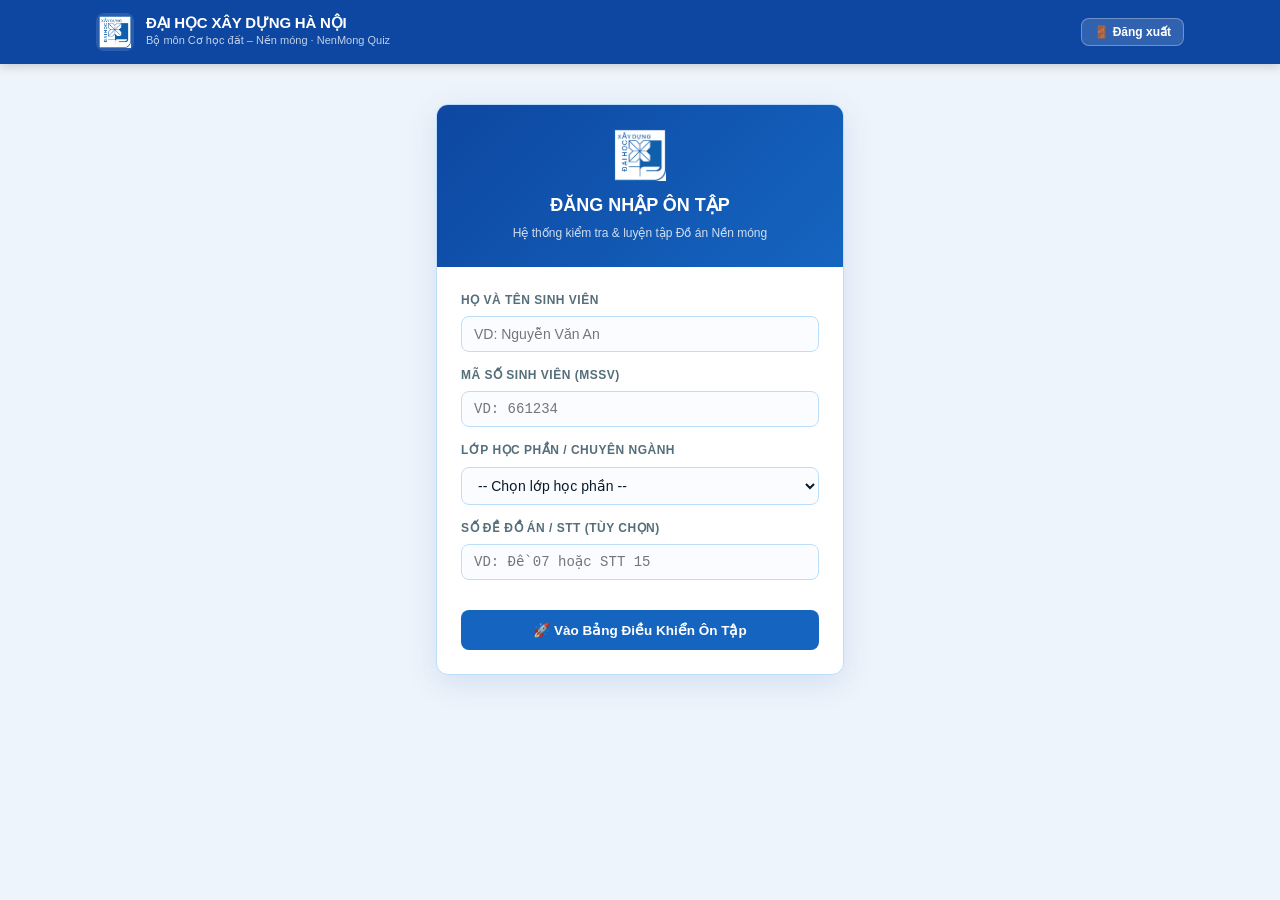
<file: index.html>
<!DOCTYPE html>
<html lang="vi">
<head>
  <meta charset="UTF-8">
  <meta name="viewport" content="width=device-width, initial-scale=1.0">
  <title>NenMong Quiz — Ôn tập & Kiểm tra Đồ án Nền móng</title>
<link rel="icon" href="assets/huce-logo.png">
  
  <!-- CSS Stylesheets -->
  <link rel="stylesheet" href="css/main.css">
  <link rel="stylesheet" href="css/dashboard.css">
</head>
<body>

  <!-- HEADER -->
  <header class="app-header">
    <div class="container header-inner">
      <a href="index.html" class="brand-group">
        <div class="brand-logo">
          <img src="assets/huce-logo.png" alt="HUCE Logo">
        </div>
        <div class="brand-titles">
          <span class="brand-title">ĐẠI HỌC XÂY DỰNG HÀ NỘI</span>
          <span class="brand-sub">Bộ môn Cơ học đất – Nền móng · NenMong Quiz</span>
        </div>
      </a>
      <div class="header-actions">
        <button class="btn btn-ghost-white btn-sm" onclick="handleLogout()" title="Đăng xuất">
          🚪 Đăng xuất
        </button>
      </div>
    </div>
  </header>

  <!-- TOAST NOTIFICATION CONTAINER -->
  <div id="toast"></div>

  <!-- MAIN CONTAINER -->
  <main class="container" style="padding-bottom: 40px;">

    <!-- 1. LOGIN SCREEN -->
    <section id="login-section" class="hidden">
      <div class="login-container">
        <div class="login-card">
          <div class="login-header">
            <div class="login-header-logo">
              <img src="assets/huce-logo.png" alt="HUCE Logo" style="width:52px;height:52px">
            </div>
            <h2>ĐĂNG NHẬP ÔN TẬP</h2>
            <p>Hệ thống kiểm tra & luyện tập Đồ án Nền móng</p>
          </div>
          <form class="login-body" onsubmit="return handleLogin(event)">
            <div class="form-group">
              <label class="form-label" for="login-name">Họ và tên sinh viên</label>
              <input type="text" id="login-name" class="form-control" placeholder="VD: Nguyễn Văn An" required>
            </div>
            <div class="form-group">
              <label class="form-label" for="login-mssv">Mã số sinh viên (MSSV)</label>
              <input type="text" id="login-mssv" class="form-control font-mono" placeholder="VD: 661234" required>
            </div>
            <div class="form-group">
              <label class="form-label" for="login-class">Lớp học phần / Chuyên ngành</label>
              <select id="login-class" class="form-select" required>
                <option value="">-- Đang tải danh sách lớp... --</option>
              </select>
            </div>
            <div class="form-group">
              <label class="form-label" for="login-sode">Số đề đồ án / STT (Tùy chọn)</label>
              <input type="text" id="login-sode" class="form-control font-mono" placeholder="VD: Đề 07 hoặc STT 15">
            </div>
            <button type="submit" class="btn btn-primary btn-block" style="padding:12px;margin-top:16px">
              🚀 Vào Bảng Điều Khiển Ôn Tập
            </button>
          </form>
        </div>
      </div>
    </section>

    <!-- 2. DASHBOARD SCREEN -->
    <section id="dashboard-section" class="hidden">

      <!-- Student Infobar -->
      <div class="user-infobar">
        <div class="user-info-left">
          <div class="user-avatar" id="dash-user-avatar">SV</div>
          <div>
            <div class="user-name" id="dash-user-name">Sinh viên</div>
            <div class="user-meta" id="dash-user-meta">MSSV: — · Lớp: —</div>
          </div>
        </div>
        <div>
          <span class="badge badge-warning" style="font-size:12px;padding:5px 12px">
            Ngưỡng đạt bảo vệ: ≥ 80 điểm
          </span>
        </div>
      </div>

      <div id="defense-status" class="alert alert-warning" style="margin-bottom:16px"></div>

      <!-- Hero Banner -->
      <div class="dashboard-hero">
        <div class="hero-content">
          <span class="hero-tag">ĐỒ ÁN NỀN MÓNG · CLO1 – CLO4</span>
          <h1 class="hero-title">Luyện tập tình huống bảo vệ đồ án</h1>
          <p class="hero-desc">
            Hệ thống bài tập trắc nghiệm và câu hỏi phân tích CLO bám sát quy trình thiết kế nền móng thực tế. Sinh viên cần đạt từ <b>80/100 điểm</b> ở mỗi phần để đủ điều kiện bảo vệ.
          </p>

          <div class="hero-stats-row">
            <div class="hero-stat-card">
              <div class="hero-stat-num" id="stat-modules-passed">0/5</div>
              <div class="hero-stat-label">Phần Đạt Chuẩn</div>
            </div>
            <div class="hero-stat-card">
              <div class="hero-stat-num" id="stat-avg-score">—</div>
              <div class="hero-stat-label">Điểm Trung Bình</div>
            </div>
            <div class="hero-stat-card">
              <div class="hero-stat-num" id="stat-questions-count">0</div>
              <div class="hero-stat-label">Bài Đã Hoàn Thành</div>
            </div>
          </div>
        </div>
      </div>

      <!-- 6 Modules Grid -->
      <h2 class="module-grid-title">📚 Danh Sách 6 Module Học Phần</h2>
      <div class="module-grid" id="modules-grid-container">
        <!-- Module cards render dynamically from app.js -->
      </div>

      <a class="card" href="cauhoi_sv.html" style="display:block;text-decoration:none;color:inherit;margin-bottom:16px">
        <div class="card-title">🧠 Ngân hàng câu hỏi chọn đáp án (CLO1–3) · <span id="bank-status" style="font-weight:600"></span></div>
        <p class="text-muted" style="margin-top:4px">Câu hỏi tình huống theo chủ đề; chọn CLO, chủ đề, số câu. Có điểm theo chủ đề để biết chỗ còn yếu.</p>
      </a>

      <!-- Recent History Card -->
      <div class="card">
        <div class="card-header">
          <div class="card-title">📋 Lịch Sử Luyện Tập Gần Đây</div>
          <button class="btn btn-outline btn-sm" onclick="if(confirm('Xóa toàn bộ lịch sử luyện tập trên máy này?')) { resetAllProgress(); initApp(); }">
            🔄 Làm lại từ đầu
          </button>
        </div>
        <div id="recent-history-container">
          <!-- History rendered dynamically -->
        </div>
      </div>

    </section>

  </main>

  <!-- JS Dependencies -->
  <script src="config.js"></script>
  <script src="js/utils.js"></script>
  <script src="js/scoring.js"></script>
  <script src="js/submit.js"></script>
  <script src="js/app.js"></script>
</body>
</html>
</file>
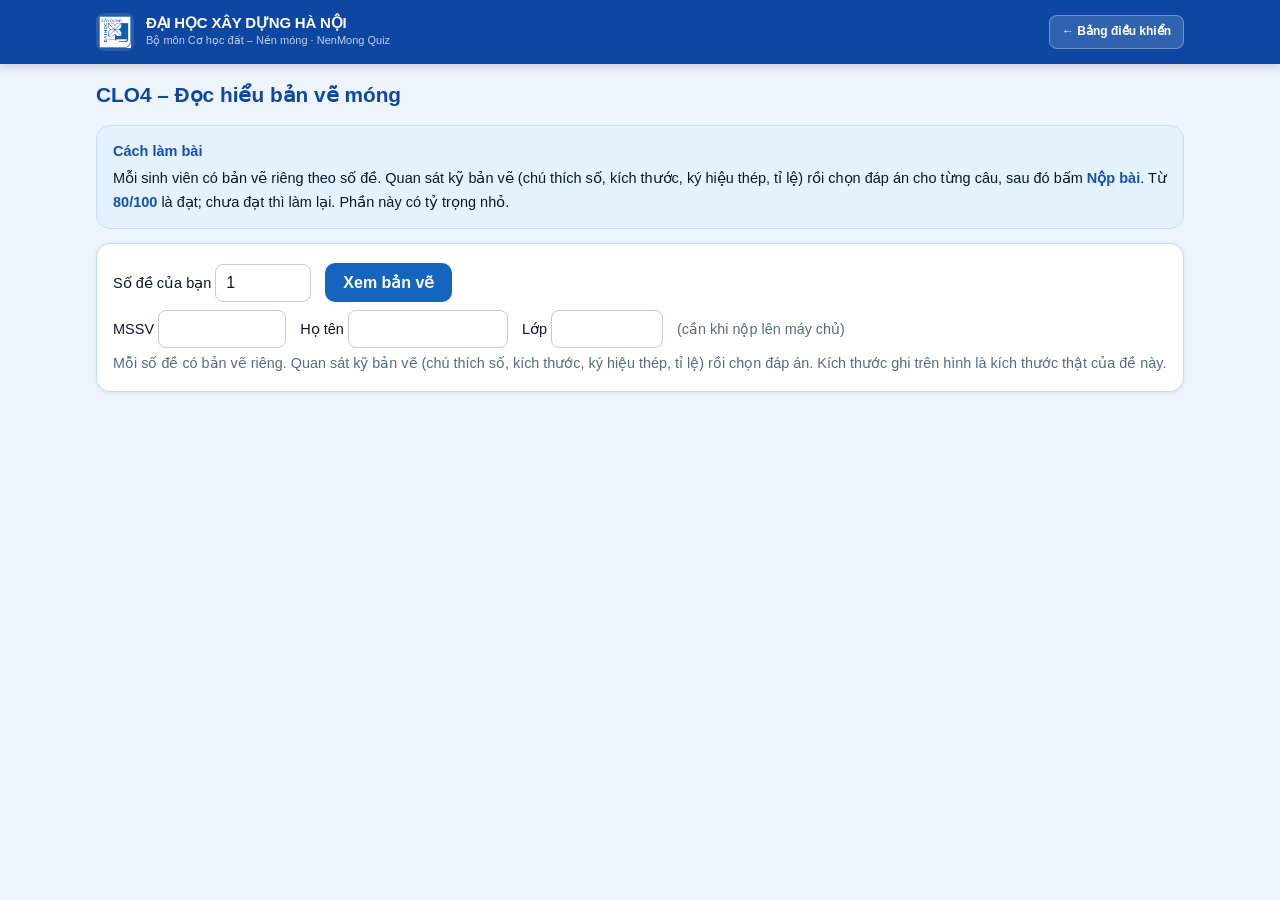
<file: banve_sv.html>
<!DOCTYPE html>
<html lang="vi">
<head>
<meta charset="utf-8">
<meta name="viewport" content="width=device-width, initial-scale=1">
<title>CLO4 – Đọc hiểu bản vẽ móng</title>
<link rel="icon" href="assets/huce-logo.png">
<link rel="stylesheet" href="css/main.css">
<link rel="stylesheet" href="css/sv.css">
<style>
  .opt{display:flex;align-items:flex-start;gap:8px;padding:7px 9px;margin:4px 0;border-radius:8px;border:1px solid transparent;cursor:pointer} .opt:hover{background:var(--primary-light)}
  .opt input{margin-top:4px;flex:none} .opt:has(input:checked){background:var(--primary-light);border-color:#9fc2ff}
  .q{background:#fbfcfe;border:1px solid var(--border-light);border-radius:12px;padding:10px 12px;margin:10px 0}
  .tag{display:inline-block;font-size:.78rem;background:var(--primary-light);color:var(--primary-dark);border-radius:10px;padding:1px 8px;margin-right:6px}
  .right{background:var(--success-light)} .wrong{background:var(--danger-light)}
</style>
</head>
<body>
<header class="app-header"><div class="container header-inner"><a href="index.html" class="brand-group"><div class="brand-logo"><img src="assets/huce-logo.png" alt="HUCE"></div><div class="brand-titles"><span class="brand-title">ĐẠI HỌC XÂY DỰNG HÀ NỘI</span><span class="brand-sub">Bộ môn Cơ học đất – Nền móng · NenMong Quiz</span></div></a><div class="header-actions"><a class="btn btn-ghost-white btn-sm" href="index.html">← Bảng điều khiển</a></div></div></header>
<main class="container">
  <div class="pagetitle"><h1>CLO4 – Đọc hiểu bản vẽ móng</h1></div>
  <div class="how"><b>Cách làm bài</b><p style="margin-top:4px">Mỗi sinh viên có bản vẽ riêng theo số đề. Quan sát kỹ bản vẽ (chú thích số, kích thước, ký hiệu thép, tỉ lệ) rồi chọn đáp án cho từng câu, sau đó bấm <b>Nộp bài</b>. Từ <b>80/100</b> là đạt; chưa đạt thì làm lại. Phần này có tỷ trọng nhỏ.</p></div>
  <div class="card">
    <label>Số đề của bạn <input id="seed" type="number" min="1" value="1" style="width:6em"></label>
    <button id="start">Xem bản vẽ</button>
    <div id="idBox"><label>MSSV <input id="maSV" type="text" style="width:8em"></label>
      <label>Họ tên <input id="hoTen" type="text" style="width:10em"></label>
      <label>Lớp <input id="lop" type="text" style="width:7em"></label>
      <span class="hint">(cần khi nộp lên máy chủ)</span></div>
    <p class="hint">Mỗi số đề có bản vẽ riêng. Quan sát kỹ bản vẽ (chú thích số, kích thước, ký hiệu thép, tỉ lệ) rồi chọn đáp án. Kích thước ghi trên hình là kích thước thật của đề này.</p>
  </div>
  <div class="card" id="paper" style="display:none">
    <div id="qs"></div>
    <button id="submit">Nộp bài</button>
    <div id="out"></div>
  </div>
</main>

<script src="config.js"></script>
<script src="js/utils.js"></script>
<script src="js/whatif.js"></script>
<script src="js/qbank.js"></script>
<script src="js/m6-draw.js"></script>
<script src="js/m6-quiz-public.js"></script>
<script>
(function(){
  var WF = window.WhatIf, D = window.M6Draw, Q = window.M6Quiz, $ = function(i){return document.getElementById(i);};
  var p = null, seed = 1, TITLE = {nong:'Bản vẽ 1 – Móng đơn', coc:'Bản vẽ 2 – Móng cọc'};
  function esc(s){return String(s).replace(/&/g,'&amp;').replace(/</g,'&lt;');}
  function start(){
    seed = Math.max(1, parseInt($('seed').value,10)||1); p = D.params(seed);
    var qs = WF.describe(Q.TPL, p), h = '', n = 0;
    ['nong','coc'].forEach(function(dr){
      h += '<h2>'+TITLE[dr]+'</h2>' + (dr==='nong' ? D.svgNong(p) : D.svgCoc(p));
      qs.filter(function(q){return q.draw===dr;}).forEach(function(q){
        n++;
        var os = window.QBank.shuffle(q.o, seed*17 + n*5);
        h += '<div class="wq" id="wq_'+q.id+'"><h3>Câu '+n+'. '+esc(q.q)+'</h3>' +
          os.map(function(o){return '<label class="opt" id="o_'+q.id+'_'+o.k+'"><input type="radio" name="w_'+q.id+'" value="'+o.k+'"> '+esc(o.t)+'</label>';}).join('')+'<div id="r_'+q.id+'"></div></div>';
      });
    });
    $('qs').innerHTML = h; $('out').innerHTML=''; $('paper').style.display='block'; $('submit').style.display='';
  }
  function answers(){
    var a = {};
    Q.TPL.forEach(function(t){
      var els = document.querySelectorAll('input[name="w_'+t.id+'"]'), pk = [];
      for(var i=0;i<els.length;i++) if(els[i].checked) pk.push(els[i].value);
      a[t.id] = pk;
    });
    return a;
  }
  function show(res){
    res.items.forEach(function(it){
      it.o.forEach(function(o){
        var el = document.getElementById('o_'+it.id+'_'+o.k); if(!el) return;
        var r = it.correct.indexOf(o.k)>=0, c = it.picked.indexOf(o.k)>=0;
        el.className = 'opt' + (r?' right':(c?' wrong':''));
        var inp = el.querySelector('input'); if(inp) inp.disabled = true;
      });
      document.getElementById('r_'+it.id).innerHTML = '<p class="'+(it.score>=1?'ok':'no')+'">'+(it.score>=1?'Đúng':'Chưa đúng')+'</p><p class="hint">'+esc(it.why)+'</p>';
    });
    var s = Math.round(res.sum*100)/100;
    $('out').innerHTML = '<div class="box"><b>Kết quả đọc bản vẽ: '+s+' / '+res.n+' ('+Math.round(res.mean*100)+'%)</b></div>';
    $('submit').style.display='none';
  }
  function okBanner(g){ var t = (g.score100!==undefined?g.score100:(g.score!==undefined?g.score:null)); $('out').innerHTML = '<div class="box pass"><b>✅ Đã nộp bài thành công.</b> Kết quả đã được ghi vào bảng điểm của giảng viên'+(t!==null?' (điểm ghi nhận: <b>'+t+'/100</b>)':'')+'.</div>' + $('out').innerHTML; try{ if(typeof showToast==='function') showToast('✅ Đã nộp bài thành công!', 4000); }catch(e){} }
  function submit(){
    var a = answers();
    if(Q.TPL[0].truth){ show(WF.grade(Q.TPL, p, a, p)); return; }      // bản thử: chấm tại trang
    var cfg = window.APP_CONFIG||{}, url = cfg.WORKER_URL;
    if(!url || /REPLACE_WITH/.test(url)){ $('out').innerHTML='<p class="no">Chưa cấu hình WORKER_URL trong config.js.</p>'; return; }
    var sv = {maSV:$('maSV').value.trim(), hoTen:$('hoTen').value.trim(), lop:$('lop').value.trim()};
    if(!sv.maSV||!sv.hoTen||!sv.lop){ $('out').innerHTML='<p class="no">Nhập MSSV, họ tên, lớp trước khi nộp.</p>'; return; }
    $('out').innerHTML='<p class="hint">⏳ Đang nộp và chấm bài, vui lòng chờ…</p>';
    fetch(url,{method:'POST',headers:{'Content-Type':'application/json'},body:JSON.stringify({
      maSV:sv.maSV,hoTen:sv.hoTen,lop:sv.lop,soDe:seed,module:6,baiId:'M6-'+seed,dang:'grade_m6',buoc:1,score:0,detail:{seed:seed,answers:a}})})
    .then(function(r){return r.json();}).then(function(g){
      if(!g.ok){ $('out').innerHTML='<p class="no">Lỗi: '+(g.error||'không rõ')+'</p>'; return; }
      var sc = g.score100 !== undefined ? g.score100 : g.score;
      if(typeof saveScoreLocally === 'function' && sc !== undefined){ try{ saveScoreLocally(6, 'M6-' + seed, sc, {}); }catch(e){} }
      show(g); okBanner(g);
    }).catch(function(e){ $('out').innerHTML='<p class="no">Không gửi được: '+e.message+'</p>'; });
  }
  $('start').onclick = start; $('submit').onclick = submit;
  var ST = (typeof getStudent === 'function') ? getStudent() : null;
  if(ST){ $('maSV').value = ST.maSV||''; $('hoTen').value = ST.hoTen||''; $('lop').value = ST.lop||'';
    var nt = document.createElement('p'); nt.className = 'hint'; nt.textContent = 'Đang làm bài với tư cách ' + (ST.hoTen||'') + ' · MSSV ' + (ST.maSV||'') + ' · lớp ' + (ST.lop||'') + '.';
    $('idBox').parentNode.insertBefore(nt, $('idBox')); $('idBox').style.display = 'none';
    var dm = String(ST.soDe||'').match(/(\d+)/);
    if(dm && $('seed').type === 'number'){ $('seed').value = dm[1]; $('seed').parentNode.style.display = 'none'; $('start').onclick(); $('start').style.display = 'none'; }
  }
})();
</script>
</body>
</html>
</file>
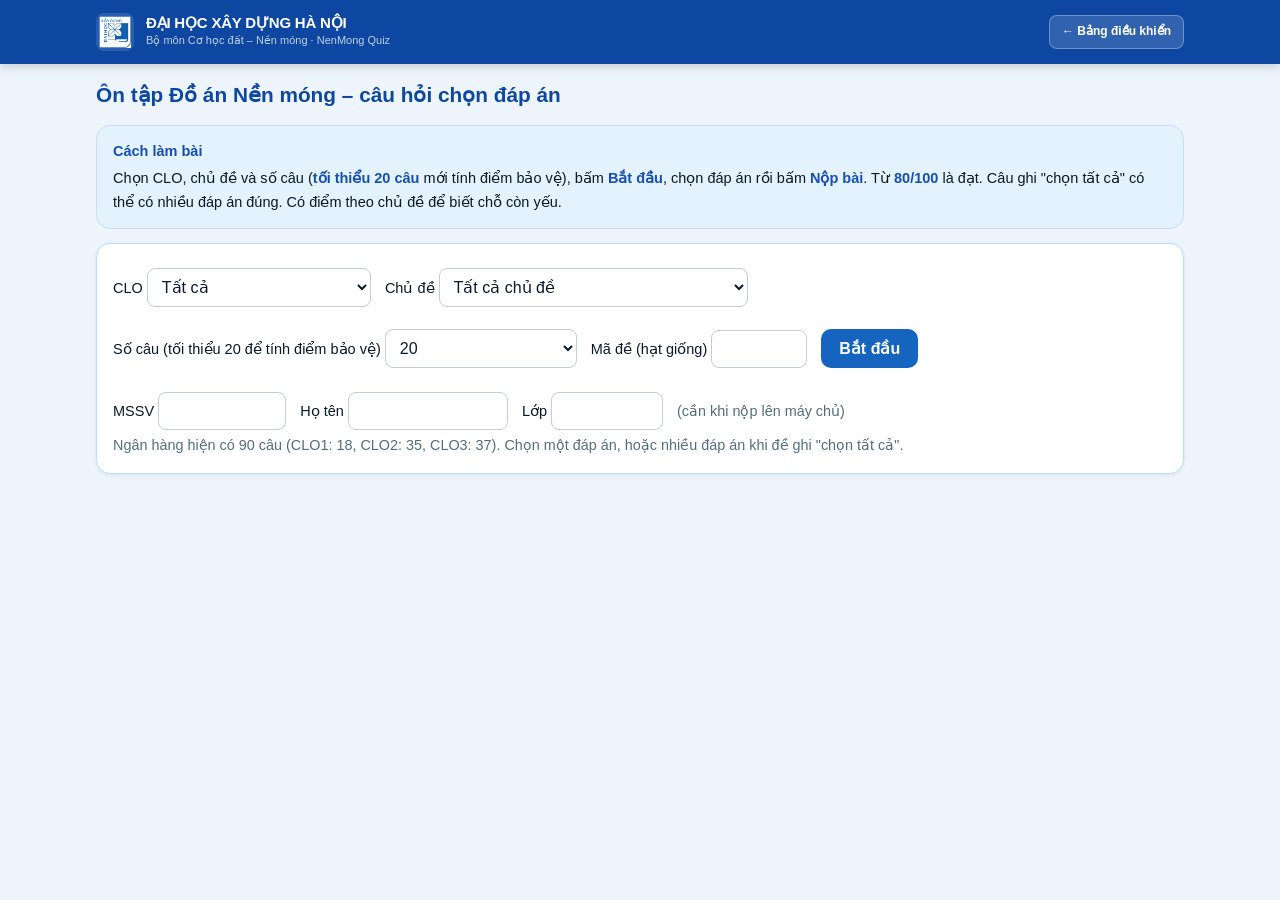
<file: cauhoi_sv.html>
<!DOCTYPE html>
<html lang="vi">
<head>
<meta charset="utf-8">
<meta name="viewport" content="width=device-width, initial-scale=1">
<title>Ôn tập Đồ án Nền móng – câu hỏi chọn đáp án</title>
<link rel="icon" href="assets/huce-logo.png">
<link rel="stylesheet" href="css/main.css">
<link rel="stylesheet" href="css/sv.css">
<style>
  .opt{display:flex;align-items:flex-start;gap:8px;padding:7px 9px;margin:4px 0;border-radius:8px;border:1px solid transparent;cursor:pointer} .opt:hover{background:var(--primary-light)}
  .opt input{margin-top:4px;flex:none} .opt:has(input:checked){background:var(--primary-light);border-color:#9fc2ff}
  .q{background:#fbfcfe;border:1px solid var(--border-light);border-radius:12px;padding:10px 12px;margin:10px 0}
  .tag{display:inline-block;font-size:.78rem;background:var(--primary-light);color:var(--primary-dark);border-radius:10px;padding:1px 8px;margin-right:6px}
  .right{background:var(--success-light)} .wrong{background:var(--danger-light)}
</style>
</head>
<body>
<header class="app-header"><div class="container header-inner"><a href="index.html" class="brand-group"><div class="brand-logo"><img src="assets/huce-logo.png" alt="HUCE"></div><div class="brand-titles"><span class="brand-title">ĐẠI HỌC XÂY DỰNG HÀ NỘI</span><span class="brand-sub">Bộ môn Cơ học đất – Nền móng · NenMong Quiz</span></div></a><div class="header-actions"><a class="btn btn-ghost-white btn-sm" href="index.html">← Bảng điều khiển</a></div></div></header>
<main class="container">
  <div class="pagetitle"><h1>Ôn tập Đồ án Nền móng – câu hỏi chọn đáp án</h1></div>
  <div class="how"><b>Cách làm bài</b><p style="margin-top:4px">Chọn CLO, chủ đề và số câu (<b>tối thiểu 20 câu</b> mới tính điểm bảo vệ), bấm <b>Bắt đầu</b>, chọn đáp án rồi bấm <b>Nộp bài</b>. Từ <b>80/100</b> là đạt. Câu ghi "chọn tất cả" có thể có nhiều đáp án đúng. Có điểm theo chủ đề để biết chỗ còn yếu.</p></div>
  <div class="card">
    <label>CLO <select id="fClo"><option value="">Tất cả</option><option value="1">CLO1 – phương án móng</option><option value="2">CLO2 – móng nông</option><option value="3">CLO3 – móng cọc</option></select></label>
    <label>Chủ đề <select id="fTp"></select></label>
    <label>Số câu (tối thiểu 20 để tính điểm bảo vệ) <select id="fN"><option selected>20</option><option>30</option><option>40</option></select></label>
    <label>Mã đề (hạt giống) <input id="seed" type="text" style="width:6em"></label>
    <button id="start">Bắt đầu</button>
    <div id="idBox" style="margin-top:6px"><label>MSSV <input id="maSV" type="text" style="width:8em"></label>
      <label>Họ tên <input id="hoTen" type="text" style="width:10em"></label>
      <label>Lớp <input id="lop" type="text" style="width:7em"></label>
      <span class="hint">(cần khi nộp lên máy chủ)</span></div>
    <p class="hint" id="bankInfo"></p>
  </div>
  <div class="card" id="paper" style="display:none">
    <div id="qs"></div>
    <button id="submit">Nộp bài</button>
    <div id="out"></div>
  </div>
</main>

<script src="config.js"></script>
<script src="js/utils.js"></script>
<script src="data/qbank_public.js"></script>
<script src="js/qbank.js"></script>
<script>
(function(){
  var FULL = window.QBANK_FULL, BANK = window.QBANK_FULL || window.QBANK, QB = window.QBank, $ = function(i){return document.getElementById(i);};
  var cur = [], seed = 1, shown = {};
  function f(x,n){return Number(x).toFixed(n);}
  function esc(s){return String(s).replace(/&/g,'&amp;').replace(/</g,'&lt;');}

  var tps = []; BANK.forEach(function(q){ if(tps.indexOf(q.tp)<0) tps.push(q.tp); });
  $('fTp').innerHTML = '<option value="">Tất cả chủ đề</option>' + tps.map(function(t){return '<option>'+esc(t)+'</option>';}).join('');
  $('bankInfo').textContent = 'Ngân hàng hiện có ' + BANK.length + ' câu (CLO1: ' + BANK.filter(function(q){return q.clo===1;}).length + ', CLO2: ' + BANK.filter(function(q){return q.clo===2;}).length + ', CLO3: ' + BANK.filter(function(q){return q.clo===3;}).length + '). Chọn một đáp án, hoặc nhiều đáp án khi đề ghi "chọn tất cả".';

  function start(){
    var sv = $('seed').value.trim(); seed = sv ? (parseInt(sv,10) || 1) : Math.floor(Math.random()*900000)+100000;
    $('seed').value = seed;
    cur = QB.select(BANK, {clo:$('fClo').value, tp:$('fTp').value}, +$('fN').value, seed);
    if(!cur.length){ $('paper').style.display='none'; return; }
    var h = '';
    cur.forEach(function(q,i){
      var opts = QB.shuffle(q.o, seed*31 + i*7 + 3);
      h += '<div class="q" id="q_'+q.id+'"><div><span class="tag">'+esc(q.mod)+'</span><span class="tag">'+esc(q.tp)+'</span></div>' +
        '<h2>Câu '+(i+1)+'. '+esc(q.q)+(q.multi?' <span class="hint">(chọn tất cả đáp án đúng)</span>':'')+'</h2>' +
        opts.map(function(o){return '<label class="opt" id="o_'+q.id+'_'+o.k+'"><input type="'+(q.multi?'checkbox':'radio')+'" name="n_'+q.id+'" value="'+o.k+'"> '+esc(o.t)+'</label>';}).join('') +
        '<div id="w_'+q.id+'"></div></div>';
    });
    $('qs').innerHTML = h; $('out').innerHTML = ''; $('paper').style.display = 'block';
  }
  function picks(){
    var a = {};
    cur.forEach(function(q){
      var els = document.querySelectorAll('input[name="n_'+q.id+'"]'), p = [];
      for(var i=0;i<els.length;i++) if(els[i].checked) p.push(els[i].value);
      a[q.id] = p;
    });
    return a;
  }
  function show(res){
    var byId = {}; cur.forEach(function(q){ byId[q.id] = q; });
    res.items.forEach(function(it){
      var q = byId[it.id]; if(!q) return;
      q.o.forEach(function(o){
        var el = document.getElementById('o_'+q.id+'_'+o.k); if(!el) return;
        var isRight = it.correct.indexOf(o.k)>=0, chosen = it.picked.indexOf(o.k)>=0;
        el.className = 'opt' + (isRight ? ' right' : (chosen ? ' wrong' : ''));
        el.querySelector('input').disabled = true;
      });
      document.getElementById('w_'+q.id).innerHTML = '<p class="'+(it.score>=1?'ok':(it.score>0?'hint':'no'))+'">'+(it.score>=1?'Đúng':(it.score>0?'Đúng một phần ('+f(it.score,2)+')':'Chưa đúng'))+'</p><p class="hint">'+esc(it.why)+'</p>';
    });
    var t = res.topic, rows = Object.keys(t).map(function(k){return '<tr><td>'+esc(k)+'</td><td>'+f(t[k].s,1)+' / '+t[k].n+'</td><td>'+Math.round(100*t[k].s/t[k].n)+'%</td></tr>';}).join('');
    $('out').innerHTML = '<div class="box"><b>Kết quả: '+f(res.sum,1)+' / '+res.n+' điểm ('+Math.round(res.mean*100)+'%)</b></div><h2>Theo chủ đề</h2><table><tr><th>Chủ đề</th><th>Điểm</th><th></th></tr>'+rows+'</table><p class="hint">Chủ đề dưới 60% nên ôn lại. Đổi "Mã đề" để làm bộ câu khác.</p>';
    $('submit').style.display = 'none';
  }
  function okBanner(g){ var t = (g.score100!==undefined?g.score100:(g.score!==undefined?g.score:null)); $('out').innerHTML = '<div class="box pass"><b>✅ Đã nộp bài thành công.</b> Kết quả đã được ghi vào bảng điểm của giảng viên'+(t!==null?' (điểm ghi nhận: <b>'+t+'/100</b>)':'')+'.</div>' + $('out').innerHTML; try{ if(typeof showToast==='function') showToast('✅ Đã nộp bài thành công!', 4000); }catch(e){} }
  function submit(){
    var ans = picks(), ids = cur.map(function(q){return q.id;});
    if(FULL){ show(QB.grade(FULL, ids, ans)); return; }              // bản thử: chấm tại trang
    var cfg = window.APP_CONFIG||{}, url = cfg.WORKER_URL;
    if(!url || /REPLACE_WITH/.test(url)){ $('out').innerHTML='<p class="no">Chưa cấu hình WORKER_URL trong config.js.</p>'; return; }
    var sv = {maSV:$('maSV').value.trim(), hoTen:$('hoTen').value.trim(), lop:$('lop').value.trim()};
    if(cur.length<20){ $('out').innerHTML='<p class="no">Cần tối thiểu 20 câu mỗi lần nộp (hiện '+cur.length+'). Chọn "Tất cả chủ đề" hoặc tăng số câu.</p>'; return; }
    if(!sv.maSV||!sv.hoTen||!sv.lop){ $('out').innerHTML='<p class="no">Nhập MSSV, họ tên, lớp trước khi nộp.</p>'; return; }
    $('out').innerHTML='<p class="hint">⏳ Đang nộp và chấm bài, vui lòng chờ…</p>';
    fetch(url,{method:'POST',headers:{'Content-Type':'application/json'},body:JSON.stringify({
      maSV:sv.maSV,hoTen:sv.hoTen,lop:sv.lop,soDe:seed,module:7,baiId:'NH-'+seed,dang:'grade_bank',buoc:1,score:0,detail:{ids:ids,answers:ans}})})
    .then(function(r){return r.json();}).then(function(g){
      if(!g.ok){ $('out').innerHTML='<p class="no">Lỗi: '+(g.error||'không rõ')+'</p>'; return; }
      try{ if(typeof saveScoreLocally==='function') saveScoreLocally(7,'NH-'+seed,Math.round(g.mean*100),{}); }catch(e){} show({n:g.n, sum:g.mean*g.n, mean:g.mean, items:g.items, topic:g.topic}); okBanner({score:Math.round(g.mean*100)});
    }).catch(function(e){ $('out').innerHTML='<p class="no">Không gửi được: '+e.message+'</p>'; });
  }
  $('start').onclick = start; $('submit').onclick = function(){ submit(); };
  var ST = (typeof getStudent === 'function') ? getStudent() : null;
  if(ST){ $('maSV').value = ST.maSV||''; $('hoTen').value = ST.hoTen||''; $('lop').value = ST.lop||'';
    var nt = document.createElement('p'); nt.className = 'hint'; nt.textContent = 'Đang làm bài với tư cách ' + (ST.hoTen||'') + ' · MSSV ' + (ST.maSV||'') + ' · lớp ' + (ST.lop||'') + '.';
    $('idBox').parentNode.insertBefore(nt, $('idBox')); $('idBox').style.display = 'none';
  }
})();
</script>
</body>
</html>
</file>
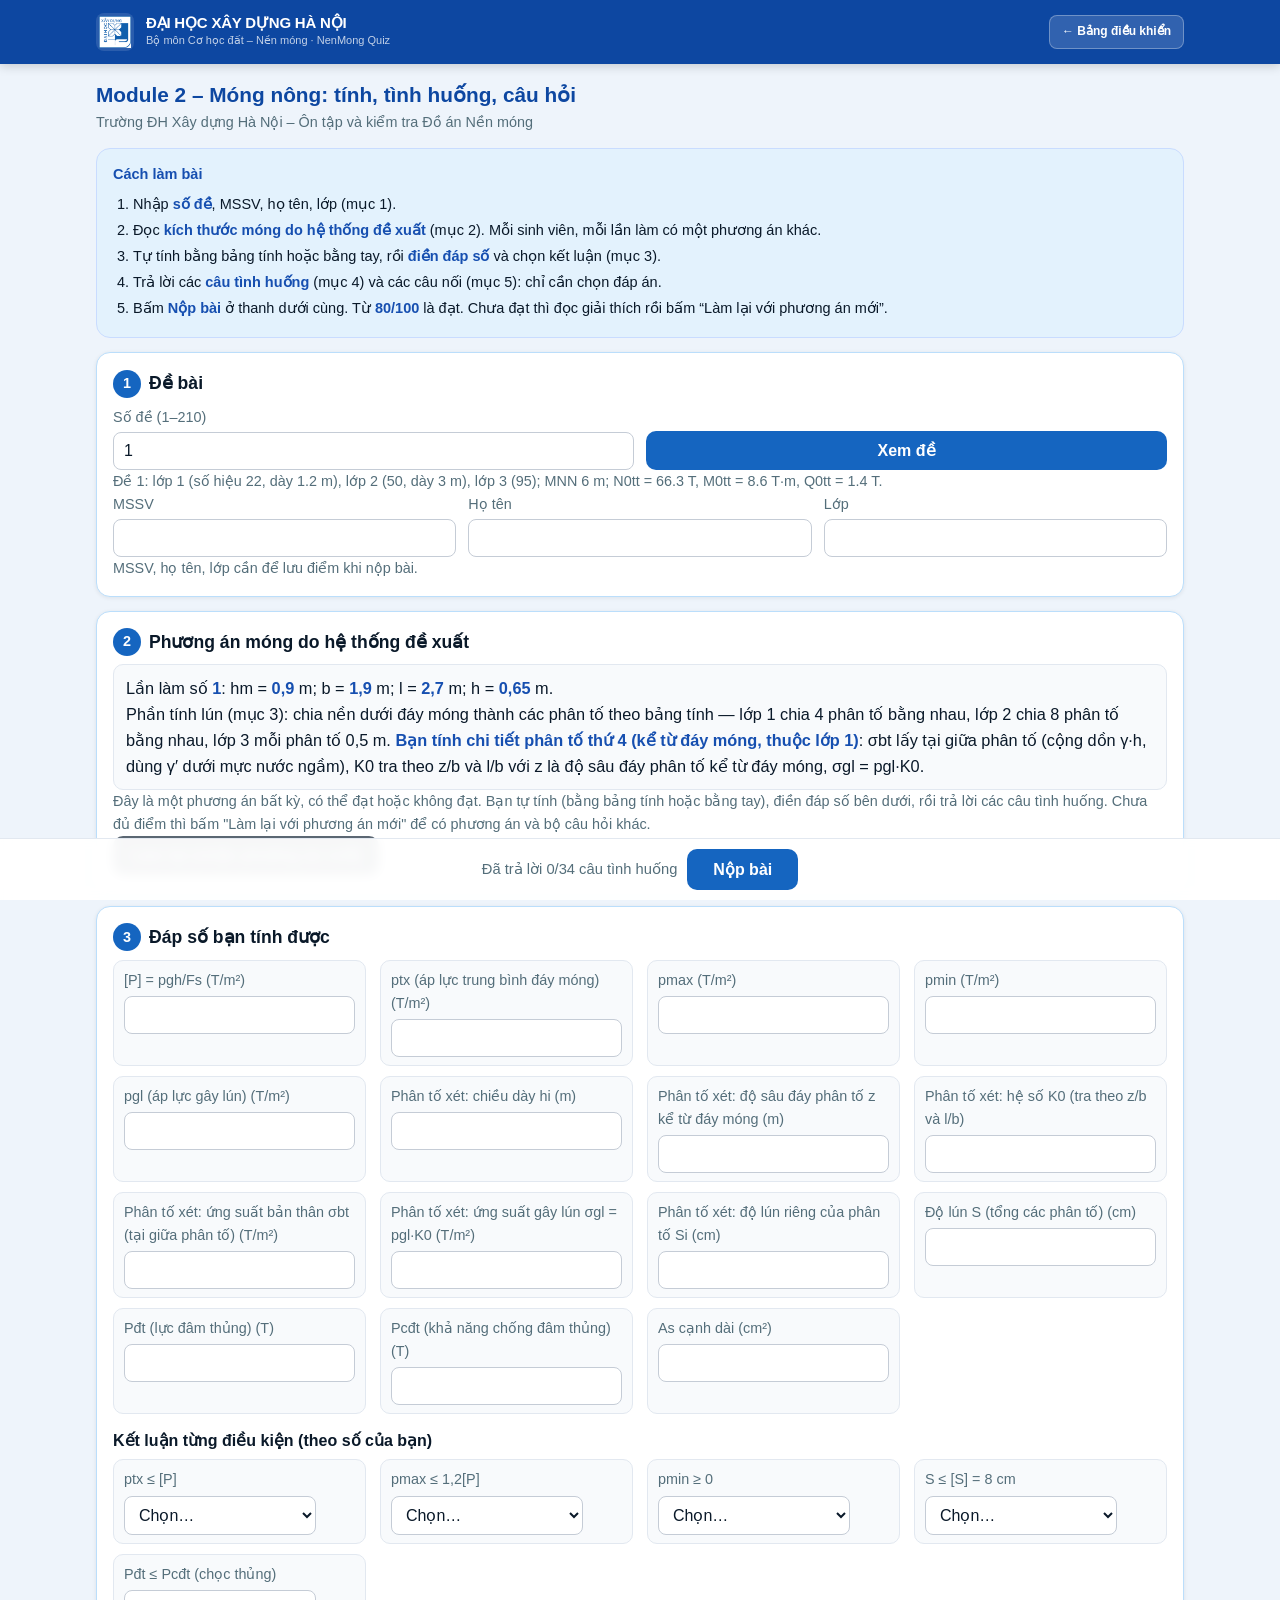
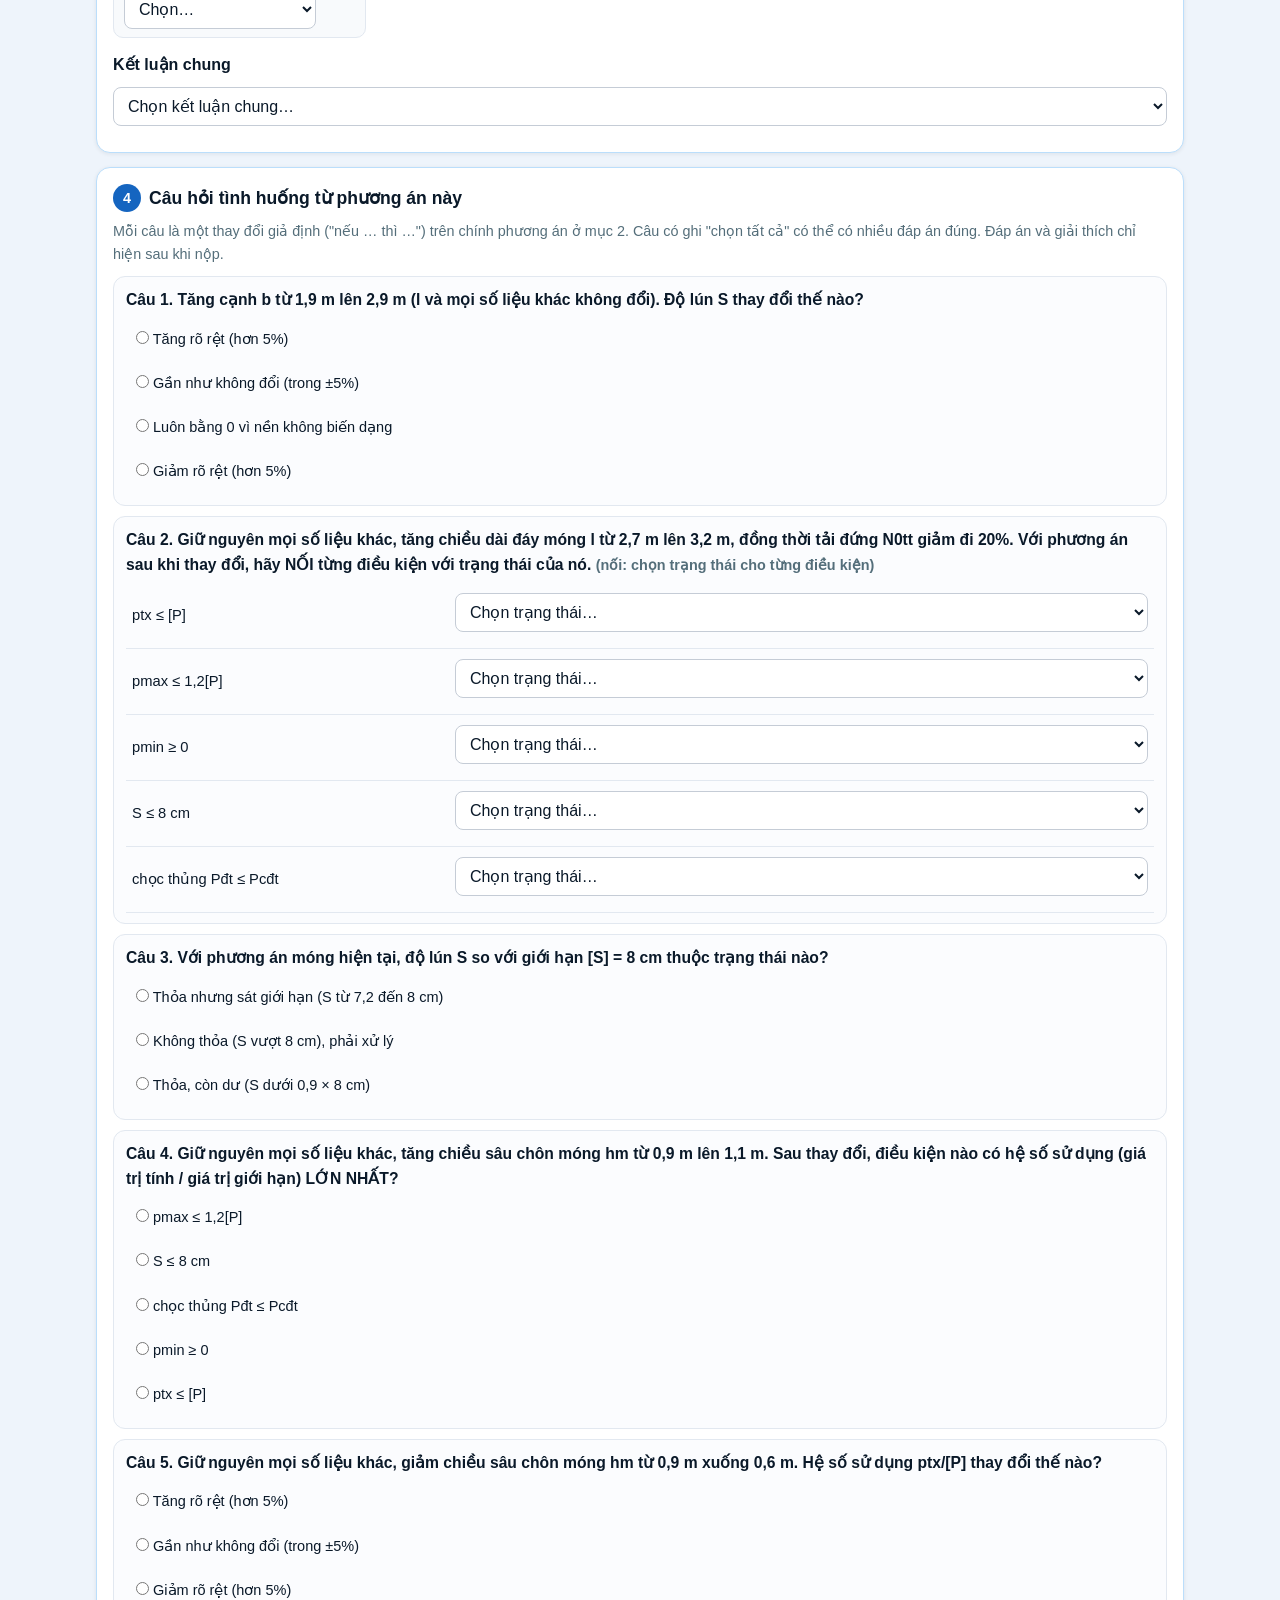
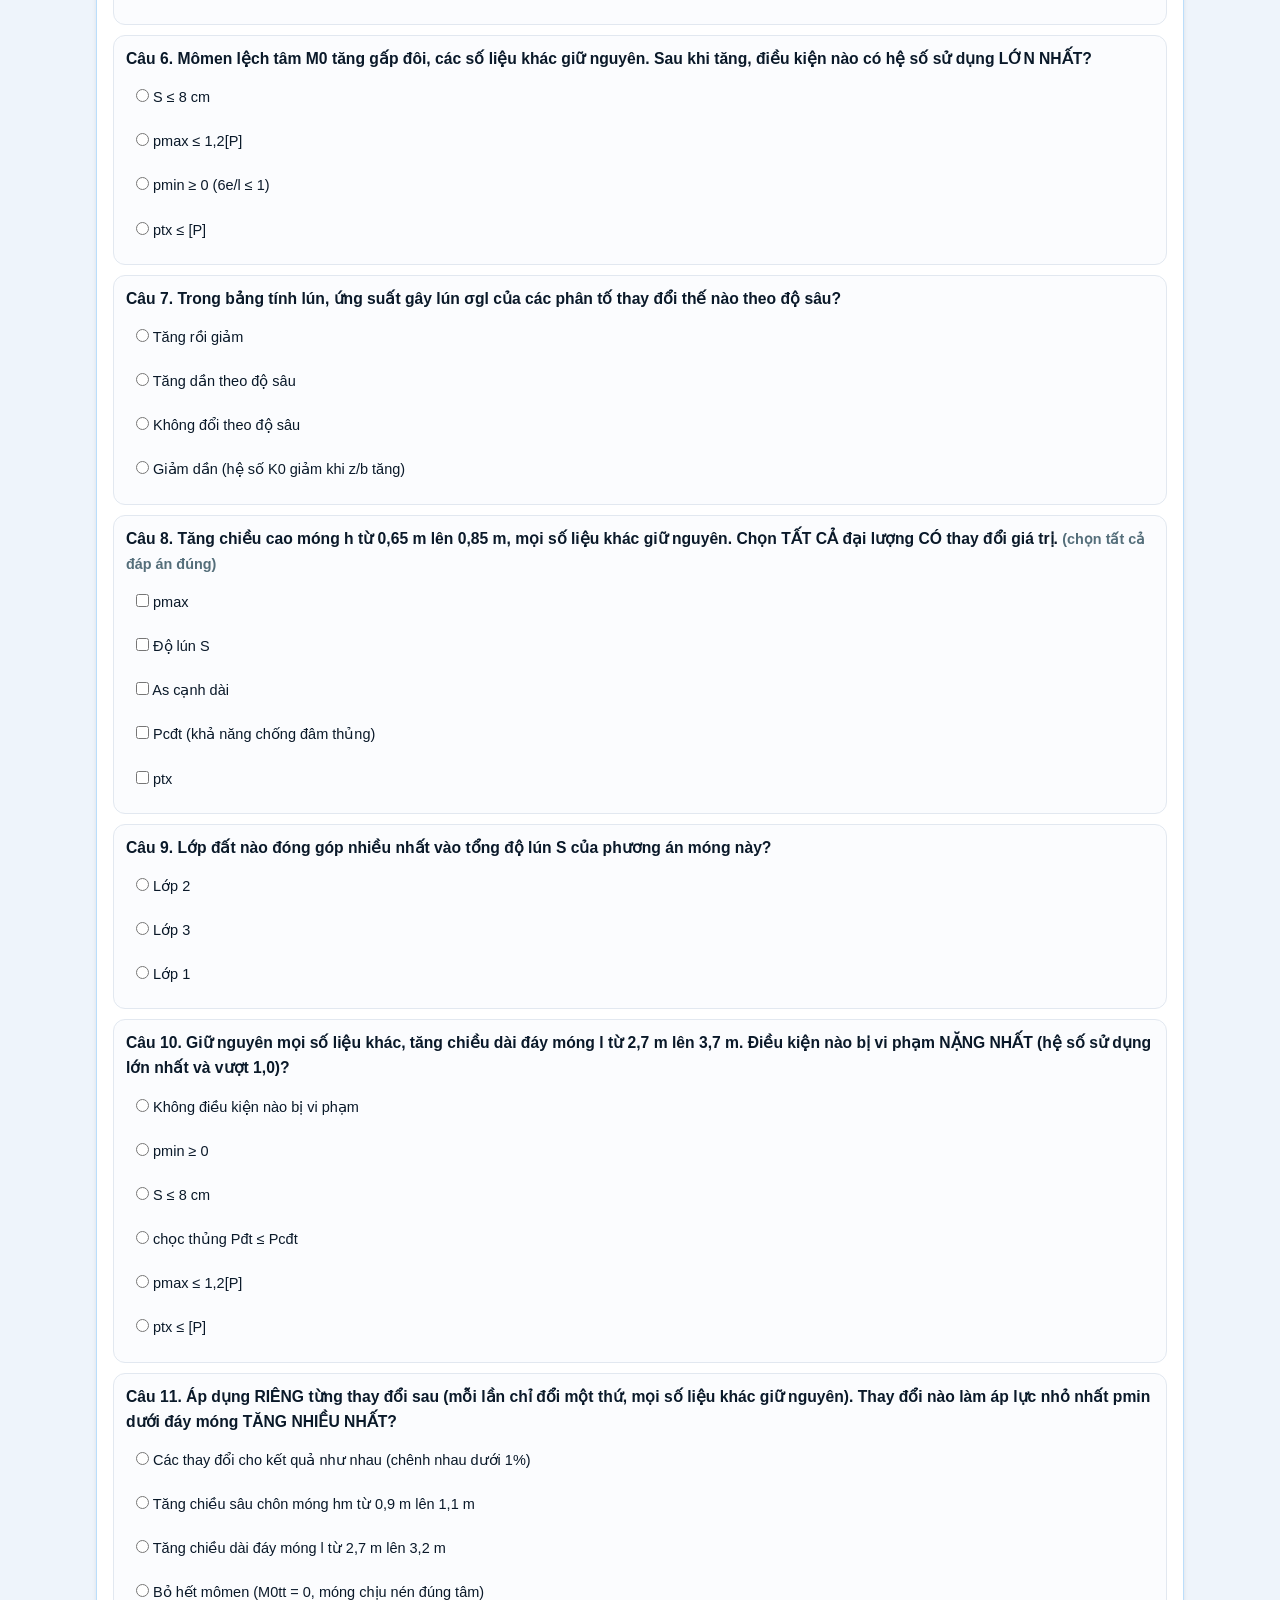
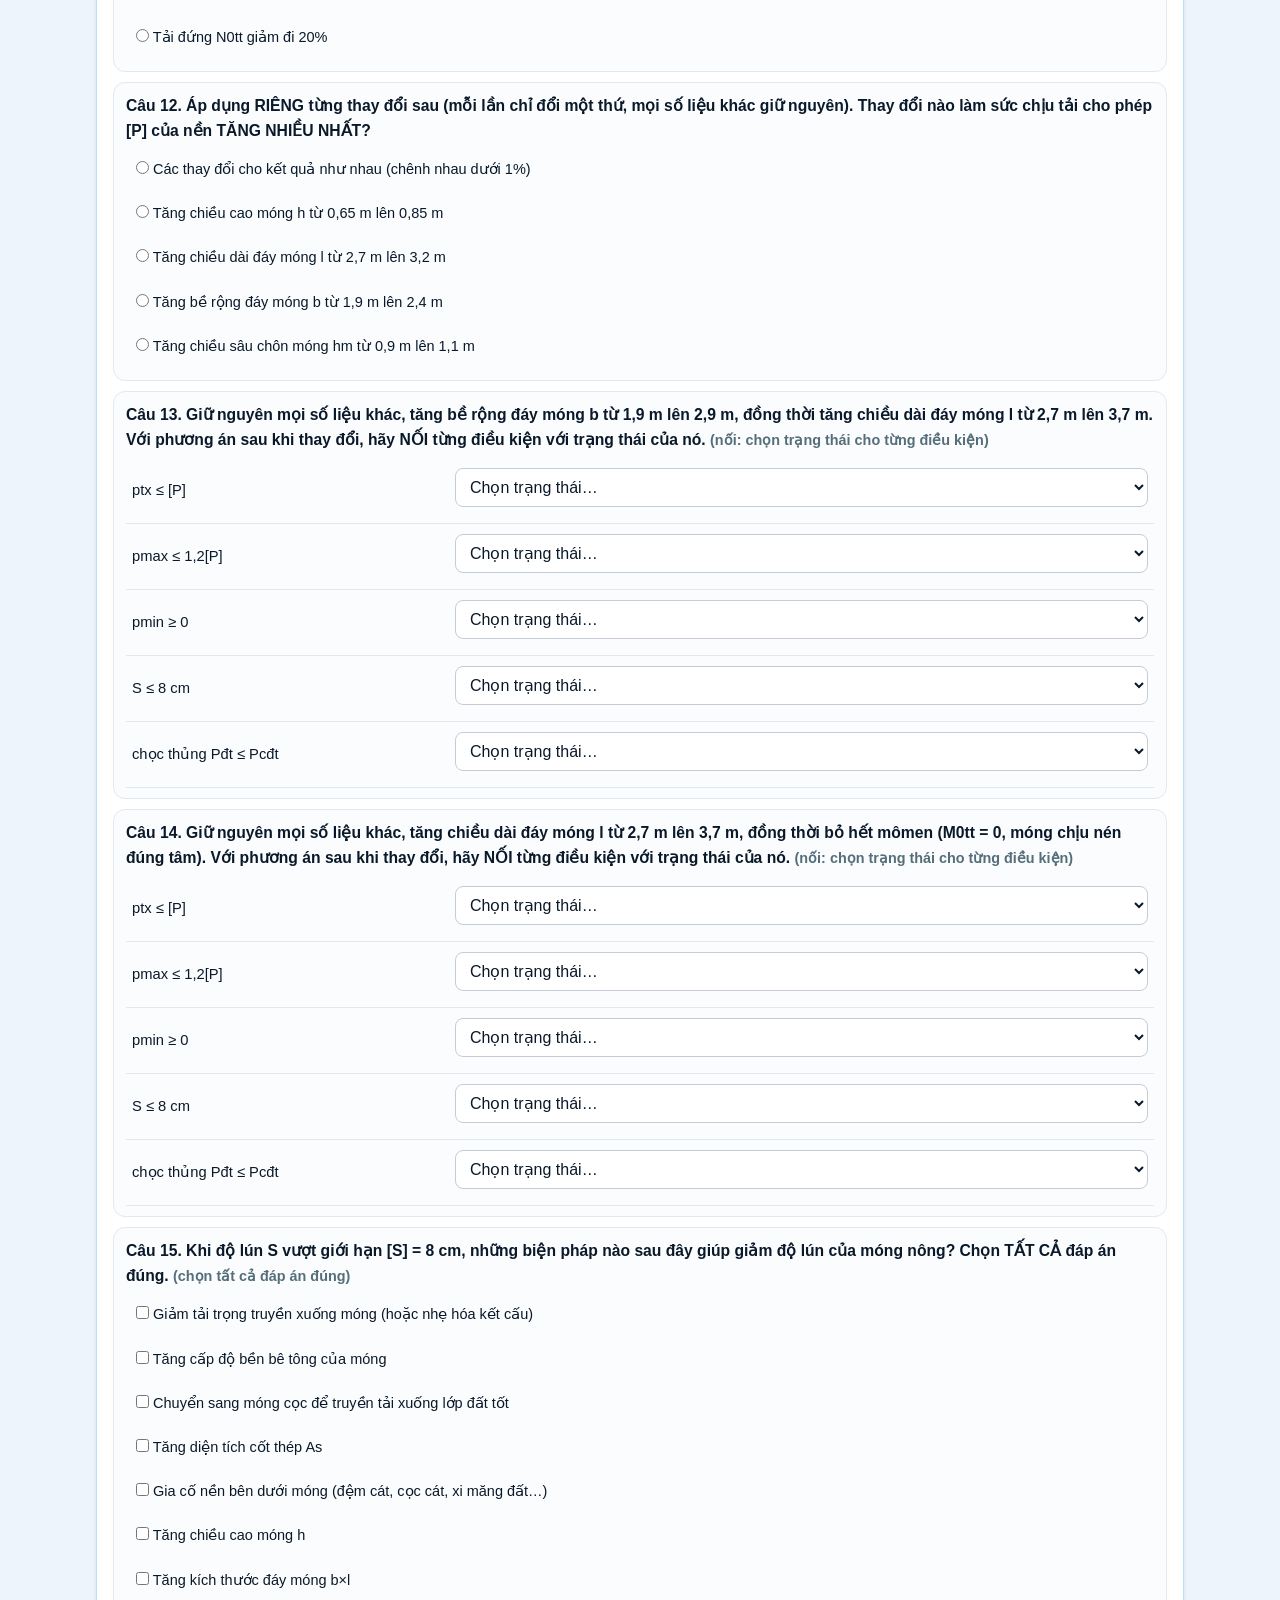
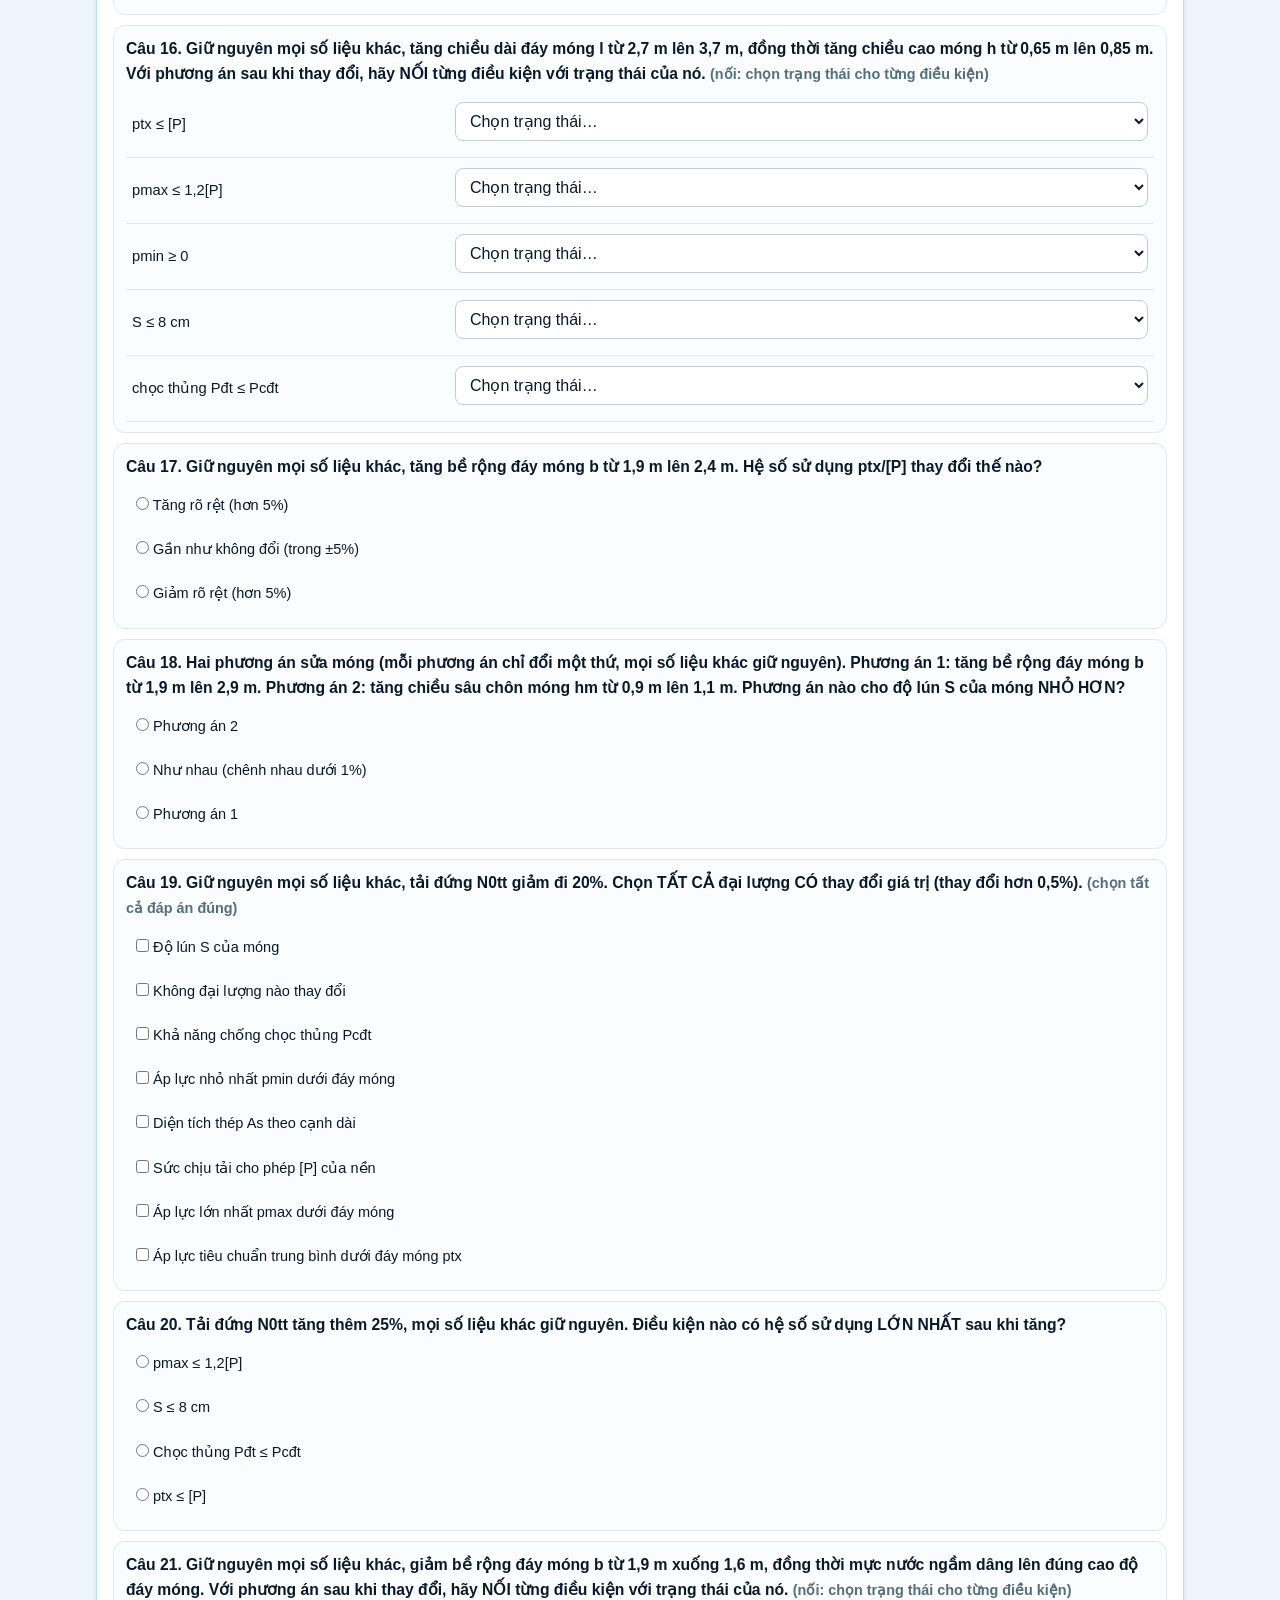
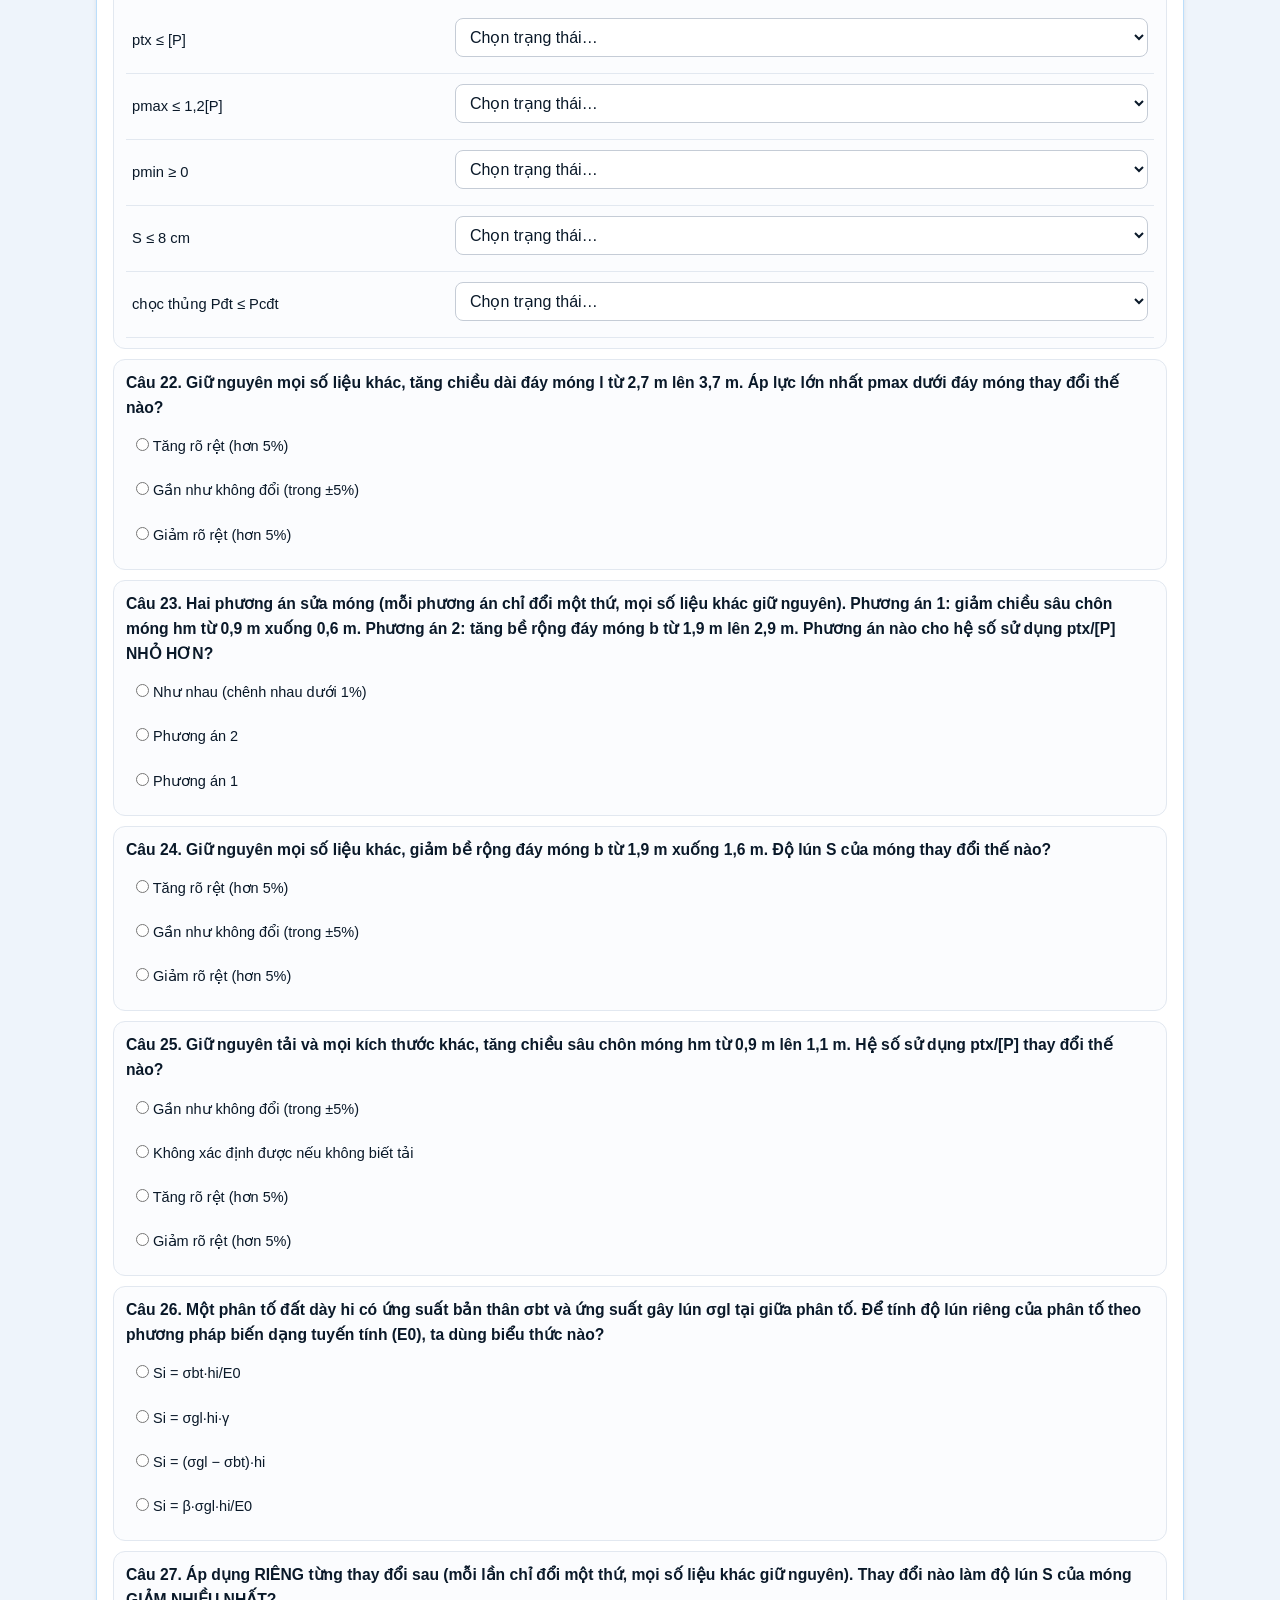
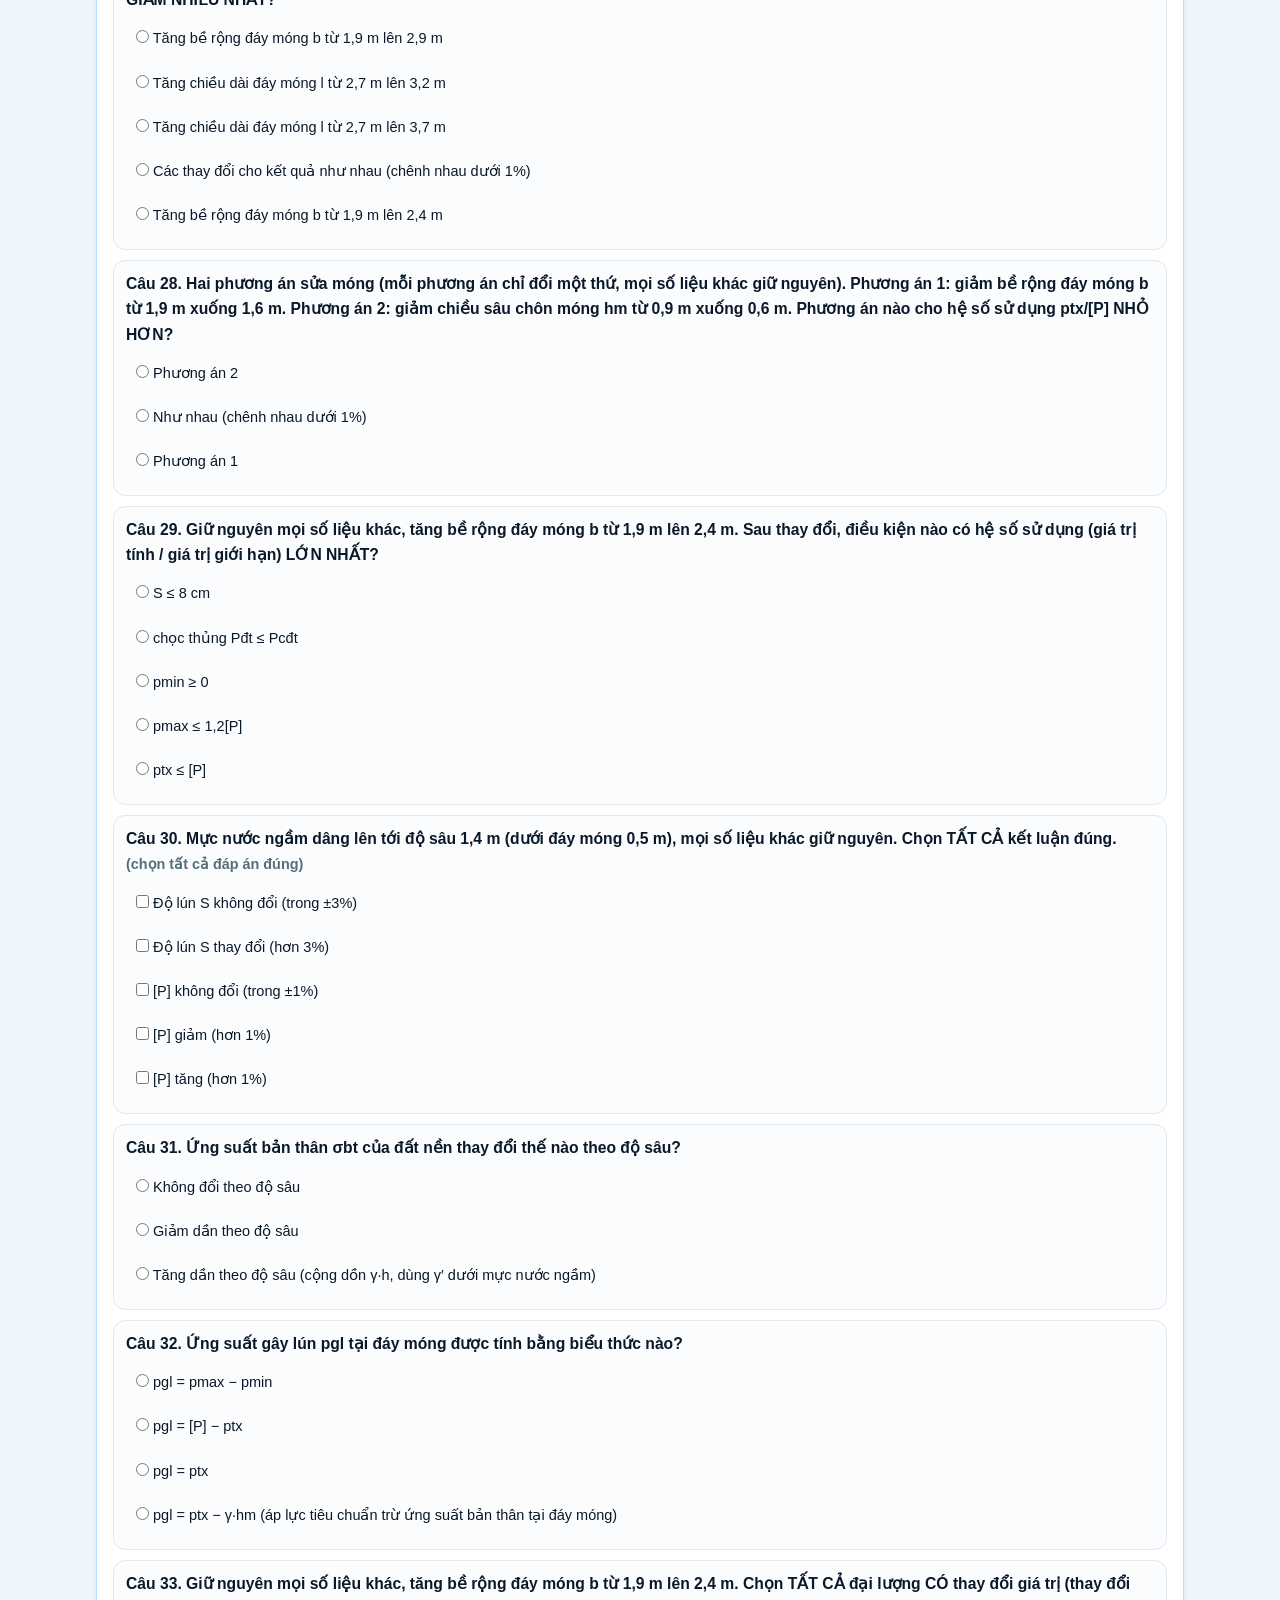
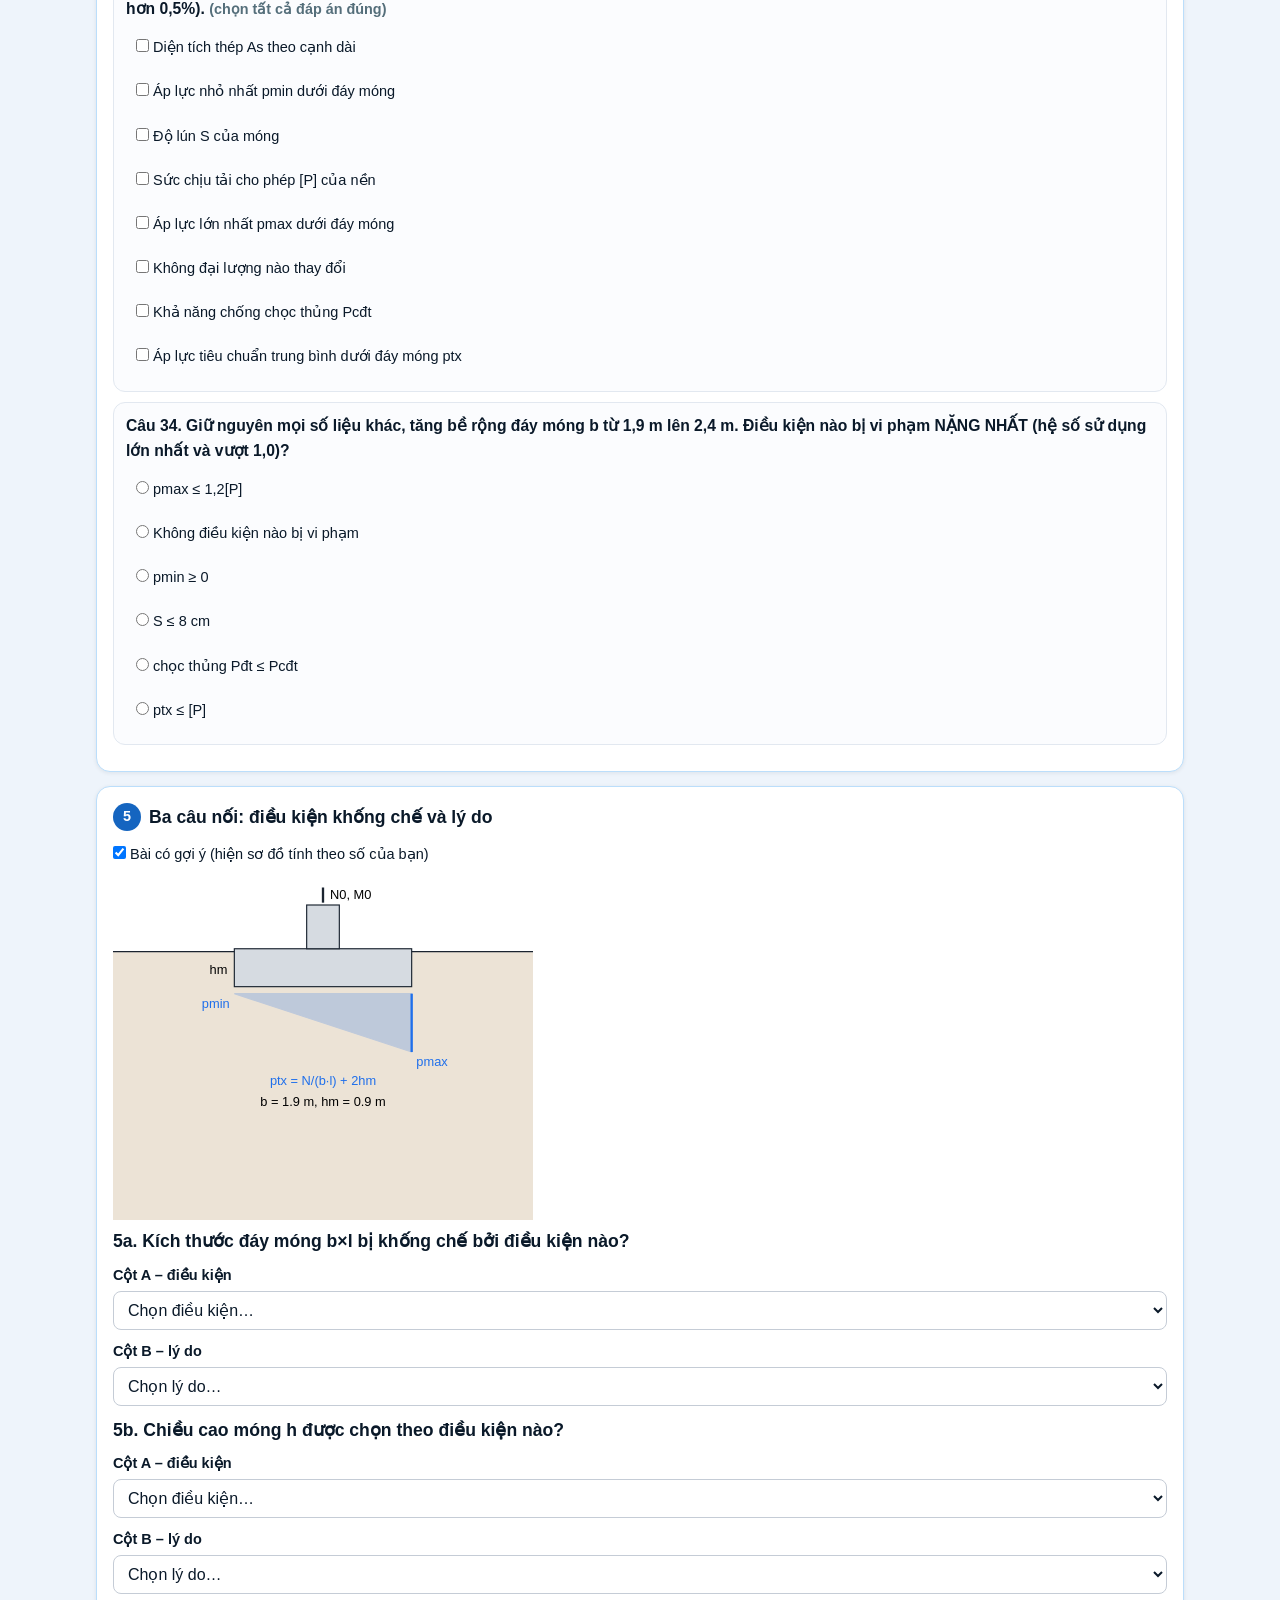
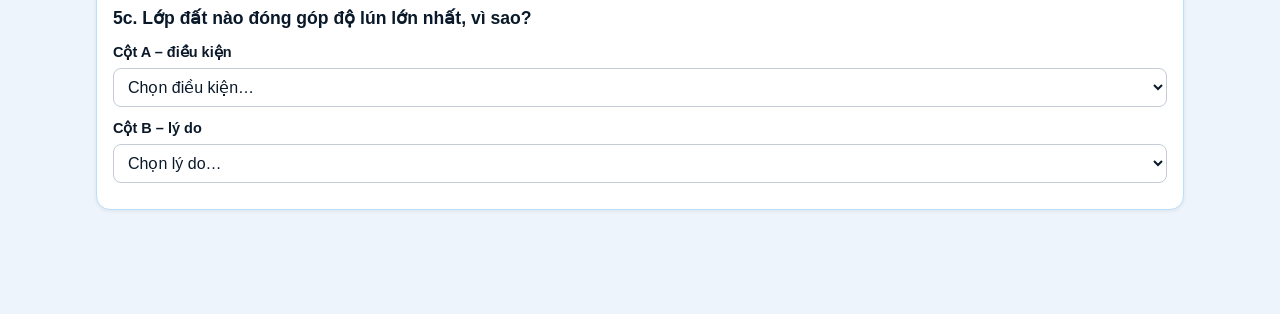
<file: m2_sv.html>
<!DOCTYPE html>
<html lang="vi">
<head>
<meta charset="utf-8">
<meta name="viewport" content="width=device-width, initial-scale=1">
<title>M2 – Móng nông: tính, tình huống, câu hỏi (trang mẫu)</title>
<link rel="icon" href="assets/huce-logo.png">
<link rel="stylesheet" href="css/main.css">
<link rel="stylesheet" href="css/sv.css">
</head>
<body>
<header class="app-header"><div class="container header-inner"><a href="index.html" class="brand-group"><div class="brand-logo"><img src="assets/huce-logo.png" alt="HUCE"></div><div class="brand-titles"><span class="brand-title">ĐẠI HỌC XÂY DỰNG HÀ NỘI</span><span class="brand-sub">Bộ môn Cơ học đất – Nền móng · NenMong Quiz</span></div></a><div class="header-actions"><a class="btn btn-ghost-white btn-sm" href="index.html">← Bảng điều khiển</a></div></div></header>
<div class="pagetitle container"><h1>Module 2 – Móng nông: tính, tình huống, câu hỏi</h1><p class="hint">Trường ĐH Xây dựng Hà Nội – Ôn tập và kiểm tra Đồ án Nền móng</p></div>
<main class="container">
  <div class="how"><b>Cách làm bài</b><ol><li>Nhập <b>số đề</b>, MSSV, họ tên, lớp (mục 1).</li><li>Đọc <b>kích thước móng do hệ thống đề xuất</b> (mục 2). Mỗi sinh viên, mỗi lần làm có một phương án khác.</li><li>Tự tính bằng bảng tính hoặc bằng tay, rồi <b>điền đáp số</b> và chọn kết luận (mục 3).</li><li>Trả lời các <b>câu tình huống</b> (mục 4) và các câu nối (mục 5): chỉ cần chọn đáp án.</li><li>Bấm <b>Nộp bài</b> ở thanh dưới cùng. Từ <b>80/100</b> là đạt. Chưa đạt thì đọc giải thích rồi bấm “Làm lại với phương án mới”.</li></ol></div>

  <div class="card">
    <h2 data-n="1">Đề bài</h2>
    <div class="row" id="deRow"><label>Số đề (1–210) <input id="de" type="number" min="1" max="210" value="1"></label>
    <button id="loadDe">Xem đề</button></div>
    <div id="deInfo" class="hint"></div>
    <p id="idNote" class="hint"></p>
    <div id="idBox" class="row"><label>MSSV <input id="maSV" type="text"></label>
      <label>Họ tên <input id="hoTen" type="text"></label>
      <label>Lớp <input id="lop" type="text"></label>
      </div><p class="hint">MSSV, họ tên, lớp cần để lưu điểm khi nộp bài.</p>
  </div>

  <div class="card">
    <h2 data-n="2">Phương án móng do hệ thống đề xuất</h2>
    <div class="dim" id="dimBox"></div>
    <p class="hint">Đây là một phương án bất kỳ, có thể đạt hoặc không đạt. Bạn tự tính (bằng bảng tính hoặc bằng tay), điền đáp số bên dưới, rồi trả lời các câu tình huống. Chưa đủ điểm thì bấm "Làm lại với phương án mới" để có phương án và bộ câu hỏi khác.</p>
    <button id="again" class="alt">Làm lại (nhận phương án mới)</button>
  </div>

  <div class="card">
    <h2 data-n="3">Đáp số bạn tính được</h2>
    <div class="grid" id="calcGrid"></div>
    <h3>Kết luận từng điều kiện (theo số của bạn)</h3>
    <div class="grid" id="verdictGrid"></div>
    <h3>Kết luận chung</h3>
    <select id="overall"></select>
  </div>

  <div class="card">
    <h2 data-n="4">Câu hỏi tình huống từ phương án này</h2>
    <p class="hint">Mỗi câu là một thay đổi giả định ("nếu … thì …") trên chính phương án ở mục 2. Câu có ghi "chọn tất cả" có thể có nhiều đáp án đúng. Đáp án và giải thích chỉ hiện sau khi nộp.</p>
    <div id="wi"></div>
  </div>

  <div class="card">
    <h2 data-n="5">Ba câu nối: điều kiện khống chế và lý do</h2>
    <label><input type="checkbox" id="hintMode" checked> Bài có gợi ý (hiện sơ đồ tính theo số của bạn)</label>
    <div id="svgBox"></div>
    <div id="qs"></div>
    <div id="out"></div>
  </div>
</main>
<div class="bar"><span id="prog"></span><button id="submit">Nộp bài</button></div>

<script src="config.js"></script>
<script src="js/utils.js"></script>
<script src="data/m2_de.js"></script>
<script src="js/m2-quiz-public.js"></script>
<script src="js/m2-calc.js"></script>
<script src="js/m2-svg.js"></script>
<script src="js/whatif.js"></script>
<script src="js/whatif-gen.js"></script>
<script src="js/m2-propose.js"></script>
<script src="data/m2_triv.js"></script>
<script src="js/m2-whatif-public.js"></script>
<script>
(function(){
  var T = window.M2_TABLES, E = window.M2Engine, Q = window.M2Quiz, C = window.M2Calc, WI = window.M2WhatIf, WF = window.WhatIf, PR = window.M2Propose, $ = function(i){return document.getElementById(i);};
  var PASS = (window.APP_CONFIG && window.APP_CONFIG.PASS_SCORE) || 80;
  var SETS = ['bl','h','lun'], TITLE = {bl:'5a. Kích thước đáy móng b×l bị khống chế bởi điều kiện nào?', h:'5b. Chiều cao móng h được chọn theo điều kiện nào?', lun:'5c. Lớp đất nào đóng góp độ lún lớn nhất, vì sao?'};
  var cur = null, att = 1, o = null, sel = [];
  function f(x,n){return Number(x).toFixed(n);}
  function esc(s){return String(s).replace(/&/g,'&amp;').replace(/</g,'&lt;');}
  function nf(x){return String(x).replace('.',',');}

  // ── dựng form ──
  $('calcGrid').innerHTML = C.FIELDS.map(function(x){return '<label>'+x.label+(x.unit?' ('+x.unit+')':'')+'<br><input id="c_'+x.key+'" type="number" step="any"></label>';}).join('');
  $('verdictGrid').innerHTML = C.VERDICTS.map(function(v){return '<label>'+v.label+'<br><select id="v_'+v.key+'"><option value="">Chọn…</option><option value="dat">Đạt</option><option value="khong">Không đạt</option></select></label>';}).join('');
  $('overall').innerHTML = '<option value="">Chọn kết luận chung…</option>' + C.OVERALL.map(function(x){return '<option value="'+x.id+'">'+x.text+'</option>';}).join('');

  var ST = (typeof getStudent === 'function') ? getStudent() : null, QS = (typeof location !== 'undefined' && location.search) ? location.search : '';
  if(ST){ $('maSV').value = ST.maSV||''; $('hoTen').value = ST.hoTen||''; $('lop').value = ST.lop||'';
    var dm = (QS.match(/[?&]de=(\d+)/) || String(ST.soDe||'').match(/(\d+)/)); if(dm) $('de').value = dm[1];
    $('idBox').style.display = 'none'; if(dm) $('deRow').style.display = 'none'; $('idNote').textContent = 'Đang làm bài với tư cách ' + (ST.hoTen||'') + ' · MSSV ' + (ST.maSV||'') + ' · lớp ' + (ST.lop||'') + '.'; }
  else if(QS){ var dq = QS.match(/[?&]de=(\d+)/); if(dq) $('de').value = dq[1]; }
  function loadDe(){
    var n = Math.max(1, Math.min(210, parseInt($('de').value,10)||1));
    if(ST && typeof saveStudent === 'function' && String(ST.soDe||'').indexOf(String(n)) < 0){ ST.soDe = String(n); try{ saveStudent(ST); }catch(e){} }
    cur = T.DE_MN[n-1]; att = 1;
    $('deInfo').textContent = 'Đề ' + cur[0] + ': lớp 1 (số hiệu ' + cur[2] + ', dày ' + cur[3] + ' m), lớp 2 (' + cur[5] + ', dày ' + cur[6] + ' m), lớp 3 (' + cur[8] + '); MNN ' + cur[10] + ' m; N0tt = ' + Number(cur[11]).toFixed(1) + ' T, M0tt = ' + Number(cur[12]).toFixed(1) + ' T·m, Q0tt = ' + Number(cur[13]).toFixed(1) + ' T.';
    render();
  }
  function again(){ att = 2 + Math.floor(Math.random()*99990); render(); }

  function render(){
    o = PR.propose(cur, att);
    var lay = o.el < 7 ? 1 : (o.el < 15 ? 2 : 3);
    $('dimBox').innerHTML = 'Lần làm số <b>' + att + '</b>: hm = <b>'+nf(o.hm)+'</b> m; b = <b>'+nf(o.b)+'</b> m; l = <b>'+nf(o.l)+'</b> m; h = <b>'+nf(o.h)+'</b> m.' +
      '<br>Phần tính lún (mục 3): chia nền dưới đáy móng thành các phân tố theo bảng tính — lớp 1 chia 4 phân tố bằng nhau, lớp 2 chia 8 phân tố bằng nhau, lớp 3 mỗi phân tố 0,5 m. <b>Bạn tính chi tiết phân tố thứ '+(o.el-2)+' (kể từ đáy móng, thuộc lớp '+lay+')</b>: σbt lấy tại giữa phân tố (cộng dồn γ·h, dùng γ′ dưới mực nước ngầm), K0 tra theo z/b và l/b với z là độ sâu đáy phân tố kể từ đáy móng, σgl = pgl·K0.';
    C.FIELDS.forEach(function(x){ $('c_'+x.key).value=''; });
    C.VERDICTS.forEach(function(v){ $('v_'+v.key).value=''; }); $('overall').value='';
    var seed = cur[0]*7919 + att, qs = '';
    SETS.forEach(function(k){ qs += '<h2>'+TITLE[k]+'</h2><b>Cột A – điều kiện</b><select id="selA_'+k+'"></select><b>Cột B – lý do</b><select id="selB_'+k+'"></select>'; });
    $('qs').innerHTML = qs;
    SETS.forEach(function(k,i){
      fill($('selA_'+k), Q.shuffle(Q.SETS[k].A, seed+i*101), 'Chọn điều kiện…');
      fill($('selB_'+k), Q.shuffle(Q.SETS[k].B, seed+17+i*101), 'Chọn lý do…');
      $('selA_'+k).onchange = svg;
    });
    genWi(); $('out').innerHTML=''; svg();
  }
  function fill(s, items, ph){ s.innerHTML = '<option value="">'+ph+'</option>' + items.map(function(x){return '<option value="'+x.id+'">'+x.text+'</option>';}).join(''); }
  function val(k){ var v = $('c_'+k).value; return v===''?null:Number(v); }

  // sơ đồ vẽ theo số của chính sinh viên điền (không dùng engine)
  var KEY = {A1:'ptx',A2:'pmax',A3:'pmin',A4:'S'};
  function svg(){
    if(!$('hintMode').checked || !cur){ $('svgBox').innerHTML=''; return; }
    var key = KEY[$('selA_bl') && $('selA_bl').value] || null;
    if($('selA_h') && $('selA_h').value==='H1') key = 'punch';
    var pmax = val('pmax'), pmin = val('pmin'), ptx = val('ptx');
    $('svgBox').innerHTML = window.M2Svg.draw({ptx: ptx||1, pmax: pmax||ptx||1, pmin: pmin===null?(ptx||0):pmin}, o, key);
  }

  // ── câu hỏi tình huống ──
  function genWi(){
    sel = WI.select(cur[0]*131 + att*17);
    var qs = WF.describe(sel, o), h = '';
    qs.forEach(function(q,i){
      var t = '<h3>Câu '+(i+1)+'. '+esc(q.q)+(q.multi?' <span class="hint">(chọn tất cả đáp án đúng)</span>':'')+(q.matrix?' <span class="hint">(nối: chọn trạng thái cho từng điều kiện)</span>':'')+'</h3>';
      if(q.matrix){
        t += '<table>' + q.rows.map(function(r,k){
          return '<tr><td>'+esc(r)+'</td><td style="min-width:46%"><select id="wm_'+q.id+'_'+k+'"><option value="">Chọn trạng thái…</option>'+q.o.map(function(x){return '<option value="'+x.k+'">'+esc(x.t)+'</option>';}).join('')+'</select></td></tr>';
        }).join('') + '</table>';
        h += '<div class="wq" id="wq_'+q.id+'">'+t+'</div>';
      } else {
        var opts = Q.shuffle(q.o, cur[0]*13 + att + i*7);
        h += '<div class="wq" id="wq_'+q.id+'">'+t+opts.map(function(x){return '<label style="display:block"><input type="'+(q.multi?'checkbox':'radio')+'" name="w_'+q.id+'" value="'+x.k+'"> '+esc(x.t)+'</label>';}).join('')+'</div>';
      }
    });
    $('wi').innerHTML = h;
  }
  function wiAnswers(){
    var a = {};
    sel.forEach(function(t){
      if(t.matrix){ a[t.id] = t.rows.map(function(r,k){ return $('wm_'+t.id+'_'+k).value; }); return; }
      var els = document.querySelectorAll('input[name="w_'+t.id+'"]'), r = [];
      for(var i=0;i<els.length;i++) if(els[i].checked) r.push(els[i].value);
      a[t.id] = r;
    });
    return a;
  }

  // ── hiển thị kết quả chấm ──
  function labOf(s){return s===1?'Đúng cả hai (1 điểm)':s===0.5?'Đúng điều kiện, sai lý do (0,5 điểm)':s===0.25?'Sai điều kiện nhưng lý do khớp với điều kiện bạn chọn (0,25 điểm)':'Chưa đúng (0 điểm)';}
  function partHtml(label, x){
    var h = '<h3>'+label+'</h3><div class="box"><b>'+labOf(x.score)+'</b></div>';
    h += '<p><b>Điều kiện khống chế:</b> '+x.right+'</p><p><b>Lý do:</b> '+x.rightB+'</p>';
    if(x.pickA && x.pickA!==x.right) h += '<p class="hint"><b>Bạn chọn A:</b> '+x.pickA+'</p>';
    if(x.pickB && x.pickB!==x.rightB) h += '<p class="hint"><b>Bạn chọn B:</b> '+x.pickB+'</p>';
    return h;
  }
  function showWi(w){
    var sc = Math.round(w.sum*100)/100, h = '<h3>Câu hỏi tình huống: '+sc+' / '+w.n+'</h3>';
    w.items.forEach(function(it){
      var body;
      if(it.matrix){
        var txt = function(k){ var f = it.o.filter(function(x){return x.k===k;})[0]; return f ? f.t : '—'; };
        body = '<table><tr><th>Điều kiện</th><th>Bạn nối</th><th>Đúng là</th><th></th></tr>' + it.rows.map(function(r,k){ var ok = it.picked[k]===it.correct[k];
          return '<tr><td>'+esc(r)+'</td><td>'+esc(txt(it.picked[k]))+'</td><td>'+esc(txt(it.correct[k]))+'</td><td class="'+(ok?'ok':'no')+'">'+(ok?'✔':'✘')+'</td></tr>'; }).join('') + '</table>';
      } else {
        body = '<ul>'+it.o.map(function(x){ var r = it.correct.indexOf(x.k)>=0, c = it.picked.indexOf(x.k)>=0;
          return '<li class="'+(r?'ok':(c?'no':''))+'">'+(r?'✔ ':(c?'✘ ':''))+esc(x.t)+'</li>'; }).join('')+'</ul>';
      }
      h += '<p><b>'+esc(it.q)+'</b> — '+(it.score>=1?'<span class="ok">Đúng</span>':(it.score>0?'Đúng một phần ('+Math.round(it.score*100)+'%)':'<span class="no">Chưa đúng</span>'))+'</p>'+body+'<p class="hint">'+esc(it.why)+(it.note?' <b>Số liệu:</b> '+esc(it.note):'')+'</p>';
    });
    return h;
  }
  function show(res){
    var c = res.calc, sc = res.score100, pass = sc >= PASS; if(typeof saveScoreLocally === 'function'){ try{ saveScoreLocally(2, 'M2-' + cur[0], sc, {}); }catch(e){} }
    var h = '<div class="box '+(pass?'pass':'fail')+'"><b>Điểm: '+sc+' / 100</b> — '+(pass?'ĐẠT, đủ điều kiện để bảo vệ phần này.':'CHƯA ĐẠT (cần ≥ '+PASS+'). Đọc phần giải thích rồi bấm "Làm lại với phương án mới".')+
      '<br><span class="hint">Phần tính '+c.got+'/'+c.total+' ý (40%) · Tình huống '+(Math.round(res.wi.sum*100)/100)+'/'+res.wi.n+' (40%) · Câu nối '+(res.parts.bl.score+res.parts.h.score+res.parts.lun.score)+'/3 (20%)</span></div>';
    h += '<h3>Đáp số của bạn so với đáp số tính từ phương án này</h3><table><tr><th>Đại lượng</th><th>Bạn điền</th><th>Đáp số</th><th></th></tr>' +
      c.fields.map(function(x){return '<tr><td>'+x.label+'</td><td>'+(x.got===null?'—':f(x.got,2))+' '+x.unit+'</td><td>'+f(x.truth,2)+' '+x.unit+'</td><td class="'+(x.ok?'ok':'no')+'">'+(x.ok?'Đúng':'Sai')+'</td></tr>';}).join('') + '</table>';
    h += '<h3>Kết luận</h3><table><tr><th>Điều kiện</th><th>Bạn chọn</th><th>Theo số của bạn</th><th></th></tr>' +
      c.verdicts.map(function(v){return '<tr><td>'+v.label+'</td><td>'+(v.given===null?'—':v.given==='dat'?'Đạt':'Không đạt')+'</td><td>'+(v.expectOwn==='dat'?'Đạt':'Không đạt')+'</td><td class="'+(v.ok?'ok':'no')+'">'+(v.ok?'Khớp':'Lệch')+'</td></tr>';}).join('') + '</table>';
    var ov = c.overall, ovText = {hoply:'Đạt và hợp lý', du:'Đạt nhưng dư nhiều', khong:'Chưa đạt'};
    h += '<p>Kết luận chung của bạn: <b>'+(ov.given?ovText[ov.given]:'—')+'</b>; đúng là <b>'+ovText[ov.truth]+'</b> (hệ số sử dụng lớn nhất '+f(ov.maxRatio,2)+') — <span class="'+(ov.ok?'ok':'no')+'">'+(ov.ok?'Đúng':'Sai')+'</span>.</p>';
    h += showWi(res.wi) + partHtml('Câu 5a – b×l', res.parts.bl) + partHtml('Câu 5b – chiều cao h', res.parts.h) + partHtml('Câu 5c – lớp gây lún nhiều nhất', res.parts.lun);
    $('out').innerHTML = h;
    if($('out').scrollIntoView) $('out').scrollIntoView();
  }

  function collect(){
    var calc = {}, verdict = {};
    C.FIELDS.forEach(function(x){ calc[x.key] = val(x.key); });
    C.VERDICTS.forEach(function(v){ verdict[v.key] = $('v_'+v.key).value; });
    var ans = {bl:[$('selA_bl').value,$('selB_bl').value], h:[$('selA_h').value,$('selB_h').value], lun:[$('selA_lun').value,$('selB_lun').value]};
    return {calc:calc, verdict:verdict, overall:$('overall').value, ans:ans, wi:{answers: wiAnswers()}};
  }

  function okBanner(g){ var t = (g.score100!==undefined?g.score100:(g.score!==undefined?g.score:null)); $('out').innerHTML = '<div class="box pass"><b>✅ Đã nộp bài thành công.</b> Kết quả đã được ghi vào bảng điểm của giảng viên'+(t!==null?' (điểm ghi nhận: <b>'+t+'/100</b>)':'')+'.</div>' + $('out').innerHTML; try{ if(typeof showToast==='function') showToast('✅ Đã nộp bài thành công!', 4000); }catch(e){} }
  function submit(){
    var d = collect();
    if(SETS.some(function(k){return !d.ans[k][0]||!d.ans[k][1];})){ $('out').innerHTML = '<p class="no">Hãy chọn đủ cột A và cột B cho cả ba câu nối ở mục 5.</p>'; return; }
    if(E){                                          // bản giáo viên/thử: chấm ngay trong trang
      var r = E.compute(T, cur, o), calc = C.grade(r, d.calc, d.verdict, d.overall);
      var x1 = Q.explain(r, d.ans.bl[0], d.ans.bl[1], undefined, 'bl'), x2 = Q.explain(r, d.ans.h[0], d.ans.h[1], undefined, 'h'), x3 = Q.explain(r, d.ans.lun[0], d.ans.lun[1], undefined, 'lun');
      var m = function(x){return {score:x.score,right:x.right.text,rightB:x.rightB.text,pickA:x.pickA&&x.pickA.text,pickB:x.pickB&&x.pickB.text};};
      var wres = WF.grade(sel, WI.makeCtx(E, T, cur, o), d.wi.answers, o);
      show({calc:calc, parts:{bl:m(x1),h:m(x2),lun:m(x3)}, wi:wres, score100: C.combine(calc.score, (x1.score+x2.score+x3.score)/3, wres.mean)});
      return;
    }
    var cfg = window.APP_CONFIG||{}, url = cfg.WORKER_URL;     // bản sinh viên: chấm ở máy chủ
    if(!url || /REPLACE_WITH/.test(url)){ $('out').innerHTML='<p class="no">Chưa cấu hình WORKER_URL trong config.js.</p>'; return; }
    var sv = {maSV:$('maSV').value.trim(), hoTen:$('hoTen').value.trim(), lop:$('lop').value.trim()};
    if(!sv.maSV||!sv.hoTen||!sv.lop){ $('out').innerHTML='<p class="no">Nhập MSSV, họ tên, lớp trước khi nộp.</p>'; return; }
    $('out').innerHTML='<p class="hint">⏳ Đang nộp và chấm bài, vui lòng chờ…</p>';
    fetch(url,{method:'POST',headers:{'Content-Type':'application/json'},body:JSON.stringify({
      maSV:sv.maSV,hoTen:sv.hoTen,lop:sv.lop,soDe:cur[0],module:2,baiId:'M2-'+cur[0],dang:'grade_m2',buoc:1,score:0,
      detail:{soDe:cur[0],attempt:att,calc:d.calc,verdict:d.verdict,overall:d.overall,ans:d.ans,wi:d.wi}})})
    .then(function(r){return r.json();}).then(function(g){
      if(!g.ok){ $('out').innerHTML='<p class="no">Lỗi: '+(g.error||'không rõ')+'</p>'; return; }
      g.score100 = g.score100 !== undefined ? g.score100 : g.score;
      show(g); okBanner(g);
    }).catch(function(e){ $('out').innerHTML='<p class="no">Không gửi được: '+e.message+'</p>'; });
  }
  C.FIELDS.forEach(function(x){ $('c_'+x.key).onchange = svg; });
  $('hintMode').onchange = svg;
  $('loadDe').onclick = loadDe; $('submit').onclick = submit; $('again').onclick = again;
  function prog(){ var a=wiAnswers(), n=0; sel.forEach(function(t){ var v=a[t.id]; if(t.matrix ? v.every(function(x){return x;}) : v.length) n++; }); $('prog').textContent='Đã trả lời '+n+'/'+sel.length+' câu tình huống'; }
  if(document.addEventListener) document.addEventListener('change', prog);
  var _gen = genWi; genWi = function(){ _gen(); prog(); };
  loadDe();
})();
</script>
</body>
</html>
</file>
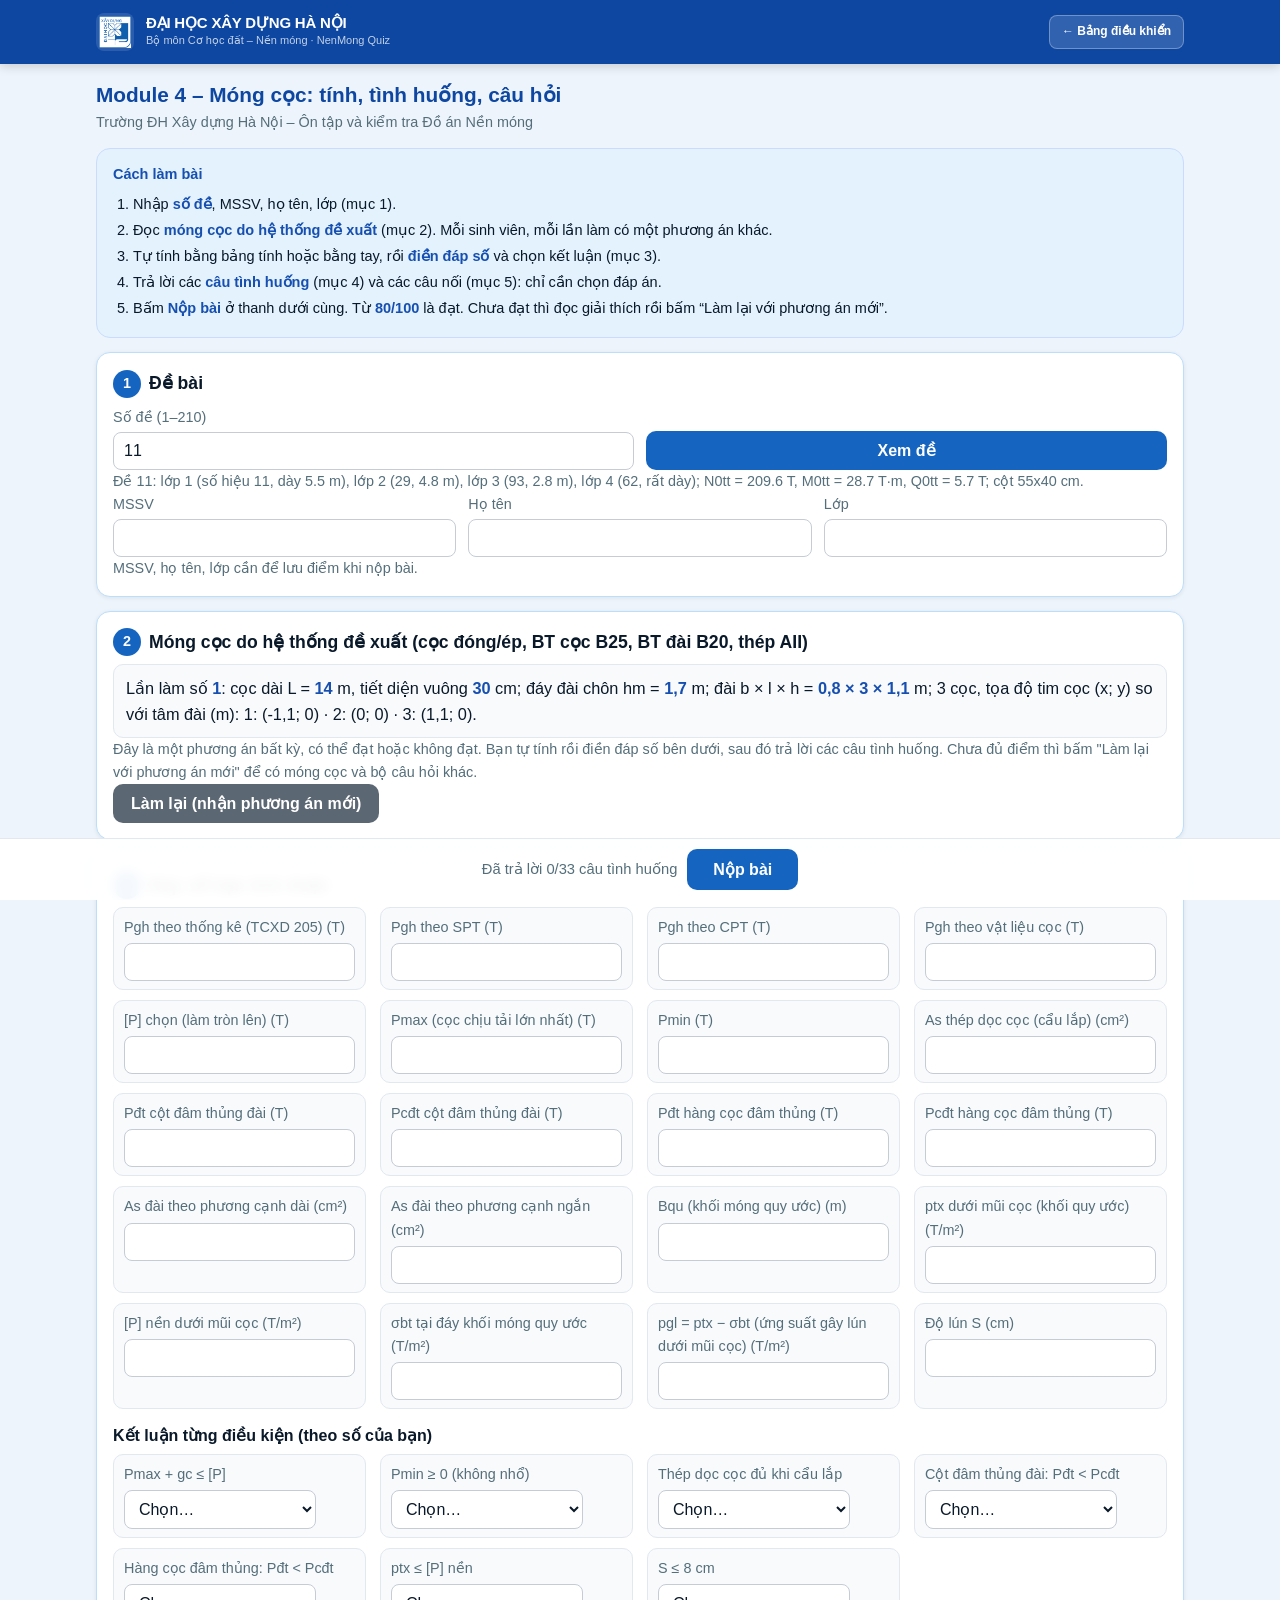
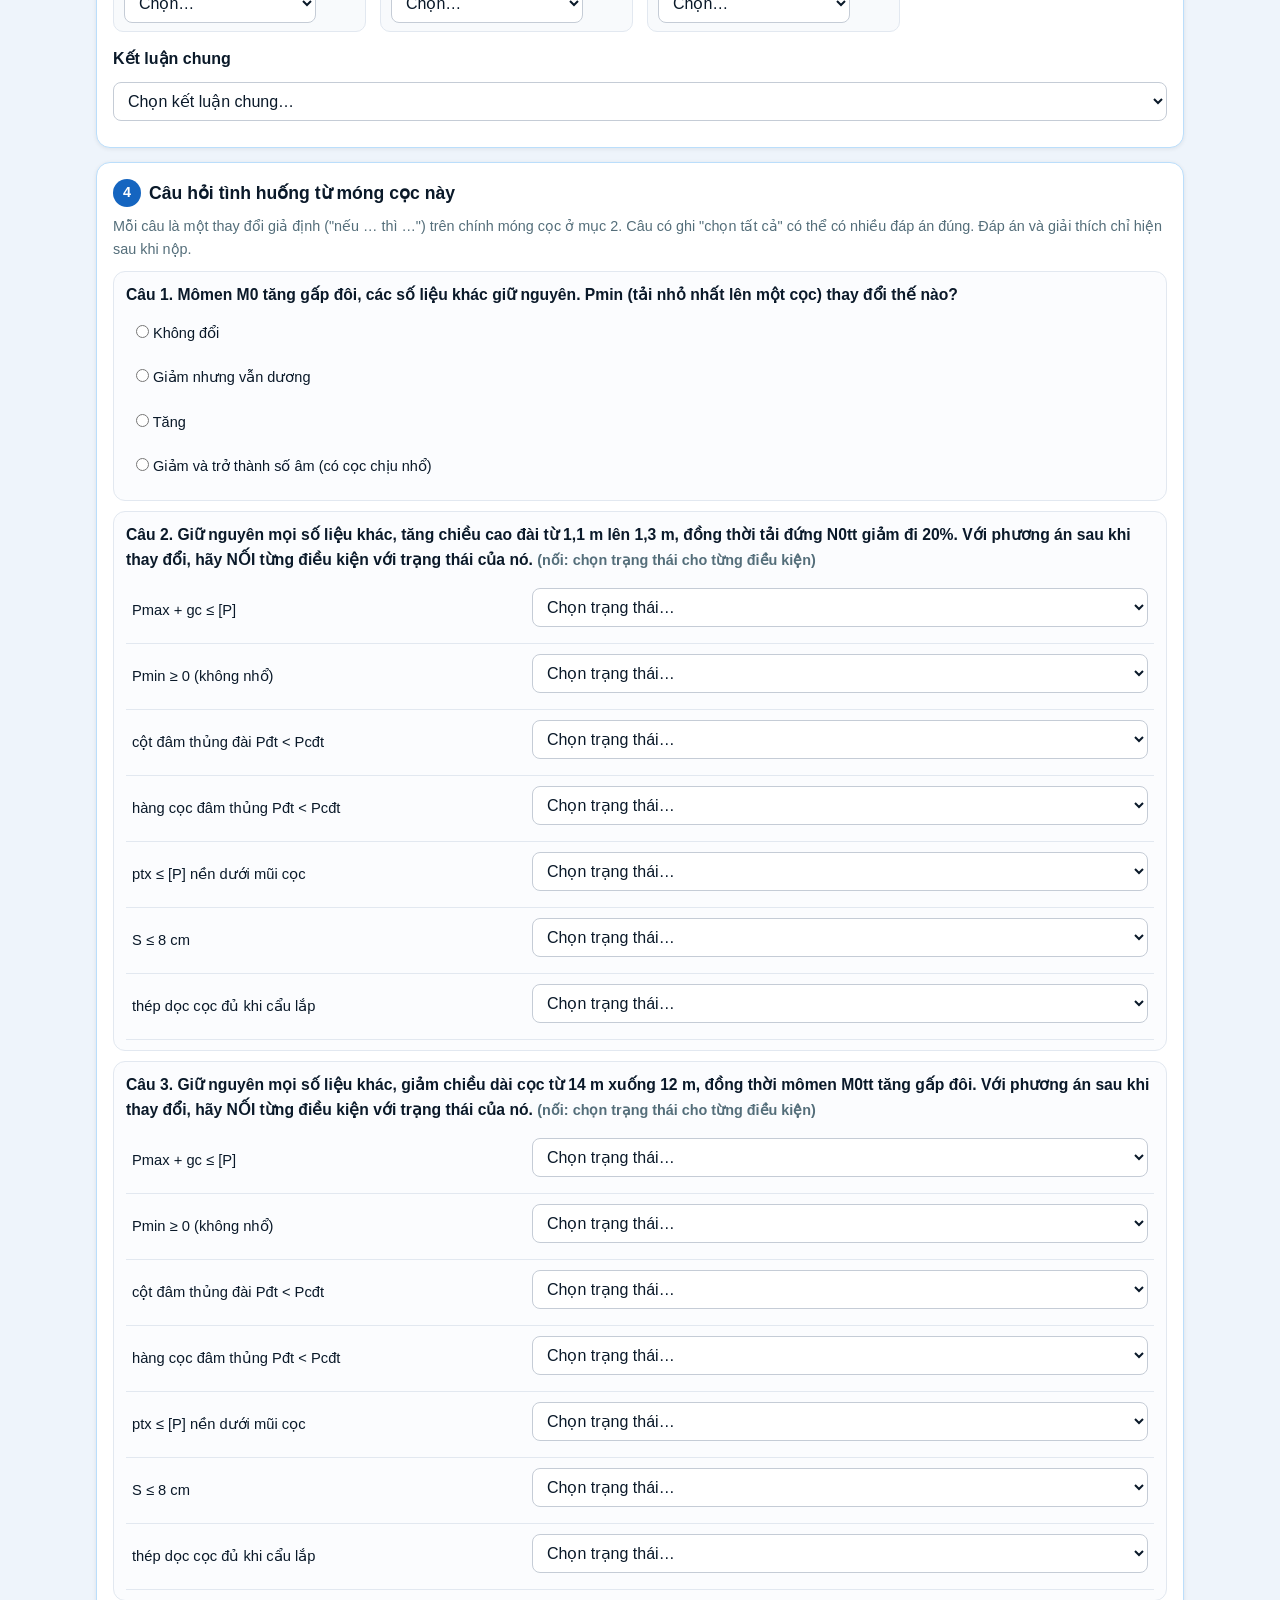
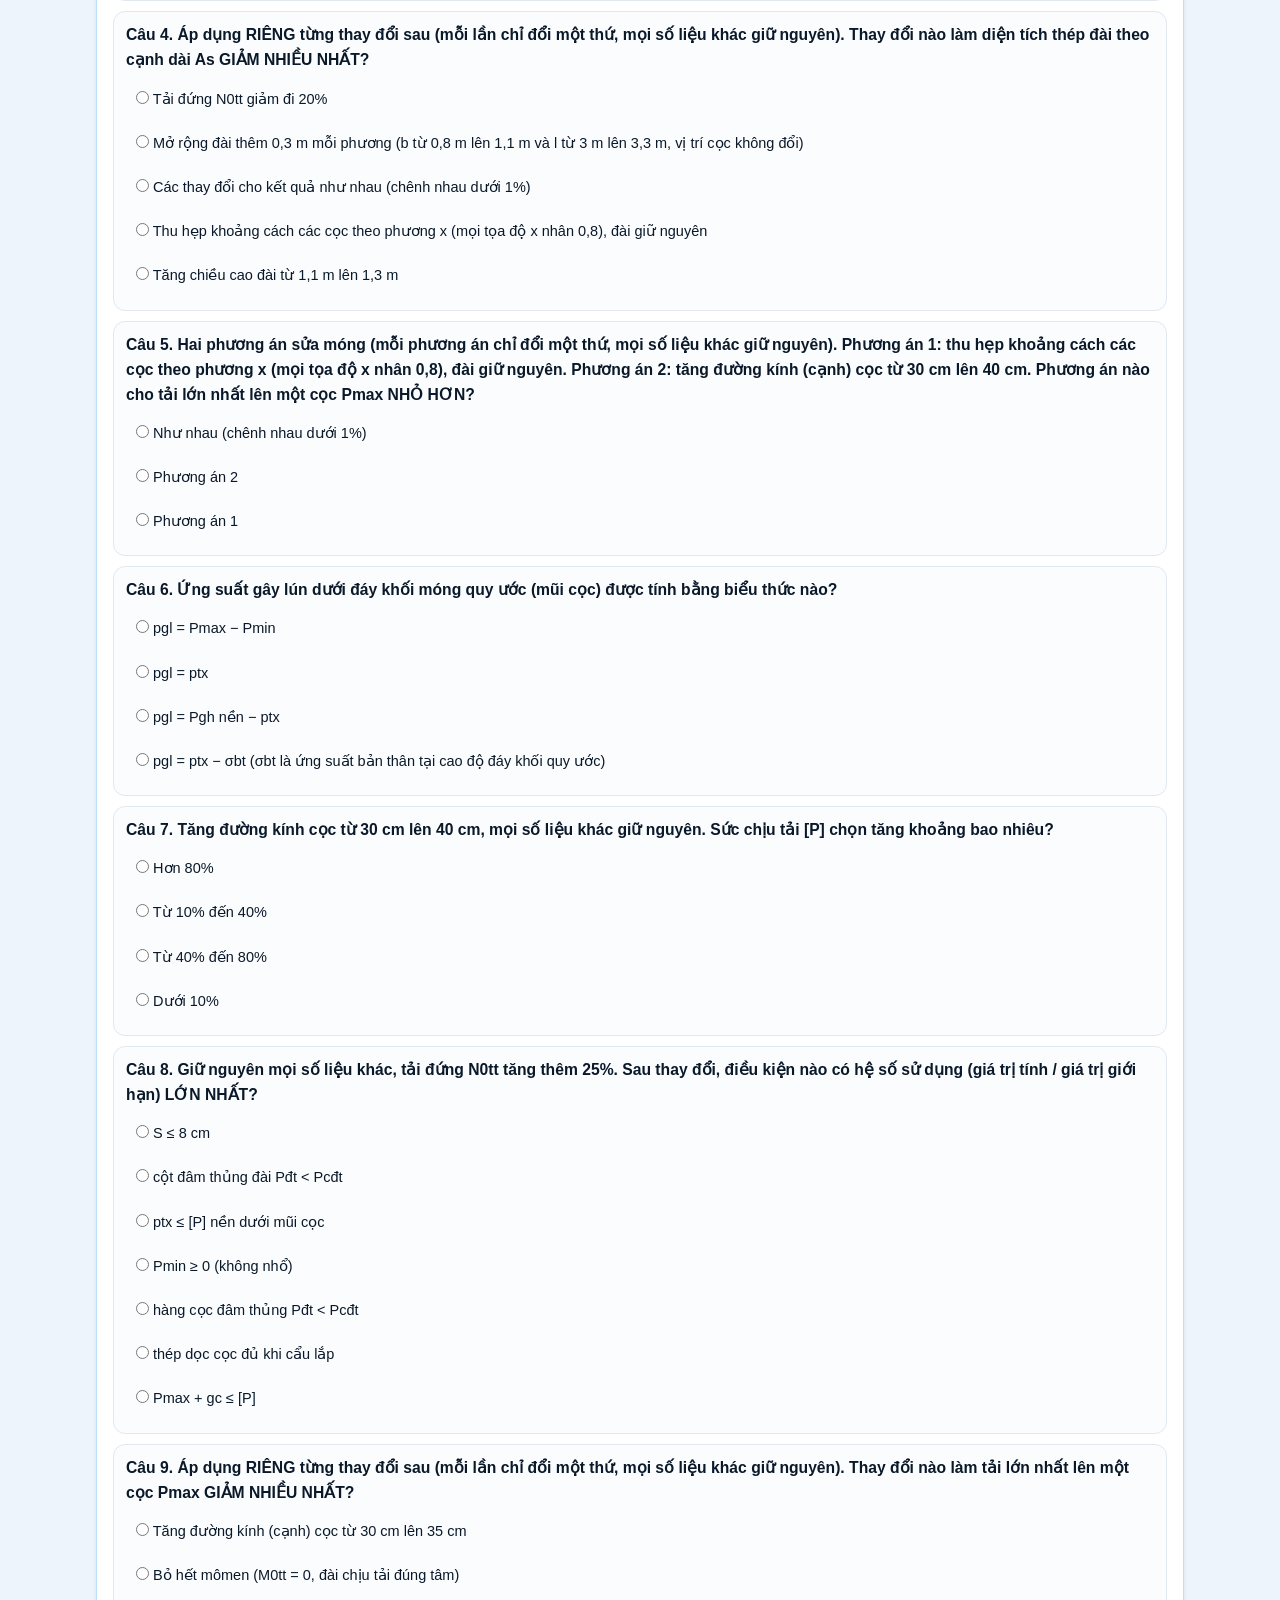
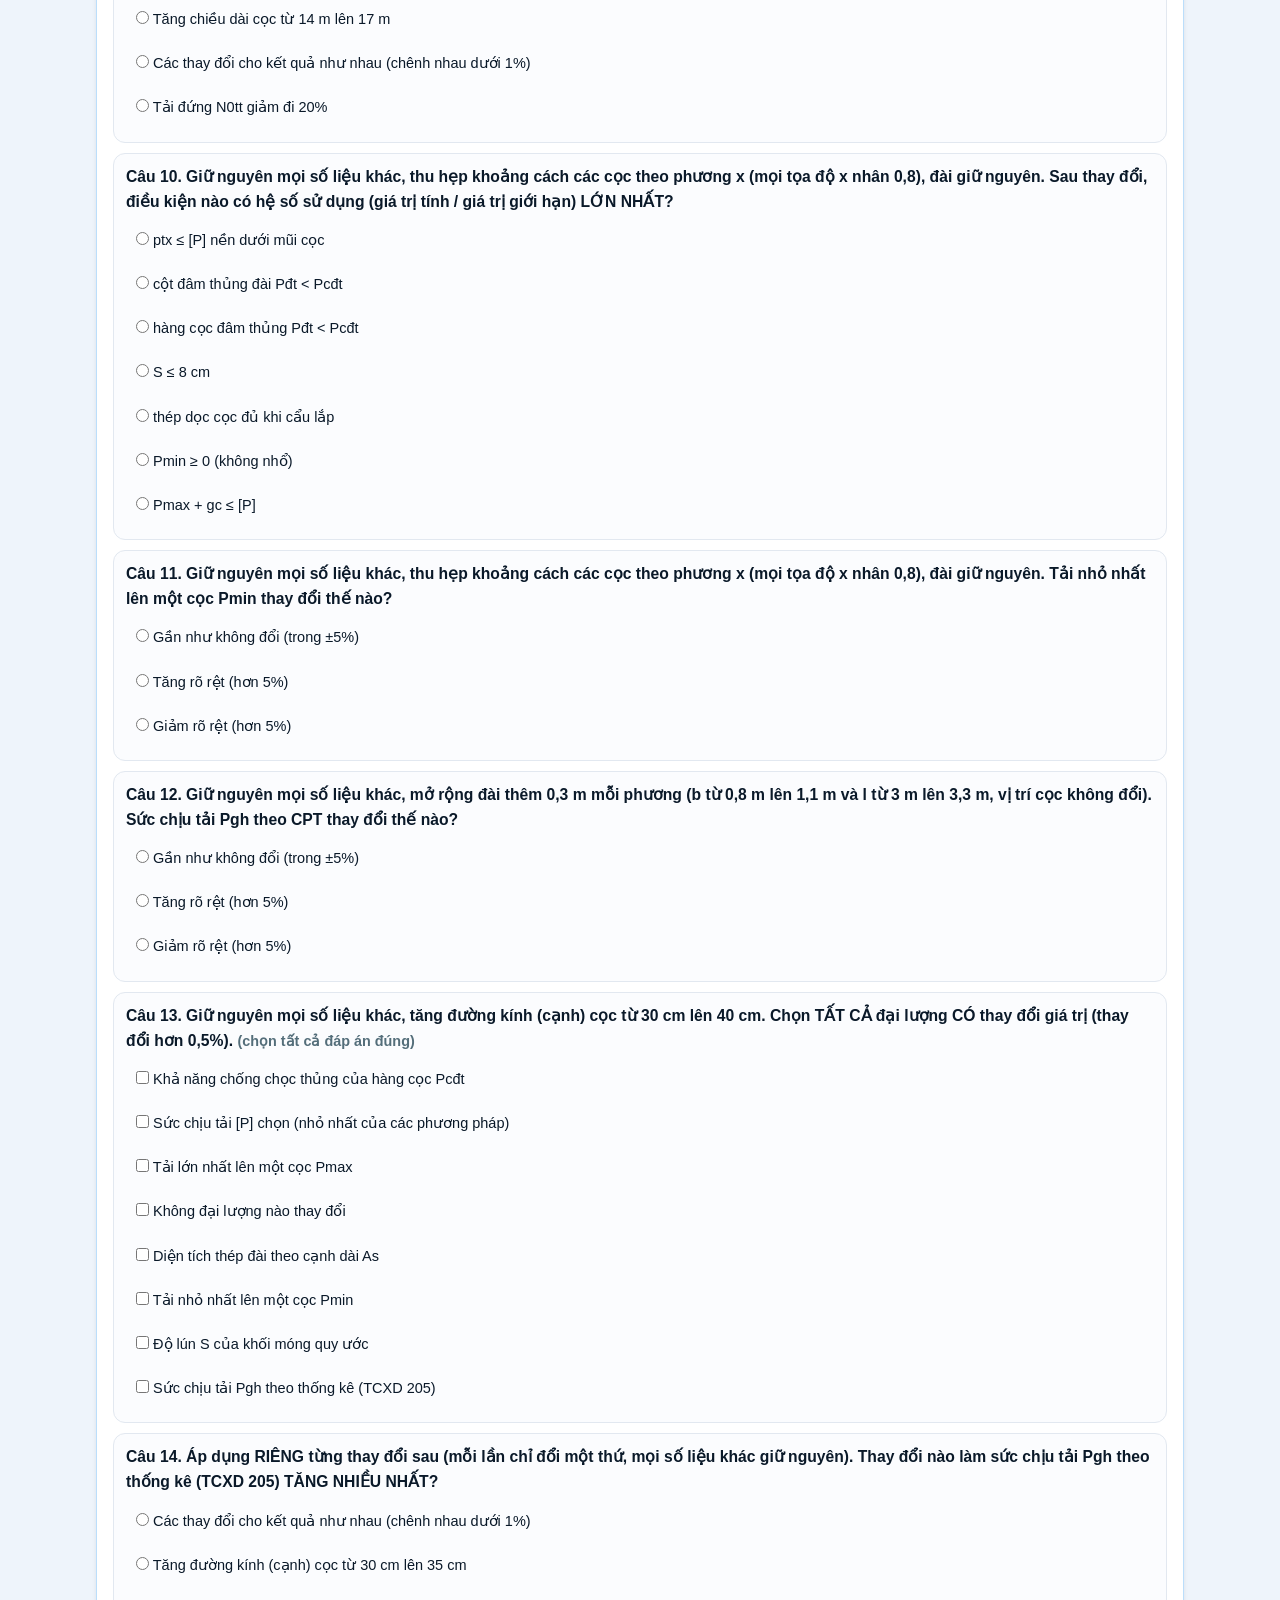
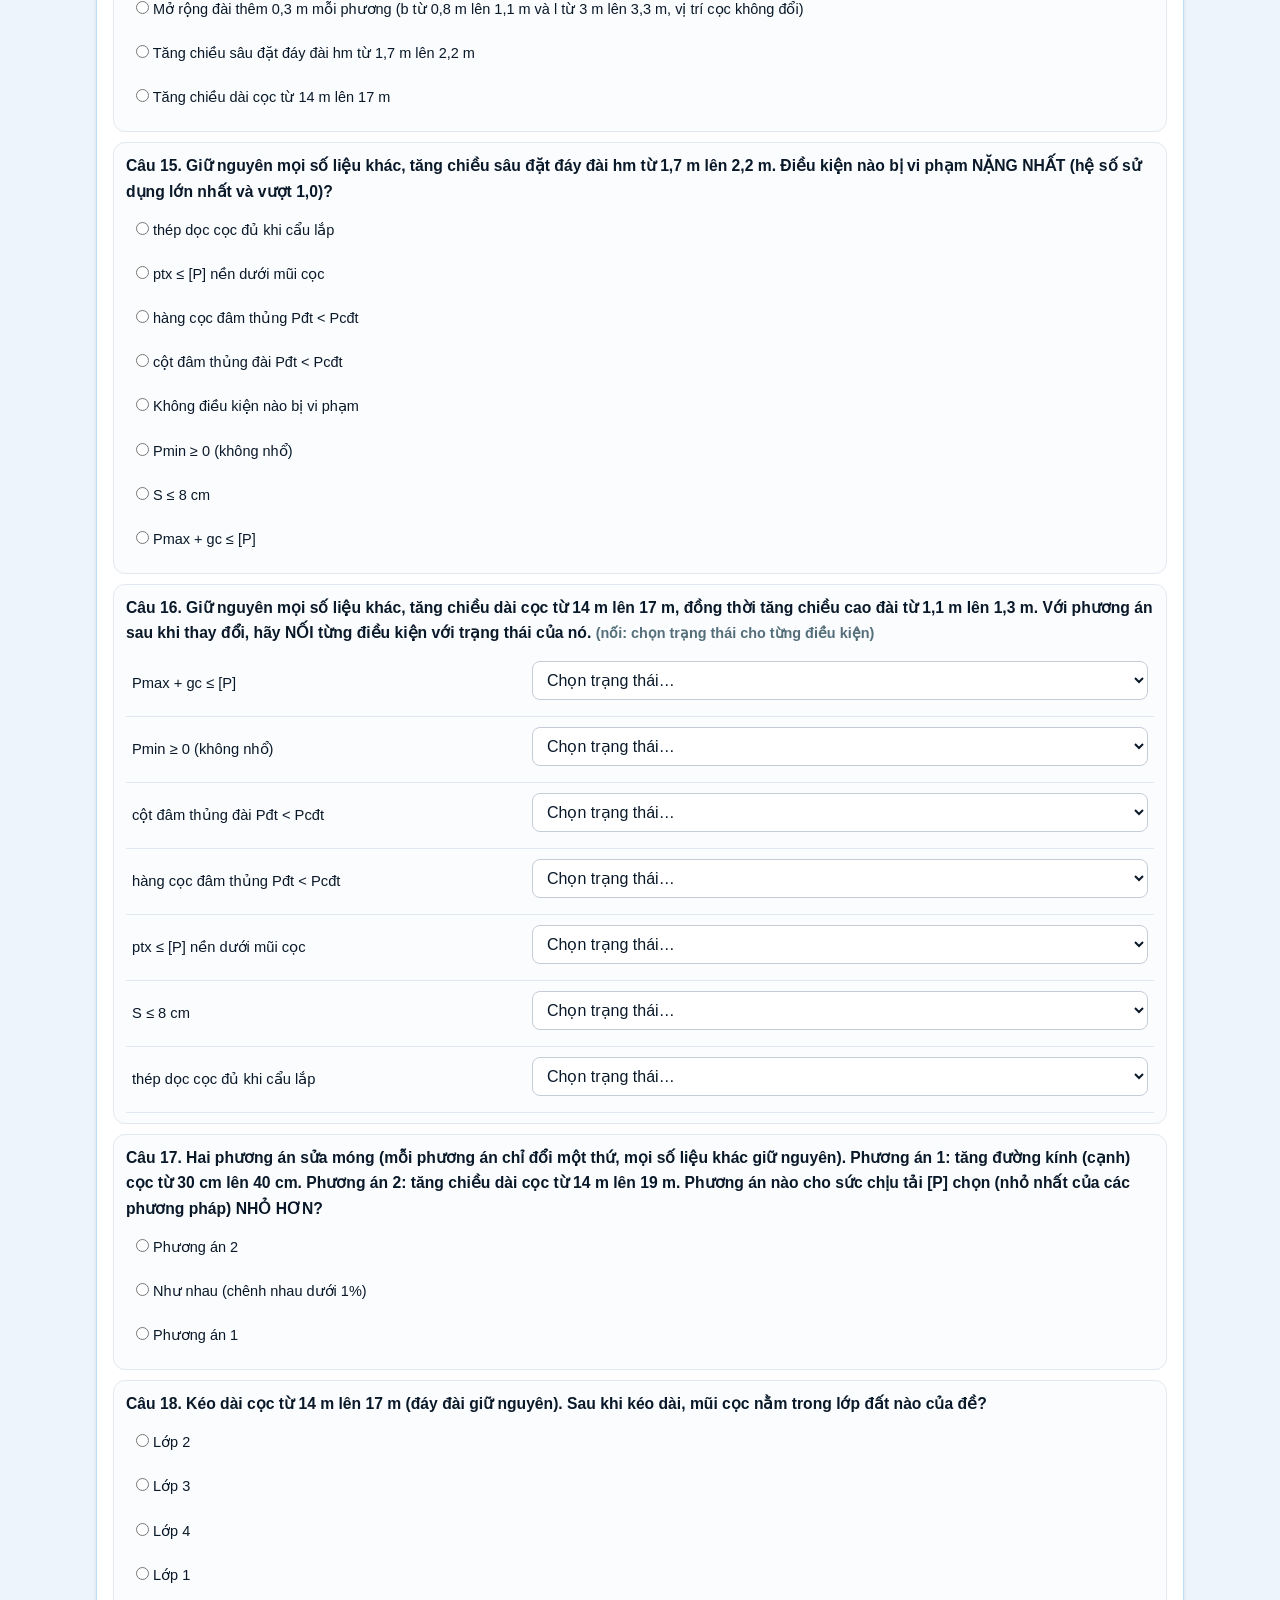
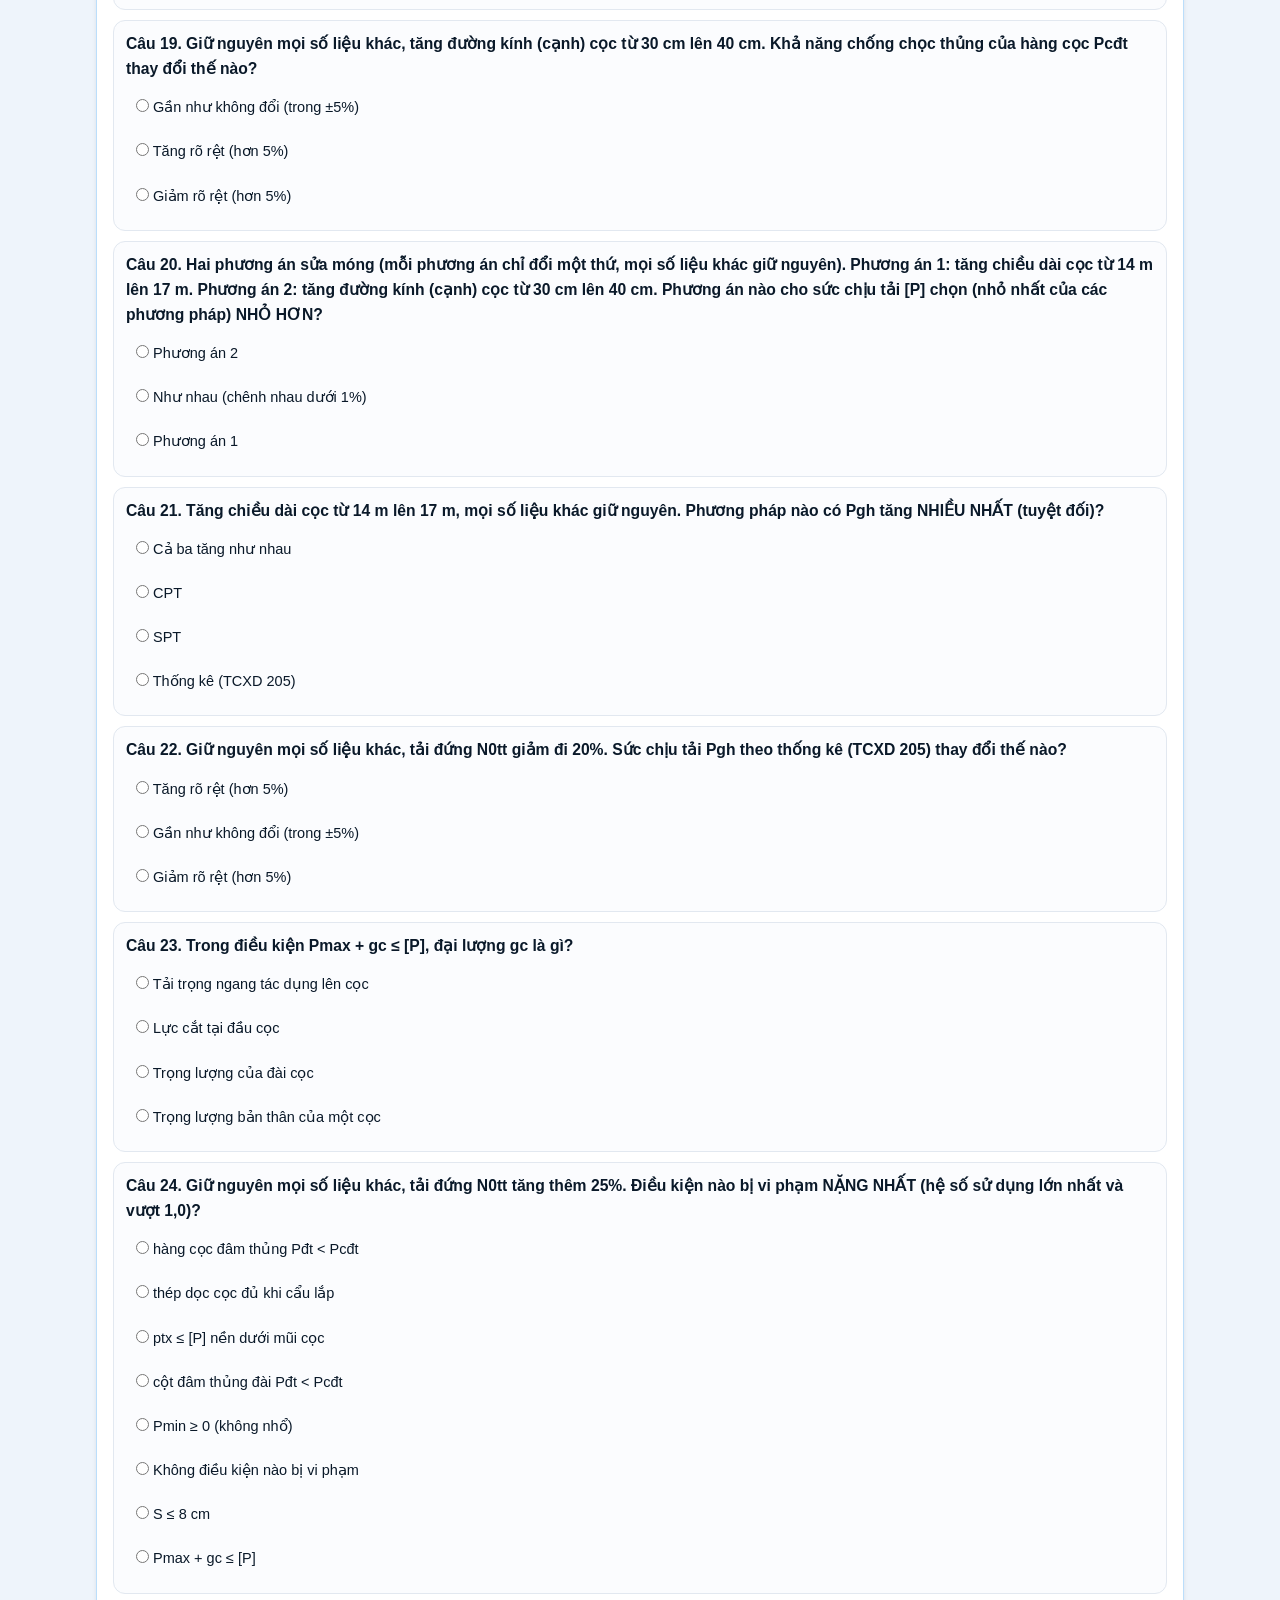
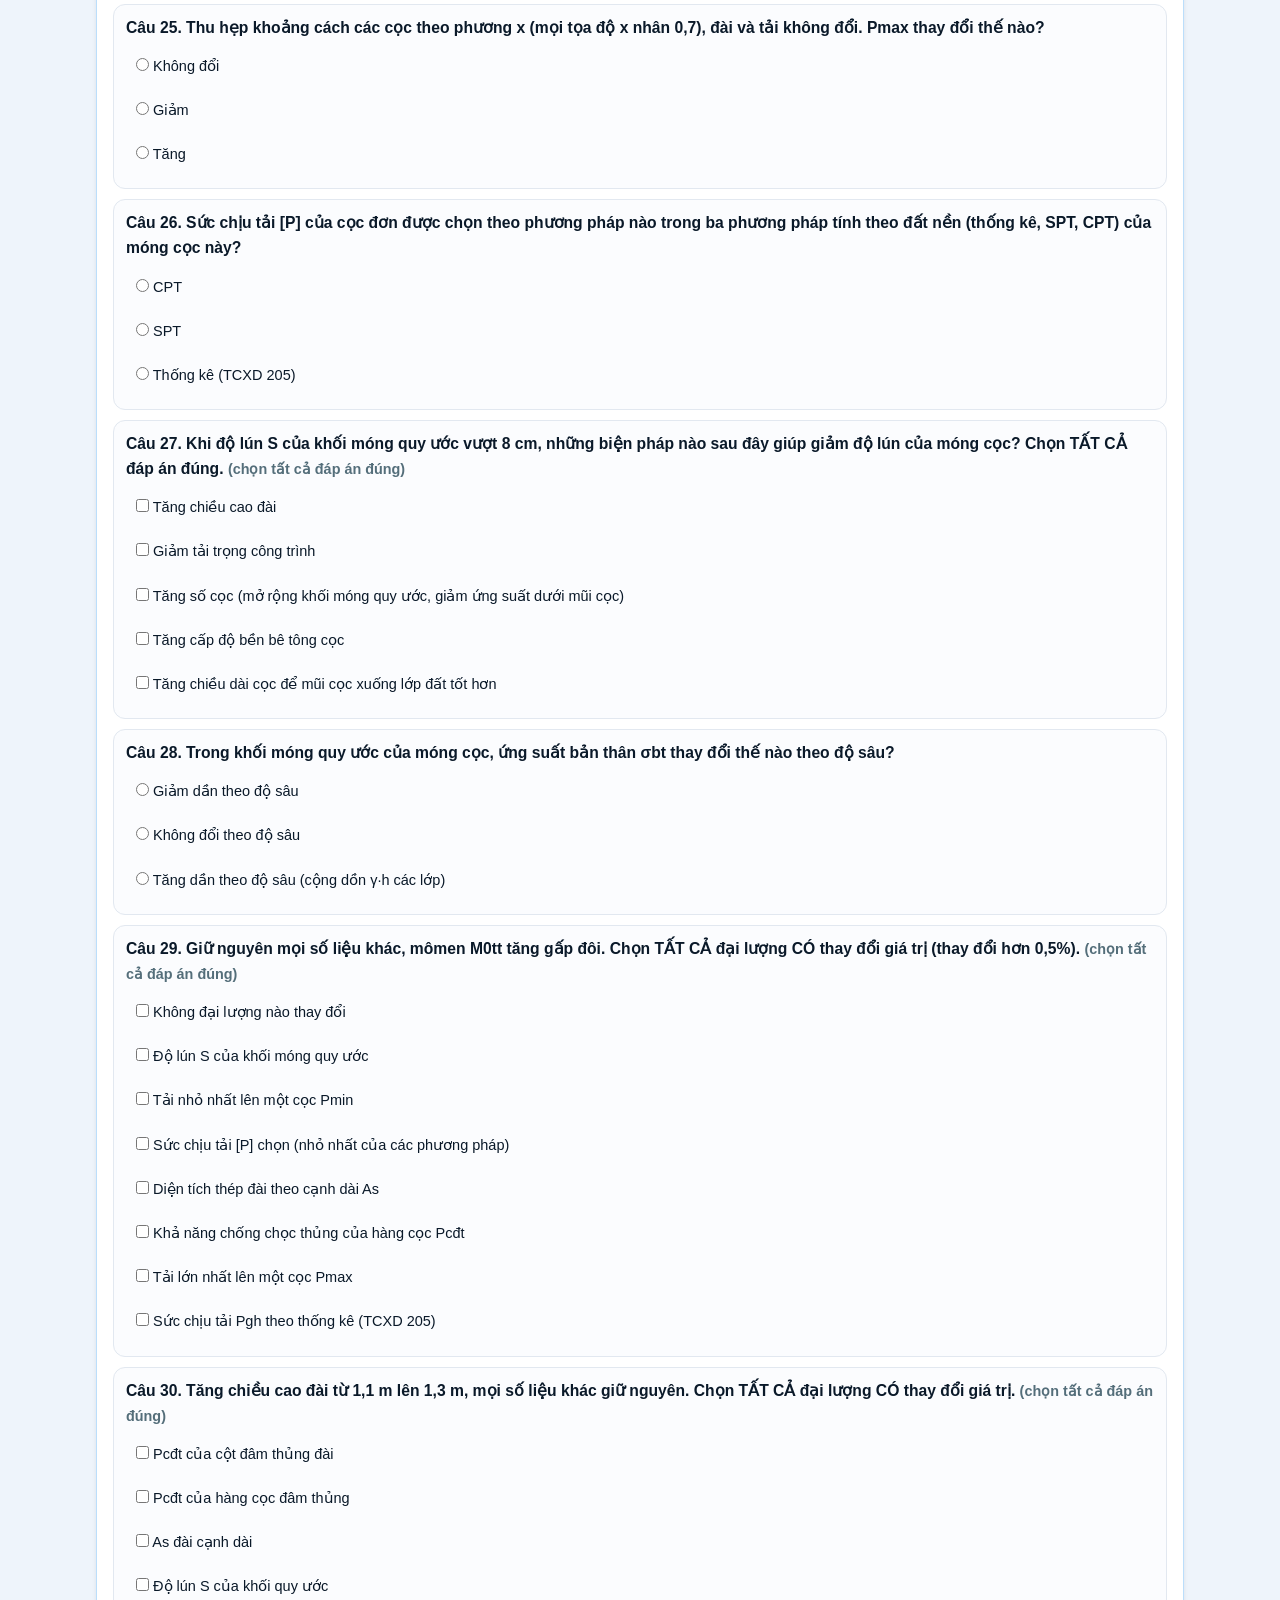
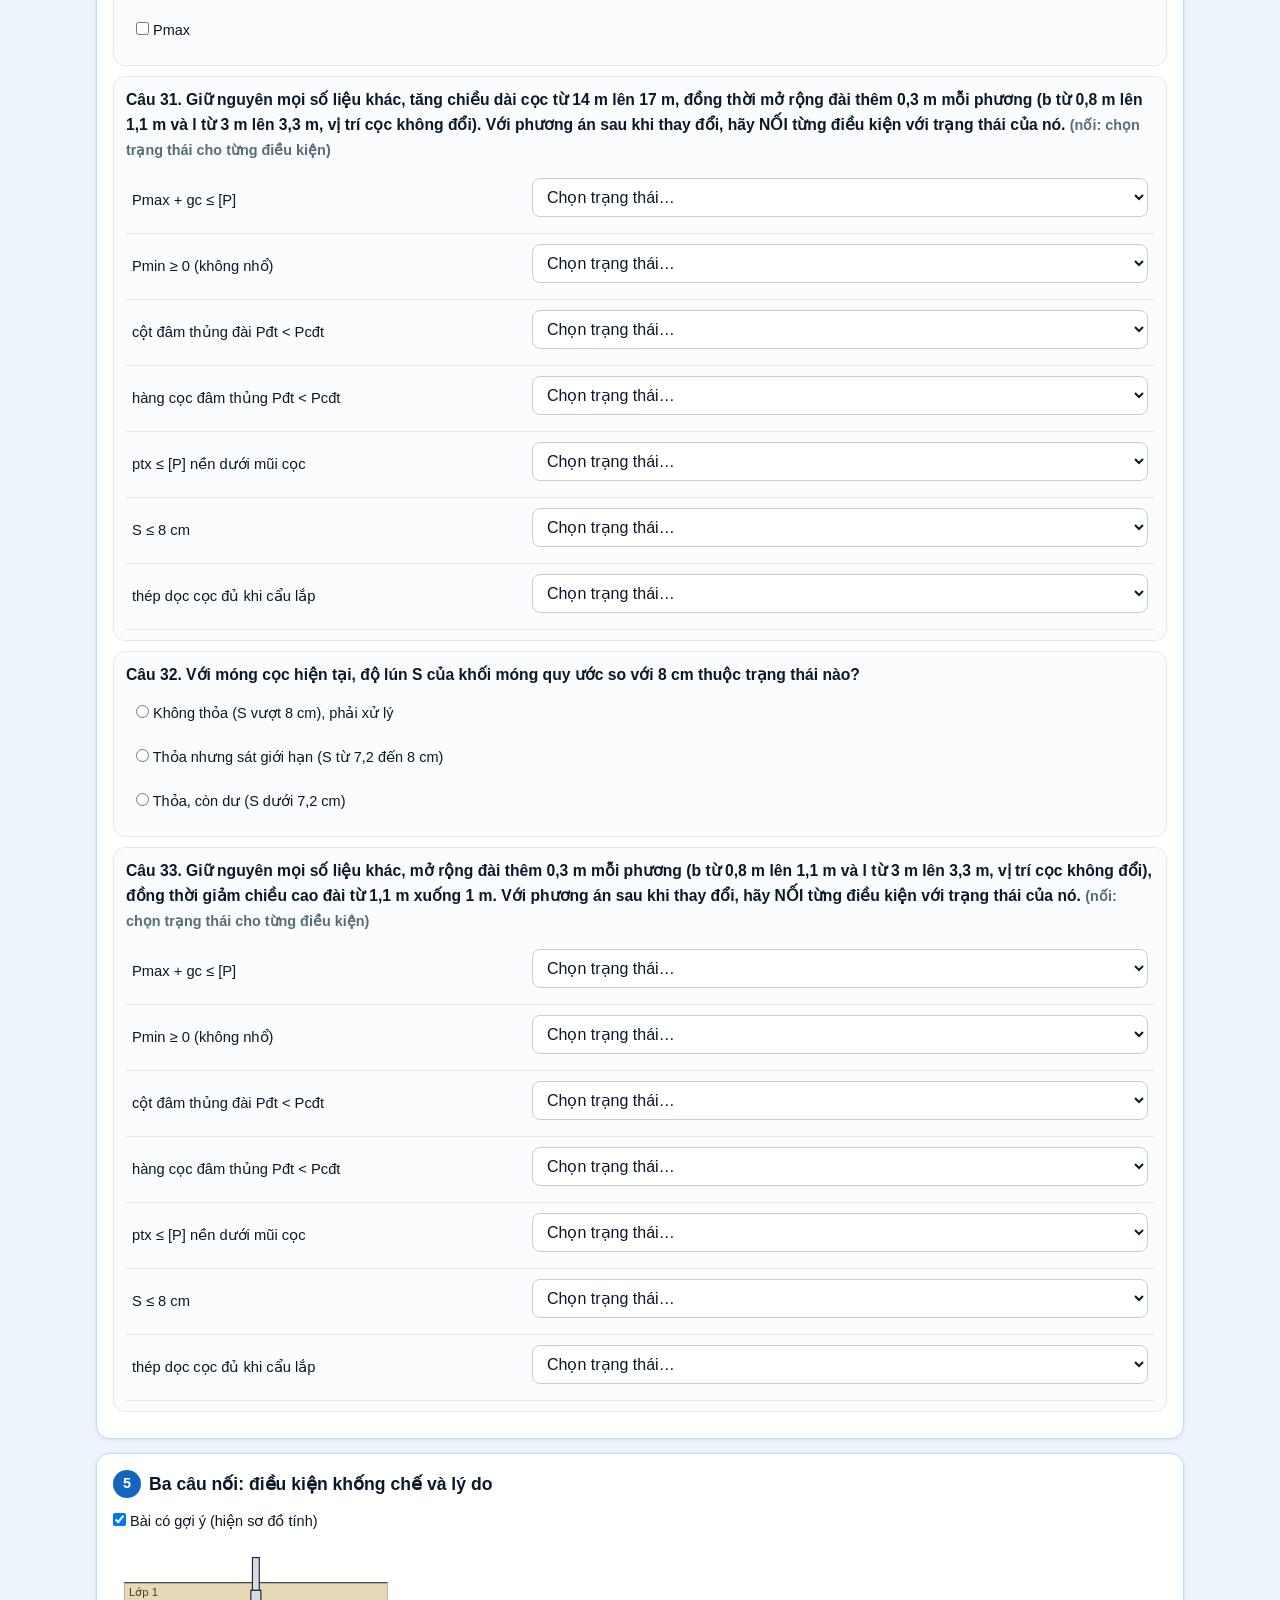
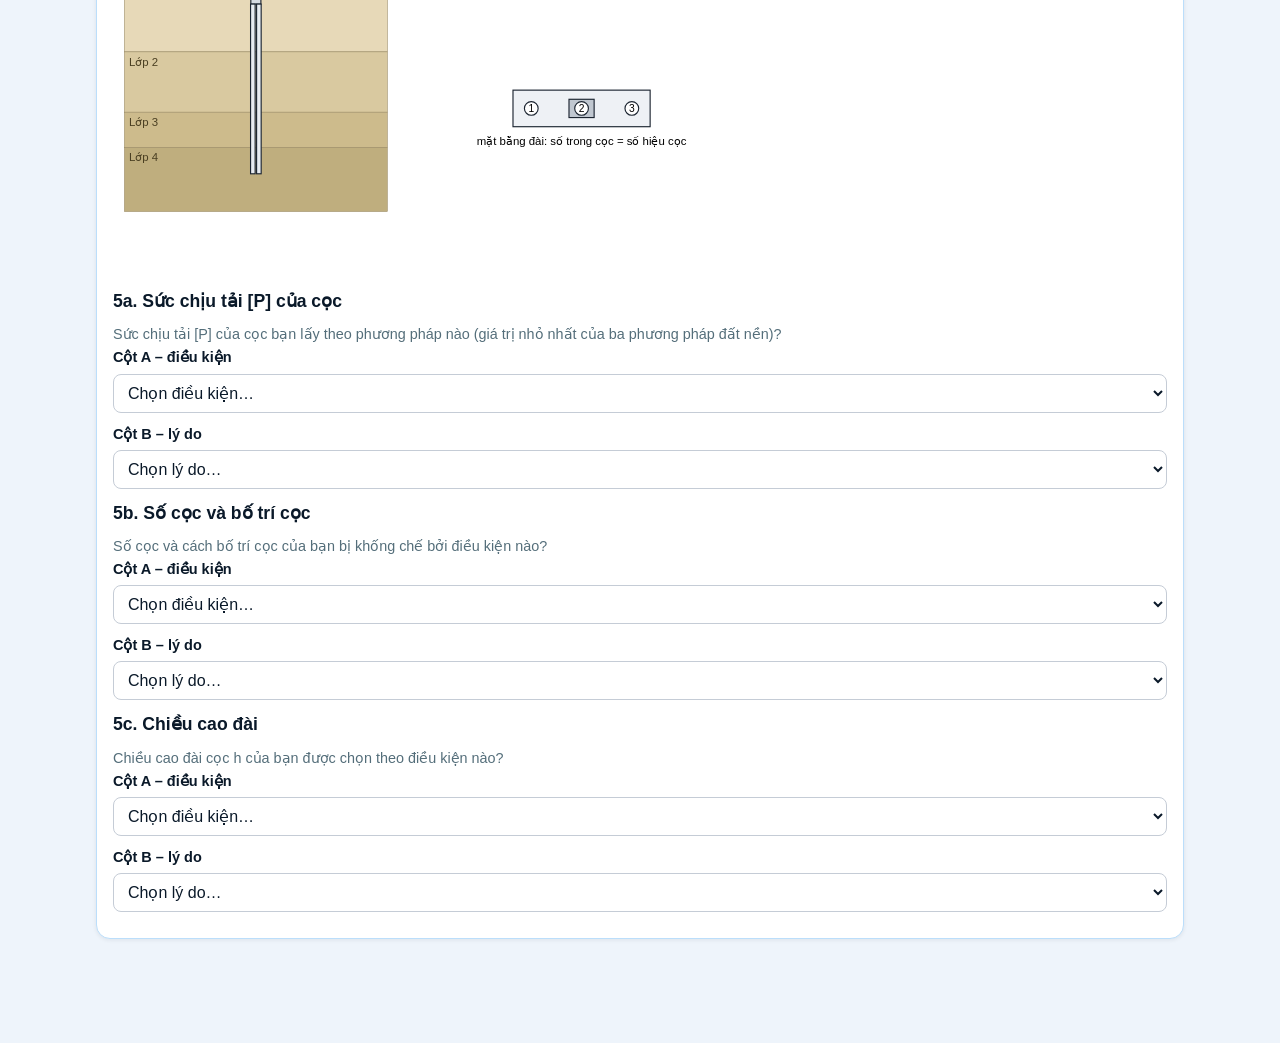
<file: m4_sv.html>
<!DOCTYPE html>
<html lang="vi">
<head>
<meta charset="utf-8">
<meta name="viewport" content="width=device-width, initial-scale=1">
<title>M4 – Móng cọc: tính, tình huống, câu hỏi (trang mẫu)</title>
<link rel="icon" href="assets/huce-logo.png">
<link rel="stylesheet" href="css/main.css">
<link rel="stylesheet" href="css/sv.css">
</head>
<body>
<header class="app-header"><div class="container header-inner"><a href="index.html" class="brand-group"><div class="brand-logo"><img src="assets/huce-logo.png" alt="HUCE"></div><div class="brand-titles"><span class="brand-title">ĐẠI HỌC XÂY DỰNG HÀ NỘI</span><span class="brand-sub">Bộ môn Cơ học đất – Nền móng · NenMong Quiz</span></div></a><div class="header-actions"><a class="btn btn-ghost-white btn-sm" href="index.html">← Bảng điều khiển</a></div></div></header>
<div class="pagetitle container"><h1>Module 4 – Móng cọc: tính, tình huống, câu hỏi</h1><p class="hint">Trường ĐH Xây dựng Hà Nội – Ôn tập và kiểm tra Đồ án Nền móng</p></div>
<main class="container">
  <div class="how"><b>Cách làm bài</b><ol><li>Nhập <b>số đề</b>, MSSV, họ tên, lớp (mục 1).</li><li>Đọc <b>móng cọc do hệ thống đề xuất</b> (mục 2). Mỗi sinh viên, mỗi lần làm có một phương án khác.</li><li>Tự tính bằng bảng tính hoặc bằng tay, rồi <b>điền đáp số</b> và chọn kết luận (mục 3).</li><li>Trả lời các <b>câu tình huống</b> (mục 4) và các câu nối (mục 5): chỉ cần chọn đáp án.</li><li>Bấm <b>Nộp bài</b> ở thanh dưới cùng. Từ <b>80/100</b> là đạt. Chưa đạt thì đọc giải thích rồi bấm “Làm lại với phương án mới”.</li></ol></div>

  <div class="card">
    <h2 data-n="1">Đề bài</h2>
    <div class="row" id="deRow"><label>Số đề (1–210) <input id="de" type="number" min="1" max="210" value="11"></label>
    <button id="loadDe">Xem đề</button></div>
    <div id="deInfo" class="hint"></div>
    <p id="idNote" class="hint"></p>
    <div id="idBox" class="row"><label>MSSV <input id="maSV" type="text"></label>
      <label>Họ tên <input id="hoTen" type="text"></label>
      <label>Lớp <input id="lop" type="text"></label>
      </div><p class="hint">MSSV, họ tên, lớp cần để lưu điểm khi nộp bài.</p>
  </div>

  <div class="card">
    <h2 data-n="2">Móng cọc do hệ thống đề xuất (cọc đóng/ép, BT cọc B25, BT đài B20, thép AII)</h2>
    <div id="dimBox" class="dim"></div>
    <p class="hint">Đây là một phương án bất kỳ, có thể đạt hoặc không đạt. Bạn tự tính rồi điền đáp số bên dưới, sau đó trả lời các câu tình huống. Chưa đủ điểm thì bấm "Làm lại với phương án mới" để có móng cọc và bộ câu hỏi khác.</p>
    <button id="again" class="alt">Làm lại (nhận phương án mới)</button>
  </div>

  <div class="card">
    <h2 data-n="3">Đáp số bạn tính được</h2>
    <div class="grid" id="calcGrid"></div>
    <h3>Kết luận từng điều kiện (theo số của bạn)</h3>
    <div class="grid" id="verdictGrid"></div>
    <h3>Kết luận chung</h3>
    <select id="overall"></select>
  </div>

  <div class="card">
    <h2 data-n="4">Câu hỏi tình huống từ móng cọc này</h2>
    <p class="hint">Mỗi câu là một thay đổi giả định ("nếu … thì …") trên chính móng cọc ở mục 2. Câu có ghi "chọn tất cả" có thể có nhiều đáp án đúng. Đáp án và giải thích chỉ hiện sau khi nộp.</p>
    <div id="wi"></div>
  </div>

  <div class="card">
    <h2 data-n="5">Ba câu nối: điều kiện khống chế và lý do</h2>
    <label><input type="checkbox" id="hintMode" checked> Bài có gợi ý (hiện sơ đồ tính)</label>
    <div id="svgBox"></div>
    <div id="qs"></div>
    <div id="out"></div>
  </div>
</main>
<div class="bar"><span id="prog"></span><button id="submit">Nộp bài</button></div>

<script src="config.js"></script>
<script src="js/utils.js"></script>
<script src="data/m4_de.js"></script>
<script src="js/m4-quiz-public.js"></script>
<script src="js/m4-calc.js"></script>
<script src="js/m4-svg.js"></script>
<script src="js/whatif.js"></script>
<script src="js/whatif-gen.js"></script>
<script src="js/m4-propose.js"></script>
<script src="data/m4_triv.js"></script>
<script src="js/m4-whatif-public.js"></script>
<script>
(function(){
  var T = window.M4_TABLES, E = window.M4Engine, Q = window.M4Quiz, C = window.M4Calc, WI = window.M4WhatIf, WF = window.WhatIf, PR = window.M4Propose, $ = function(i){return document.getElementById(i);};
  var PASS = (window.APP_CONFIG && window.APP_CONFIG.PASS_SCORE) || 80;
  var SETS = ['sct','ncoc','hdai'], TITLE = {sct:'5a. Sức chịu tải [P] của cọc', ncoc:'5b. Số cọc và bố trí cọc', hdai:'5c. Chiều cao đài'};
  var cur = null, att = 1, p = null, sel = [];
  function f(x,n){return Number(x).toFixed(n);}
  function nf(x){return String(x).replace('.',',');}
  function esc(s){return String(s).replace(/&/g,'&amp;').replace(/</g,'&lt;');}

  $('calcGrid').innerHTML = C.FIELDS.map(function(x){return '<label>'+x.label+(x.unit?' ('+x.unit+')':'')+'<br><input id="c_'+x.key+'" type="number" step="any"></label>';}).join('');
  $('verdictGrid').innerHTML = C.VERDICTS.map(function(v){return '<label>'+v.label+'<br><select id="v_'+v.key+'"><option value="">Chọn…</option><option value="dat">Đạt</option><option value="khong">Không đạt</option></select></label>';}).join('');
  $('overall').innerHTML = '<option value="">Chọn kết luận chung…</option>' + C.OVERALL.map(function(x){return '<option value="'+x.id+'">'+x.text+'</option>';}).join('');

  var ST = (typeof getStudent === 'function') ? getStudent() : null, QS = (typeof location !== 'undefined' && location.search) ? location.search : '';
  if(ST){ $('maSV').value = ST.maSV||''; $('hoTen').value = ST.hoTen||''; $('lop').value = ST.lop||'';
    var dm = (QS.match(/[?&]de=(\d+)/) || String(ST.soDe||'').match(/(\d+)/)); if(dm) $('de').value = dm[1];
    $('idBox').style.display = 'none'; if(dm) $('deRow').style.display = 'none'; $('idNote').textContent = 'Đang làm bài với tư cách ' + (ST.hoTen||'') + ' · MSSV ' + (ST.maSV||'') + ' · lớp ' + (ST.lop||'') + '.'; }
  else if(QS){ var dq = QS.match(/[?&]de=(\d+)/); if(dq) $('de').value = dq[1]; }
  function loadDe(){
    var n = Math.max(1, Math.min(210, parseInt($('de').value,10)||1));
    if(ST && typeof saveStudent === 'function' && String(ST.soDe||'').indexOf(String(n)) < 0){ ST.soDe = String(n); try{ saveStudent(ST); }catch(e){} }
    cur = T.DE_MC[n-1]; att = 1;
    $('deInfo').textContent = 'Đề ' + cur[0] + ': lớp 1 (số hiệu ' + cur[1] + ', dày ' + cur[2] + ' m), lớp 2 (' + cur[4] + ', ' + cur[5] + ' m), lớp 3 (' + cur[7] + ', ' + cur[8] + ' m), lớp 4 (' + cur[10] + ', rất dày); N0tt = ' + cur[12].toFixed(1) + ' T, M0tt = ' + cur[13].toFixed(1) + ' T·m, Q0tt = ' + cur[14].toFixed(1) + ' T; cột ' + cur[15] + ' cm.';
    render();
  }
  function again(){ att = 2 + Math.floor(Math.random()*99990); render(); }

  // tham số đầy đủ cho engine / sơ đồ (lấy từ phương án máy đề xuất)
  function opts(){
    var cb = String(cur[15]).split('x');
    return {Lthuc:p.Lthuc, Dc:p.Dc, hm:p.hm, b:p.b, l:p.l, h:p.h, coords:p.coords,
      lc:parseFloat(cb[0])/100, bc:parseFloat(cb[1])/100, BTcoc:'B25', BTdai:'B20', thepDai:'AII', nBars:4, dBars:16, abvCoc:3, abvDai:0.1, ma:1.55, mb:2.2,
      layerThick:[cur[2],cur[5],cur[8],20]};
  }
  function render(){
    p = PR.propose(cur, att);
    var rows = p.coords.map(function(c,i){return (i+1)+': ('+nf(c[0])+'; '+nf(c[1])+')';}).join(' · ');
    $('dimBox').innerHTML = 'Lần làm số <b>'+att+'</b>: cọc dài L = <b>'+p.Lthuc+'</b> m, tiết diện vuông <b>'+p.Dc+'</b> cm; đáy đài chôn hm = <b>'+nf(p.hm)+'</b> m; đài b × l × h = <b>'+nf(p.b)+' × '+nf(p.l)+' × '+nf(p.h)+'</b> m; '+p.coords.length+' cọc, tọa độ tim cọc (x; y) so với tâm đài (m): '+rows+'.';
    C.FIELDS.forEach(function(x){ $('c_'+x.key).value=''; });
    C.VERDICTS.forEach(function(v){ $('v_'+v.key).value=''; }); $('overall').value='';
    var seed = cur[0]*7919 + att, qs = '';
    SETS.forEach(function(k){ qs += '<h2>'+TITLE[k]+'</h2><p class="hint">'+Q.SETS[k].title+'</p><b>Cột A – điều kiện</b><select id="selA_'+k+'"></select><b>Cột B – lý do</b><select id="selB_'+k+'"></select>'; });
    $('qs').innerHTML = qs;
    SETS.forEach(function(k,n){
      fill($('selA_'+k), Q.shuffle(Q.SETS[k].A, seed+n*101), 'Chọn điều kiện…');
      fill($('selB_'+k), Q.shuffle(Q.SETS[k].B, seed+17+n*101), 'Chọn lý do…');
      $('selA_'+k).onchange = svg;
    });
    genWi(); $('out').innerHTML=''; svg();
  }
  function fill(s, items, ph){ s.innerHTML = '<option value="">'+ph+'</option>' + items.map(function(x){return '<option value="'+x.id+'">'+x.text+'</option>';}).join(''); }
  function val(k){ var v = $('c_'+k).value; return v===''?null:Number(v); }

  var KEY = {T1:'tk',T2:'spt',T3:'cpt',N1:'pmax',N2:'pmin',N3:'nen',N4:'lun',D1:'cot',D2:'hang'};
  function svg(){
    if(!$('hintMode').checked || !p){ $('svgBox').innerHTML=''; return; }
    var key = null; SETS.forEach(function(k){ var v = $('selA_'+k) && $('selA_'+k).value; if(v && KEY[v]) key = KEY[v]; });
    $('svgBox').innerHTML = window.M4Svg.draw({}, opts(), key);
  }

  // ── câu hỏi tình huống ──
  function genWi(){
    sel = WI.select(cur[0]*131 + att*17);
    var qs = WF.describe(sel, p), h = '';
    qs.forEach(function(q,i){
      var t = '<h3>Câu '+(i+1)+'. '+esc(q.q)+(q.multi?' <span class="hint">(chọn tất cả đáp án đúng)</span>':'')+(q.matrix?' <span class="hint">(nối: chọn trạng thái cho từng điều kiện)</span>':'')+'</h3>';
      if(q.matrix){
        t += '<table>' + q.rows.map(function(r,k){
          return '<tr><td>'+esc(r)+'</td><td style="min-width:46%"><select id="wm_'+q.id+'_'+k+'"><option value="">Chọn trạng thái…</option>'+q.o.map(function(x){return '<option value="'+x.k+'">'+esc(x.t)+'</option>';}).join('')+'</select></td></tr>';
        }).join('') + '</table>';
        h += '<div class="wq" id="wq_'+q.id+'">'+t+'</div>';
      } else {
        var opts = Q.shuffle(q.o, cur[0]*13 + att + i*7);
        h += '<div class="wq" id="wq_'+q.id+'">'+t+opts.map(function(x){return '<label style="display:block"><input type="'+(q.multi?'checkbox':'radio')+'" name="w_'+q.id+'" value="'+x.k+'"> '+esc(x.t)+'</label>';}).join('')+'</div>';
      }
    });
    $('wi').innerHTML = h;
  }
  function wiAnswers(){
    var a = {};
    sel.forEach(function(t){
      if(t.matrix){ a[t.id] = t.rows.map(function(r,k){ return $('wm_'+t.id+'_'+k).value; }); return; }
      var els = document.querySelectorAll('input[name="w_'+t.id+'"]'), r = [];
      for(var i=0;i<els.length;i++) if(els[i].checked) r.push(els[i].value);
      a[t.id] = r;
    });
    return a;
  }

  // ── hiển thị kết quả chấm ──
  function labOf(s){return s===1?'Đúng cả hai (1 điểm)':s===0.5?'Đúng điều kiện, sai lý do (0,5 điểm)':s===0.25?'Sai điều kiện nhưng lý do khớp với điều kiện bạn chọn (0,25 điểm)':'Chưa đúng (0 điểm)';}
  function partHtml(label, x, extra){
    var h = '<h3>'+label+'</h3><div class="box"><b>'+labOf(x.score)+'</b></div>'+extra;
    h += '<p><b>Điều kiện khống chế:</b> '+x.right+'</p><p><b>Lý do:</b> '+x.rightB+'</p>';
    if(x.pickA && x.pickA!==x.right) h += '<p class="hint"><b>Bạn chọn A:</b> '+x.pickA+'</p>';
    if(x.pickB && x.pickB!==x.rightB) h += '<p class="hint"><b>Bạn chọn B:</b> '+x.pickB+'</p>';
    return h;
  }
  function ratioLine(k, q){
    var L = {sct:'P thống kê / SPT / CPT (T): '+f(q.tk,1)+' / '+f(q.spt,1)+' / '+f(q.cpt,1)+' (nhỏ nhất quyết định).',
      ncoc:'Hệ số sử dụng: (Pmax+gc)/[P] '+f(q.pmax,2)+' · nhổ '+f(q.pmin,2)+' · nền '+f(q.nen,2)+' · lún '+f(q.lun,2)+'.',
      hdai:'Hệ số sử dụng: cột đâm thủng '+f(q.cot,2)+' · hàng cọc đâm thủng '+f(q.hang,2)+'.'};
    return '<p>'+L[k]+'</p>';
  }
  function showWi(w){
    var sc = Math.round(w.sum*100)/100, h = '<h3>Câu hỏi tình huống: '+sc+' / '+w.n+'</h3>';
    w.items.forEach(function(it){
      var body;
      if(it.matrix){
        var txt = function(k){ var f = it.o.filter(function(x){return x.k===k;})[0]; return f ? f.t : '—'; };
        body = '<table><tr><th>Điều kiện</th><th>Bạn nối</th><th>Đúng là</th><th></th></tr>' + it.rows.map(function(r,k){ var ok = it.picked[k]===it.correct[k];
          return '<tr><td>'+esc(r)+'</td><td>'+esc(txt(it.picked[k]))+'</td><td>'+esc(txt(it.correct[k]))+'</td><td class="'+(ok?'ok':'no')+'">'+(ok?'✔':'✘')+'</td></tr>'; }).join('') + '</table>';
      } else {
        body = '<ul>'+it.o.map(function(x){ var r = it.correct.indexOf(x.k)>=0, c = it.picked.indexOf(x.k)>=0;
          return '<li class="'+(r?'ok':(c?'no':''))+'">'+(r?'✔ ':(c?'✘ ':''))+esc(x.t)+'</li>'; }).join('')+'</ul>';
      }
      h += '<p><b>'+esc(it.q)+'</b> — '+(it.score>=1?'<span class="ok">Đúng</span>':(it.score>0?'Đúng một phần ('+Math.round(it.score*100)+'%)':'<span class="no">Chưa đúng</span>'))+'</p>'+body+'<p class="hint">'+esc(it.why)+(it.note?' <b>Số liệu:</b> '+esc(it.note):'')+'</p>';
    });
    return h;
  }
  function show(res){
    var c = res.calc, qt = 0; SETS.forEach(function(k){ qt += res.parts[k].score; });
    var sc = res.score100, pass = sc >= PASS; if(typeof saveScoreLocally === 'function'){ try{ saveScoreLocally(4, 'M4-' + cur[0], sc, {}); }catch(e){} }
    var h = '<div class="box '+(pass?'pass':'fail')+'"><b>Điểm: '+sc+' / 100</b> — '+(pass?'ĐẠT, đủ điều kiện để bảo vệ phần này.':'CHƯA ĐẠT (cần ≥ '+PASS+'). Đọc phần giải thích rồi bấm "Làm lại với phương án mới".')+
      '<br><span class="hint">Phần tính '+c.got+'/'+c.total+' ý (40%) · Tình huống '+(Math.round(res.wi.sum*100)/100)+'/'+res.wi.n+' (40%) · Câu nối '+qt+'/3 (20%)</span></div>';
    h += '<h3>Đáp số của bạn so với đáp số tính từ móng cọc này</h3><table><tr><th>Đại lượng</th><th>Bạn điền</th><th>Đáp số</th><th></th></tr>' +
      c.fields.map(function(x){return '<tr><td>'+x.label+'</td><td>'+(x.got===null?'—':f(x.got,2))+' '+x.unit+'</td><td>'+f(x.truth,2)+' '+x.unit+'</td><td class="'+(x.ok?'ok':'no')+'">'+(x.ok?'Đúng':'Sai')+'</td></tr>';}).join('') + '</table>';
    h += '<h3>Kết luận</h3><table><tr><th>Điều kiện</th><th>Bạn chọn</th><th>Theo số của bạn</th><th></th></tr>' +
      c.verdicts.map(function(v){return '<tr><td>'+v.label+'</td><td>'+(v.given===null?'—':v.given==='dat'?'Đạt':'Không đạt')+'</td><td>'+(v.expectOwn==='dat'?'Đạt':'Không đạt')+'</td><td class="'+(v.ok?'ok':'no')+'">'+(v.ok?'Khớp':'Lệch')+'</td></tr>';}).join('') + '</table>';
    var ov = c.overall, ovText = {hoply:'Đạt và kinh tế', du:'Đạt nhưng dư cọc', khong:'Chưa đạt'};
    h += '<p>Kết luận chung của bạn: <b>'+(ov.given?ovText[ov.given]:'—')+'</b>; đúng là <b>'+ovText[ov.truth]+'</b> ((Pmax+gc)/[P] = '+f(ov.maxRatio,2)+') — <span class="'+(ov.ok?'ok':'no')+'">'+(ov.ok?'Đúng':'Sai')+'</span>.</p>';
    h += showWi(res.wi);
    SETS.forEach(function(k){ h += partHtml('Câu '+TITLE[k], res.parts[k], ratioLine(k, res.ratios[k])); });
    $('out').innerHTML = h;
    if($('out').scrollIntoView) $('out').scrollIntoView();
  }

  function collect(){
    var calc = {}, verdict = {}, ans = {};
    C.FIELDS.forEach(function(x){ calc[x.key] = val(x.key); });
    C.VERDICTS.forEach(function(v){ verdict[v.key] = $('v_'+v.key).value; });
    SETS.forEach(function(k){ ans[k] = [$('selA_'+k).value, $('selB_'+k).value]; });
    return {calc:calc, verdict:verdict, overall:$('overall').value, ans:ans, wi:{answers: wiAnswers()}};
  }
  function okBanner(g){ var t = (g.score100!==undefined?g.score100:(g.score!==undefined?g.score:null)); $('out').innerHTML = '<div class="box pass"><b>✅ Đã nộp bài thành công.</b> Kết quả đã được ghi vào bảng điểm của giảng viên'+(t!==null?' (điểm ghi nhận: <b>'+t+'/100</b>)':'')+'.</div>' + $('out').innerHTML; try{ if(typeof showToast==='function') showToast('✅ Đã nộp bài thành công!', 4000); }catch(e){} }
  function submit(){
    var d = collect(), o = opts();
    if(SETS.some(function(k){return !d.ans[k][0]||!d.ans[k][1];})){ $('out').innerHTML = '<p class="no">Hãy chọn đủ cột A và cột B cho cả ba câu nối ở mục 5.</p>'; return; }
    if(E){                                          // bản giáo viên/thử: chấm ngay trong trang
      var r; try { r = E.compute(T, cur, o); } catch(e){ $('out').innerHTML = '<p class="no">Không tính được: '+e.message+'</p>'; return; }
      var res = {calc:C.grade(r, d.calc, d.verdict, d.overall), parts:{}, ratios:{}}, tot = 0;
      SETS.forEach(function(k){
        var x = Q.explain(r, k, d.ans[k][0], d.ans[k][1]);
        res.parts[k] = {score:x.score,right:x.right.text,rightB:x.rightB.text,pickA:x.pickA&&x.pickA.text,pickB:x.pickB&&x.pickB.text};
        res.ratios[k] = x.ratios; tot += x.score;
      });
      res.wi = WF.grade(sel, WI.makeCtx(E, T, cur, o), d.wi.answers, o);
      res.score100 = C.combine(res.calc.score, tot/3, res.wi.mean);
      show(res); return;
    }
    var cfg = window.APP_CONFIG||{}, url = cfg.WORKER_URL;     // bản sinh viên: chấm ở máy chủ
    if(!url || /REPLACE_WITH/.test(url)){ $('out').innerHTML='<p class="no">Chưa cấu hình WORKER_URL trong config.js.</p>'; return; }
    var sv = {maSV:$('maSV').value.trim(), hoTen:$('hoTen').value.trim(), lop:$('lop').value.trim()};
    if(!sv.maSV||!sv.hoTen||!sv.lop){ $('out').innerHTML='<p class="no">Nhập MSSV, họ tên, lớp trước khi nộp.</p>'; return; }
    $('out').innerHTML='<p class="hint">⏳ Đang nộp và chấm bài, vui lòng chờ…</p>';
    fetch(url,{method:'POST',headers:{'Content-Type':'application/json'},body:JSON.stringify({
      maSV:sv.maSV,hoTen:sv.hoTen,lop:sv.lop,soDe:cur[0],module:4,baiId:'M4-'+cur[0],dang:'grade_m4',buoc:1,score:0,
      detail:{soDe:cur[0],attempt:att,calc:d.calc,verdict:d.verdict,overall:d.overall,ans:d.ans,wi:d.wi}})})
    .then(function(r){return r.json();}).then(function(g){
      if(!g.ok){ $('out').innerHTML='<p class="no">Lỗi: '+(g.error||'không rõ')+'</p>'; return; }
      g.score100 = g.score100 !== undefined ? g.score100 : g.score;
      show(g); okBanner(g);
    }).catch(function(e){ $('out').innerHTML='<p class="no">Không gửi được: '+e.message+'</p>'; });
  }
  C.FIELDS.forEach(function(x){ $('c_'+x.key).onchange = svg; });
  $('hintMode').onchange = svg;
  $('loadDe').onclick = loadDe; $('submit').onclick = submit; $('again').onclick = again;
  function prog(){ var a=wiAnswers(), n=0; sel.forEach(function(t){ var v=a[t.id]; if(t.matrix ? v.every(function(x){return x;}) : v.length) n++; }); $('prog').textContent='Đã trả lời '+n+'/'+sel.length+' câu tình huống'; }
  if(document.addEventListener) document.addEventListener('change', prog);
  var _gen = genWi; genWi = function(){ _gen(); prog(); };
  loadDe();
})();
</script>
</body>
</html>
</file>
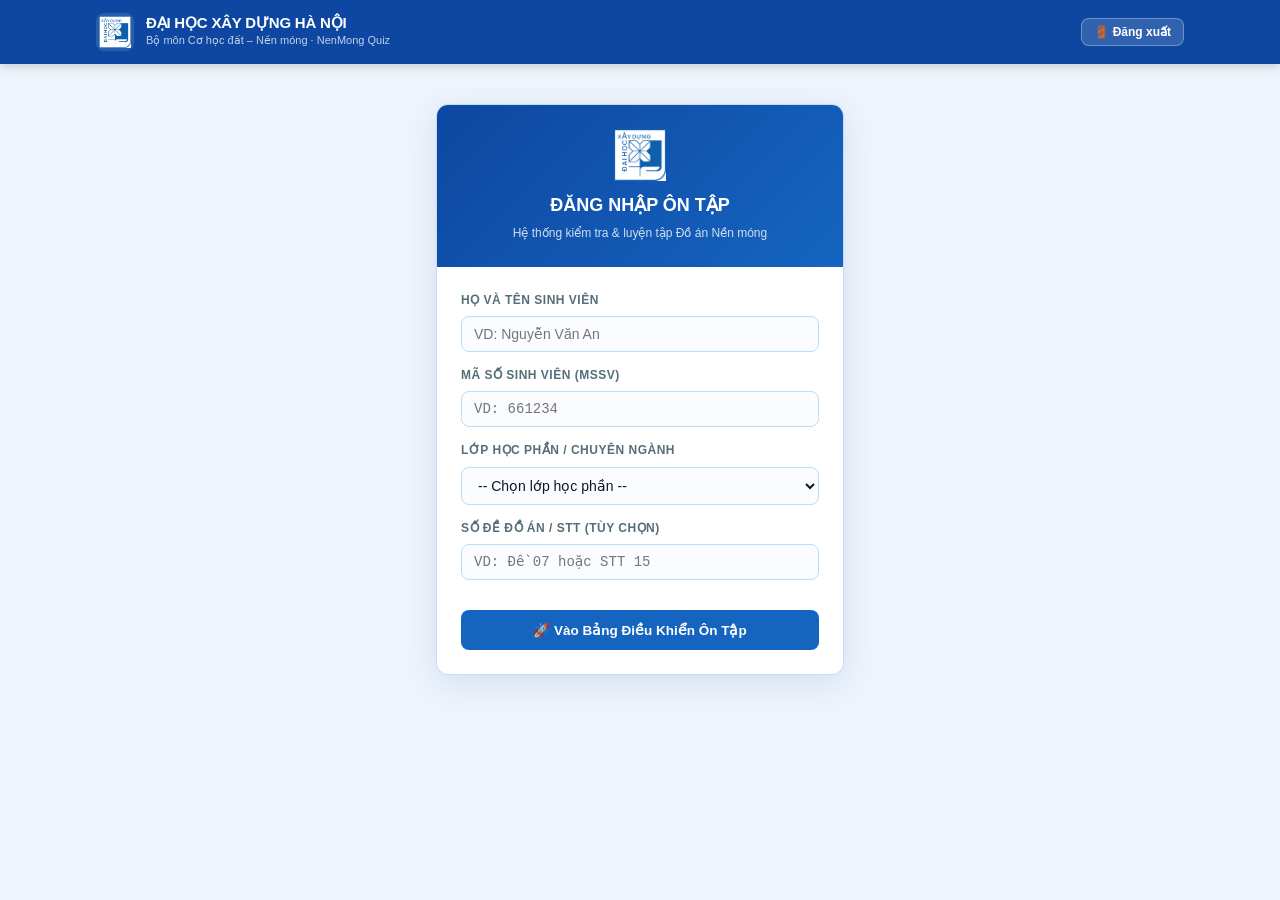
<file: quiz.html>
<!DOCTYPE html>
<html lang="vi">
<head>
  <meta charset="UTF-8">
  <meta name="viewport" content="width=device-width, initial-scale=1.0">
  <title>Làm Bài Tập — NenMong Quiz (ĐH Xây dựng Hà Nội)</title>
<link rel="icon" href="assets/huce-logo.png">
  
  <!-- CSS Stylesheets -->
  <link rel="stylesheet" href="css/main.css">
  <link rel="stylesheet" href="css/quiz.css">
</head>
<body>

  <!-- HEADER -->
  <header class="app-header">
    <div class="container header-inner">
      <a href="index.html" class="brand-group">
        <div class="brand-logo">
          <img src="assets/huce-logo.png" alt="HUCE Logo">
        </div>
        <div class="brand-titles">
          <span class="brand-title">ĐẠI HỌC XÂY DỰNG HÀ NỘI</span>
          <span class="brand-sub">Bộ môn Cơ học đất – Nền móng · NenMong Quiz</span>
        </div>
      </a>
      <div class="header-actions">
        <a href="index.html" class="btn btn-ghost-white btn-sm" title="Về Dashboard">
          🏠 Dashboard
        </a>
      </div>
    </div>
  </header>

  <!-- STEP TRACKER TOP BAR -->
  <div class="quiz-top-bar">
    <div class="container">
      <div class="quiz-top-info">
        <div style="font-weight:700;font-size:15px" id="quiz-title">Bài tập Phương án Móng</div>
        <span class="quiz-module-badge" id="quiz-type-badge">Dạng Thuận</span>
      </div>
      <div class="quiz-step-dots">
        <div class="step-dot active" id="step-dot-1"></div>
        <div class="step-dot" id="step-dot-2"></div>
        <div class="step-dot" id="step-dot-3"></div>
        <div class="step-dot" id="step-dot-4"></div>
      </div>
      <div class="step-tracker-label" id="step-tracker-text">
        Bước 1: Xác định tên đất &amp; trạng thái từng lớp
      </div>
    </div>
  </div>

  <!-- TOAST CONTAINER -->
  <div id="toast"></div>

  <!-- MAIN QUIZ LAYOUT -->
  <main class="container quiz-layout">

    <!-- LEFT SIDEBAR: SVG SOIL PROFILE & REFERENCE -->
    <aside class="quiz-sidebar">
      <div class="soil-profile-card">
        <div class="soil-profile-title">
          <span>🗺️ Trụ Địa Chất Khảo Sát</span>
          <span class="badge badge-primary">4 Lớp Đất</span>
        </div>

        <svg id="soil-svg" class="svg-soil-container" viewBox="0 0 260 360" xmlns="http://www.w3.org/2000/svg">
          <defs>
            <!-- Pattern Sét: Gạch chéo dày -->
            <pattern id="pat-set" patternUnits="userSpaceOnUse" width="8" height="8">
              <rect width="8" height="8" fill="#C4A882"/>
              <line x1="0" y1="8" x2="8" y2="0" stroke="#8D6E63" stroke-width="1.2"/>
            </pattern>
            <!-- Pattern Sét pha: Gạch chéo kép -->
            <pattern id="pat-setpha" patternUnits="userSpaceOnUse" width="8" height="8">
              <rect width="8" height="8" fill="#D4B896"/>
              <line x1="0" y1="8" x2="8" y2="0" stroke="#A1887F" stroke-width="1"/>
              <line x1="0" y1="4" x2="4" y2="0" stroke="#A1887F" stroke-width="0.5"/>
            </pattern>
            <!-- Pattern Cát pha: Chấm thưa -->
            <pattern id="pat-catpha" patternUnits="userSpaceOnUse" width="8" height="8">
              <rect width="8" height="8" fill="#E8D5A0"/>
              <circle cx="2" cy="2" r="1" fill="#C8A844"/>
              <circle cx="6" cy="6" r="1" fill="#C8A844"/>
            </pattern>
            <!-- Pattern Cát: Chấm hạt cát dày -->
            <pattern id="pat-cat" patternUnits="userSpaceOnUse" width="8" height="8">
              <rect width="8" height="8" fill="#F5E06A"/>
              <circle cx="2" cy="2" r="1.2" fill="#B7950B"/>
              <circle cx="6" cy="6" r="1.2" fill="#B7950B"/>
              <circle cx="6" cy="2" r="0.8" fill="#B7950B"/>
              <circle cx="2" cy="6" r="0.8" fill="#B7950B"/>
            </pattern>
            <!-- Pattern Bùn: Lượn sóng ngang -->
            <pattern id="pat-bun" patternUnits="userSpaceOnUse" width="12" height="8">
              <rect width="12" height="8" fill="#A8C8E8"/>
              <path d="M0,4 Q3,2 6,4 Q9,6 12,4" stroke="#4A90E2" fill="none" stroke-width="1.2"/>
            </pattern>
            <!-- Pattern Cuội sỏi: Hình tròn lớn sỏi -->
            <pattern id="pat-cuoi" patternUnits="userSpaceOnUse" width="12" height="12">
              <rect width="12" height="12" fill="#B0B8C0"/>
              <ellipse cx="3" cy="3" rx="2.5" ry="2" fill="none" stroke="#607D8B" stroke-width="1.2"/>
              <ellipse cx="9" cy="9" rx="2.5" ry="2" fill="none" stroke="#607D8B" stroke-width="1.2"/>
            </pattern>
          </defs>
          <g id="svg-layers"></g>
        </svg>

        <!-- BẢNG TRA CHỈ TIÊU CƠ LÝ -->
        <details class="chart-ref-box">
          <summary>📖 Bảng tra phân loại đất (TCVN)</summary>
          <div class="chart-tree">
            <b>1. Đất Dính (A = wL - wP; B = (w-wP)/A):</b><br>
            • A &gt; 17% → Sét<br>
            • 7% ≤ A ≤ 17% → Sét pha<br>
            • A &lt; 7% → Cát pha<br>
            • B &gt; 0.5 → Dẻo chảy ❌<br>
            • 0.25 &lt; B ≤ 0.5 → Dẻo mềm ❌<br>
            • 0 &lt; B ≤ 0.25 → Nửa cứng ✅<br>
            • B ≤ 0 → Cứng / Rất cứng ✅<br><br>
            <b>2. Đất Rời (NSPT hoặc qc):</b><br>
            • NSPT &lt; 10 (qc &lt; 4 MPa) → Rất rời / Rời ❌<br>
            • 10 ≤ NSPT &lt; 30 (4 ≤ qc &lt; 12) → Chặt vừa ✅<br>
            • NSPT ≥ 30 (qc ≥ 12 MPa) → Chặt / Rất chặt ✅<br><br>
            <b>3. Bùn đất yếu:</b> NSPT &lt; 2 hoặc qc &lt; 0.5 MPa → Chảy ❌
          </div>
        </details>
      </div>
    </aside>

    <!-- RIGHT MAIN: 4-STEP PANELS -->
    <section class="quiz-content">

      <!-- STEP 1 PANEL -->
      <div class="card step-panel active" id="step1-panel">
        <div class="card-header">
          <div class="card-title">Bước 1: Xác Định Tên Đất &amp; Trạng Thái</div>
          <span class="badge badge-primary">Trọng số: 30đ</span>
        </div>
        <p class="text-muted" style="font-size:13px;margin-bottom:12px">
          Dựa vào các chỉ tiêu cơ lý (độ ẩm tự nhiên <b>w</b>, giới hạn nhão <b>wL</b>, giới hạn dẻo <b>wP</b>, <b>NSPT</b>, <b>qc</b>), hãy phân loại tên đất và trạng thái cho từng lớp:
        </p>

        <div id="step1-layers-container"></div>
        <div class="alert hidden" id="step1-feedback"></div>

        <div class="quiz-bottom-nav">
          <button class="btn btn-primary btn-block" id="btn-check-step1" onclick="handleCheckStep1()">
            ✅ Kiểm Tra Bước 1
          </button>
        </div>
      </div>

      <!-- STEP 2 PANEL -->
      <div class="card step-panel" id="step2-panel">
        <div class="card-header">
          <div class="card-title">Bước 2: Đánh Giá Đất Tốt / Đất Yếu</div>
          <span class="badge badge-primary">Trọng số: 10đ</span>
        </div>
        <p class="text-muted" style="font-size:13px;margin-bottom:12px">
          Đánh giá xem từng lớp đất là lớp chịu lực TỐT (T) hay lớp đất YẾU (X) đối với giải pháp nền móng:
        </p>

        <div id="step2-layers-container"></div>
        <div class="alert hidden" id="step2-feedback"></div>

        <div class="quiz-bottom-nav">
          <button class="btn btn-outline" onclick="navigateToStep(1)">◀ Quay lại Bước 1</button>
          <button class="btn btn-primary" style="flex:1" id="btn-check-step2" onclick="handleCheckStep2()">
            ✅ Kiểm Tra Bước 2
          </button>
        </div>
      </div>

      <!-- STEP 3 PANEL -->
      <div class="card step-panel" id="step3-panel">
        <div class="card-header">
          <div class="card-title">Bước 3: Xác Định Sơ Đồ Địa Tầng Tổng Thể</div>
          <span class="badge badge-primary">Trọng số: 10đ</span>
        </div>
        <p class="text-muted" style="font-size:13px;margin-bottom:14px">
          Tổng hợp kết quả đánh giá 4 lớp đất ở Bước 2 để chọn dạng địa tầng đặc trưng:
        </p>

        <div class="alert alert-warning" id="step3-pattern-suggest">
          💡 Gợi ý sẽ hiển thị sau khi hoàn thành Bước 2.
        </div>

        <div class="form-group">
          <label class="form-label" for="sel-pattern">Chọn dạng sơ đồ địa chất 4 lớp:</label>
          <select class="form-select font-mono" id="sel-pattern" style="font-size:15px;font-weight:700">
            <option value="">-- Chọn sơ đồ --</option>
            <option value="T-T-T-T">T-T-T-T (Đồng đều tốt)</option>
            <option value="X-T-T-T">X-T-T-T (Lớp 1 yếu, các lớp dưới tốt)</option>
            <option value="T-X-T-T">T-X-T-T (Lớp 2 yếu xen kẹp)</option>
            <option value="X-X-T-T">X-X-T-T (2 lớp trên cùng yếu dày)</option>
            <option value="T-T-X-T">T-T-X-T (Lớp 3 yếu nằm sâu)</option>
            <option value="X-X-X-T">X-X-X-T (3 lớp trên rất yếu - ĐBSCL)</option>
          </select>
        </div>

        <div class="alert hidden" id="step3-feedback"></div>

        <div class="quiz-bottom-nav">
          <button class="btn btn-outline" onclick="navigateToStep(2)">◀ Quay lại Bước 2</button>
          <button class="btn btn-primary" style="flex:1" id="btn-check-step3" onclick="handleCheckStep3()">
            ✅ Kiểm Tra Bước 3
          </button>
        </div>
      </div>

      <!-- STEP 4 PANEL -->
      <div class="card step-panel" id="step4-panel">
        <div class="card-header">
          <div class="card-title">Bước 4: Quyết Định Giải Pháp Nền Móng</div>
          <span class="badge badge-primary">Trọng số: 50đ – 60đ</span>
        </div>

        <div id="step4-form-container">
          <!-- Form render dynamically based on question type (Thuận vs CLO C4) -->
        </div>

        <div class="quiz-bottom-nav" style="margin-top:16px">
          <button class="btn btn-outline" onclick="navigateToStep(3)">◀ Quay lại Bước 3</button>
        </div>
      </div>

    </section>

  </main>

  <!-- RESULT MODAL -->
  <div class="modal-overlay" id="result-modal">
    <div class="modal-content" style="text-align:center">
      <div style="font-size:38px;margin-bottom:8px">🏆</div>
      <h2 style="font-size:20px;color:var(--primary-dark);margin-bottom:4px">KẾT QUẢ BÀI LÀM</h2>
      <div id="modal-verdict" style="font-size:16px;font-weight:700;margin-bottom:14px"></div>

      <div style="background:var(--primary-light);padding:16px;border-radius:12px;margin-bottom:16px">
        <div style="font-size:36px;font-weight:800;color:var(--primary-dark);line-height:1" id="modal-score-num">0</div>
        <div style="font-size:12px;color:var(--muted);margin-top:4px">trên thang điểm 100</div>
      </div>

      <div style="display:grid;grid-template-columns:1fr 1fr;gap:8px;margin-bottom:18px;font-size:12.5px;text-align:left">
        <div style="background:#F8FAFC;padding:8px;border-radius:6px">Bước 1: <b id="modal-s1-pts">0đ</b></div>
        <div style="background:#F8FAFC;padding:8px;border-radius:6px">Bước 2: <b id="modal-s2-pts">0đ</b></div>
        <div style="background:#F8FAFC;padding:8px;border-radius:6px">Bước 3: <b id="modal-s3-pts">0đ</b></div>
        <div style="background:#F8FAFC;padding:8px;border-radius:6px">Bước 4: <b id="modal-s4-pts">0đ</b></div>
      </div>

      <div style="display:flex;gap:10px">
        <a href="index.html" class="btn btn-outline" style="flex:1">🏠 Dashboard</a>
        <button class="btn btn-primary" style="flex:1" onclick="location.reload()">🔄 Bài tiếp theo</button>
      </div>
    </div>
  </div>

  <!-- JS Dependencies -->
  <script src="config.js"></script>
  <script src="js/utils.js"></script>
  <script src="js/scoring.js"></script>
  <script src="js/submit.js"></script>
  <script src="data/module1.js"></script>
  <script src="data/module1_clo.js"></script>
  <script src="js/quiz-engine.js"></script>

  <!-- Auto-load question based on URL param -->
  <script>
    document.addEventListener('DOMContentLoaded', () => {
      const student = getStudent();
      if (!student || !student.maSV) {
        alert('Vui lòng đăng nhập trước khi làm bài tập!');
        window.location.href = 'index.html';
        return;
      }

      const modId = parseInt(getUrlParam('mod')) || 1;
      const typeParam = getUrlParam('type') ? parseInt(getUrlParam('type')) : null;
      const qId = getUrlParam('q');

      let question = null;
      if (modId === 1 && window.MODULE1_DATA) {
        if (qId) {
          question = window.MODULE1_DATA.find(q => q.id === qId);
        }
        if (!question) {
          question = pickQuestion(window.MODULE1_DATA, 1, typeParam);
        }
      }

      if (question) {
        initQuiz(question);
      } else {
        alert('Module này đang chuẩn bị dữ liệu bài tập!');
        window.location.href = 'index.html';
      }
    });
  </script>
</body>
</html>
</file>
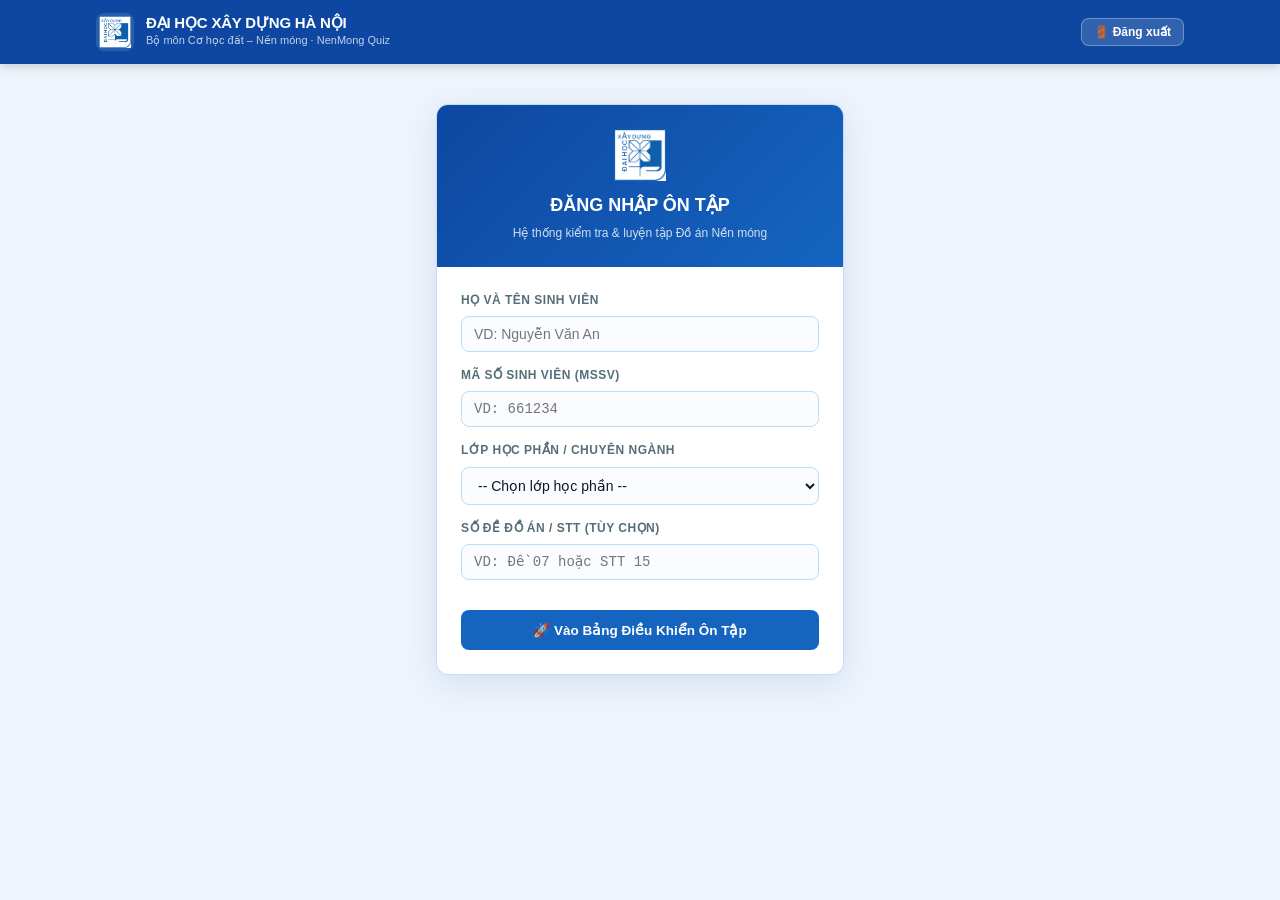
<file: result.html>
<!DOCTYPE html>
<html lang="vi">
<head>
  <meta charset="UTF-8">
  <meta name="viewport" content="width=device-width, initial-scale=1.0">
  <title>Kết Quả Đánh Giá — NenMong Quiz</title>
<link rel="icon" href="assets/huce-logo.png">
  
  <!-- CSS Stylesheets -->
  <link rel="stylesheet" href="css/main.css">
  <link rel="stylesheet" href="css/dashboard.css">
  <link rel="stylesheet" href="css/quiz.css">
</head>
<body>

  <!-- HEADER -->
  <header class="app-header">
    <div class="container header-inner">
      <a href="index.html" class="brand-group">
        <div class="brand-logo">
          <img src="assets/huce-logo.png" alt="HUCE Logo">
        </div>
        <div class="brand-titles">
          <span class="brand-title">ĐẠI HỌC XÂY DỰNG HÀ NỘI</span>
          <span class="brand-sub">Bộ môn Cơ học đất – Nền móng · Bảng điểm kết quả</span>
        </div>
      </a>
      <div class="header-actions">
        <a href="index.html" class="btn btn-ghost-white btn-sm">
          🏠 Dashboard
        </a>
      </div>
    </div>
  </header>

  <!-- TOAST CONTAINER -->
  <div id="toast"></div>

  <main class="container" style="max-width:760px;margin-top:24px;padding-bottom:60px">
    
    <div class="card" style="text-align:center;padding:28px 20px">
      <div style="font-size:44px;margin-bottom:10px">📊</div>
      <h1 style="font-size:22px;color:var(--primary-dark);margin-bottom:6px" id="res-title">KẾT QUẢ BÀI ÔN TẬP</h1>
      <div id="res-student-info" class="text-muted" style="font-size:13px;margin-bottom:16px"></div>

      <div style="background:linear-gradient(135deg,var(--primary-light),#FFFFFF);border:2px solid var(--border);border-radius:16px;padding:24px;margin-bottom:20px;display:inline-block;min-width:240px">
        <div style="font-size:48px;font-weight:800;color:var(--primary-dark);line-height:1" id="res-total-score">0</div>
        <div style="font-size:13px;color:var(--muted);margin-top:6px">trên 100 điểm</div>
      </div>

      <div id="res-verdict-box" style="margin-bottom:20px"></div>

      <div class="card" style="text-align:left;background:#FAFCFF;margin-bottom:20px">
        <div class="card-title">📝 Bảng Chi Tiết Từng Bước Làm Bài</div>
        <table class="rubric-table" style="margin-top:10px">
          <thead>
            <tr>
              <th>Bước</th>
              <th>Nội dung đánh giá</th>
              <th>Điểm đạt</th>
              <th>Tối đa</th>
            </tr>
          </thead>
          <tbody id="res-table-body">
            <tr>
              <td><b>Bước 1</b></td>
              <td>Xác định tên đất &amp; trạng thái</td>
              <td id="res-s1">—</td>
              <td>30đ</td>
            </tr>
            <tr>
              <td><b>Bước 2</b></td>
              <td>Đánh giá chất lượng lớp đất (Tốt / Xấu)</td>
              <td id="res-s2">—</td>
              <td>10đ</td>
            </tr>
            <tr>
              <td><b>Bước 3</b></td>
              <td>Xác định sơ đồ địa tầng tổng thể</td>
              <td id="res-s3">—</td>
              <td>10đ</td>
            </tr>
            <tr>
              <td><b>Bước 4</b></td>
              <td>Quyết định giải pháp móng &amp; Phân tích CLO</td>
              <td id="res-s4">—</td>
              <td>50đ</td>
            </tr>
          </tbody>
        </table>
      </div>

      <!-- Actions -->
      <div style="display:flex;gap:12px;flex-wrap:wrap">
        <a href="quiz.html?mod=1" class="btn btn-primary" style="flex:1">
          ▶ Luyện tập tiếp bài khác
        </a>
        <a href="index.html" class="btn btn-outline" style="flex:1">
          🏠 Về Bảng Điều Khiển
        </a>
      </div>
    </div>

  </main>

  <!-- JS Dependencies -->
  <script src="config.js"></script>
  <script src="js/utils.js"></script>
  <script>
    document.addEventListener('DOMContentLoaded', () => {
      const student = getStudent();
      if (!student) {
        window.location.href = 'index.html';
        return;
      }

      const qId = getUrlParam('q');
      const score = parseInt(getUrlParam('score')) || 0;
      const passScore = (window.APP_CONFIG && window.APP_CONFIG.PASS_SCORE) || 80;
      const isPass = score >= passScore;

      document.getElementById('res-student-info').textContent = 
        `Sinh viên: ${student.hoTen} · MSSV: ${student.maSV} · Lớp: ${student.lop}${student.soDe ? ` · Số đề: ${student.soDe}` : ''}`;

      document.getElementById('res-total-score').textContent = score;

      const verdictEl = document.getElementById('res-verdict-box');
      if (isPass) {
        verdictEl.innerHTML = `
          <div class="badge badge-pass" style="font-size:15px;padding:8px 18px">
            🎉 ĐẠT CHUẨN ĐẦU RA BẢO VỆ ĐỒ ÁN (≥ ${passScore}đ)
          </div>
        `;
      } else {
        verdictEl.innerHTML = `
          <div class="badge badge-fail" style="font-size:15px;padding:8px 18px">
            ⚠️ CHƯA ĐẠT ĐIỀU KIỆN BẢO VỆ (Cần đạt tối thiểu ${passScore}đ)
          </div>
        `;
      }
    });
  </script>
</body>
</html>
</file>
<file: css/main.css>
/* ═══════════════════════════════════════════════════════════════════
   main.css — NenMong Quiz (Đại học Xây dựng Hà Nội)
   Màu chủ đạo: HUCE Blue (#1565C0 / #0D47A1 / #E3F2FD)
   Mobile-first, Responsive, Clean UI
   ═══════════════════════════════════════════════════════════════════ */

:root {
  --primary:      #1565C0;
  --primary-dark: #0D47A1;
  --primary-light:#E3F2FD;
  --primary-med:  #1976D2;
  --accent:       #FF8F00;
  --accent-light: #FFF8E1;
  --accent-dark:  #E65100;
  --success:      #2E7D32;
  --success-light:#E8F5E9;
  --danger:       #C62828;
  --danger-light: #FFEBEE;
  --warning:      #F57C00;
  --warning-light:#FFF3E0;
  --bg:           #EEF4FB;
  --surface:      #FFFFFF;
  --border:       #BBDEFB;
  --border-light: #E2E8F0;
  --muted:        #546E7A;
  --text:         #0A1929;
  --radius:       12px;
  --radius-sm:    8px;
  --shadow:       0 2px 14px rgba(13, 71, 161, 0.08);
  --shadow-hover: 0 8px 24px rgba(13, 71, 161, 0.16);
  --font-sans:    -apple-system, BlinkMacSystemFont, 'Segoe UI', Roboto, 'Helvetica Neue', Arial, sans-serif;
  --font-mono:    'SFMono-Regular', Consolas, 'Liberation Mono', Menlo, monospace;
}

*, *::before, *::after {
  box-sizing: border-box;
  margin: 0;
  padding: 0;
}

body {
  font-family: var(--font-sans);
  background-color: var(--bg);
  color: var(--text);
  min-height: 100vh;
  font-size: 14.5px;
  line-height: 1.6;
  -webkit-font-smoothing: antialiased;
}

/* ── CONTAINER ── */
.container {
  max-width: 1120px;
  margin: 0 auto;
  padding: 0 16px;
}

/* ── HEADER ── */
.app-header {
  background: var(--primary-dark);
  color: #FFFFFF;
  position: sticky;
  top: 0;
  z-index: 200;
  box-shadow: 0 2px 10px rgba(0, 0, 0, 0.18);
}
.header-inner {
  display: flex;
  align-items: center;
  justify-content: space-between;
  height: 64px;
  gap: 16px;
}
.brand-group {
  display: flex;
  align-items: center;
  gap: 12px;
  text-decoration: none;
  color: #FFFFFF;
}
.brand-logo {
  width: 38px;
  height: 38px;
  border-radius: 8px;
  display: flex;
  align-items: center;
  justify-content: center;
  background: rgba(255, 255, 255, 0.12);
  flex-shrink: 0;
}
.brand-logo img, .brand-logo svg {
  width: 32px;
  height: 32px;
}
.brand-titles {
  display: flex;
  flex-direction: column;
}
.brand-title {
  font-size: 15px;
  font-weight: 700;
  letter-spacing: -0.2px;
  line-height: 1.2;
}
.brand-sub {
  font-size: 11px;
  color: rgba(255, 255, 255, 0.75);
  font-weight: 400;
}
.header-actions {
  display: flex;
  align-items: center;
  gap: 8px;
}

/* ── USER INFOBAR ── */
.user-infobar {
  background: linear-gradient(135deg, var(--primary-dark), var(--primary));
  color: #FFFFFF;
  border-radius: var(--radius);
  padding: 12px 18px;
  margin-top: 16px;
  margin-bottom: 16px;
  display: flex;
  align-items: center;
  justify-content: space-between;
  gap: 12px;
  box-shadow: var(--shadow);
  flex-wrap: wrap;
}
.user-info-left {
  display: flex;
  align-items: center;
  gap: 12px;
}
.user-avatar {
  width: 36px;
  height: 36px;
  border-radius: 50%;
  background: rgba(255, 255, 255, 0.2);
  display: flex;
  align-items: center;
  justify-content: center;
  font-weight: 700;
  font-size: 15px;
}
.user-name {
  font-weight: 700;
  font-size: 14px;
}
.user-meta {
  font-size: 11.5px;
  color: rgba(255, 255, 255, 0.8);
  font-family: var(--font-mono);
}

/* ── BUTTONS ── */
.btn {
  display: inline-flex;
  align-items: center;
  justify-content: center;
  gap: 6px;
  padding: 9px 18px;
  border-radius: var(--radius-sm);
  font-size: 13.5px;
  font-weight: 600;
  cursor: pointer;
  border: none;
  transition: all 0.18s ease-in-out;
  text-decoration: none;
  font-family: inherit;
}
.btn:hover {
  filter: brightness(1.06);
  transform: translateY(-1px);
}
.btn:active {
  transform: translateY(0);
}
.btn:disabled {
  opacity: 0.5;
  cursor: not-allowed;
  transform: none;
  filter: none;
}
.btn-primary {
  background: var(--primary);
  color: #FFFFFF;
}
.btn-primary-dark {
  background: var(--primary-dark);
  color: #FFFFFF;
}
.btn-success {
  background: var(--success);
  color: #FFFFFF;
}
.btn-danger {
  background: var(--danger);
  color: #FFFFFF;
}
.btn-outline {
  background: transparent;
  border: 1.5px solid var(--border);
  color: var(--primary);
}
.btn-outline:hover {
  background: var(--primary-light);
  border-color: var(--primary);
}
.btn-ghost-white {
  background: rgba(255, 255, 255, 0.15);
  border: 1px solid rgba(255, 255, 255, 0.3);
  color: #FFFFFF;
}
.btn-ghost-white:hover {
  background: rgba(255, 255, 255, 0.25);
}
.btn-sm {
  padding: 6px 12px;
  font-size: 12px;
}
.btn-block {
  width: 100%;
}

/* ── CARDS ── */
.card {
  background: var(--surface);
  border-radius: var(--radius);
  border: 1px solid var(--border);
  box-shadow: var(--shadow);
  padding: 18px;
  margin-bottom: 16px;
}
.card-header {
  display: flex;
  align-items: center;
  justify-content: space-between;
  margin-bottom: 14px;
  padding-bottom: 10px;
  border-bottom: 1.5px solid var(--primary-light);
}
.card-title {
  font-size: 15px;
  font-weight: 700;
  color: var(--primary-dark);
  display: flex;
  align-items: center;
  gap: 8px;
}

/* ── FORM ELEMENTS ── */
.form-group {
  margin-bottom: 14px;
}
.form-label {
  display: block;
  font-size: 12px;
  font-weight: 700;
  text-transform: uppercase;
  letter-spacing: 0.5px;
  color: var(--muted);
  margin-bottom: 6px;
}
.form-control, .form-select, .form-textarea {
  width: 100%;
  padding: 9px 12px;
  border: 1.5px solid var(--border);
  border-radius: var(--radius-sm);
  font-family: inherit;
  font-size: 14px;
  background: #FAFCFF;
  color: var(--text);
  outline: none;
  transition: border-color 0.18s, box-shadow 0.18s;
}
.form-control:focus, .form-select:focus, .form-textarea:focus {
  border-color: var(--primary);
  box-shadow: 0 0 0 3px rgba(21, 101, 192, 0.12);
  background: #FFFFFF;
}
.form-textarea {
  resize: vertical;
  min-height: 80px;
}

/* ── ALERTS / CALLOUTS ── */
.alert {
  padding: 10px 14px;
  border-radius: 0 var(--radius-sm) var(--radius-sm) 0;
  font-size: 13px;
  margin-bottom: 12px;
  line-height: 1.5;
}
.alert-info {
  background: var(--primary-light);
  border-left: 4px solid var(--primary);
  color: var(--primary-dark);
}
.alert-success {
  background: var(--success-light);
  border-left: 4px solid var(--success);
  color: var(--success);
}
.alert-warning {
  background: var(--warning-light);
  border-left: 4px solid var(--warning);
  color: #794300;
}
.alert-danger {
  background: var(--danger-light);
  border-left: 4px solid var(--danger);
  color: var(--danger);
}

/* ── BADGES & TAGS ── */
.badge {
  display: inline-flex;
  align-items: center;
  gap: 4px;
  padding: 3px 8px;
  border-radius: 12px;
  font-size: 11px;
  font-weight: 700;
  line-height: 1;
}
.badge-pass {
  background: var(--success-light);
  color: var(--success);
  border: 1px solid rgba(46, 125, 50, 0.2);
}
.badge-fail {
  background: var(--danger-light);
  color: var(--danger);
  border: 1px solid rgba(198, 40, 40, 0.2);
}
.badge-primary {
  background: var(--primary-light);
  color: var(--primary);
}
.badge-warning {
  background: var(--warning-light);
  color: var(--warning);
}

/* ── TOAST NOTIFICATIONS ── */
#toast {
  position: fixed;
  bottom: 24px;
  right: 24px;
  background: var(--primary-dark);
  color: #FFFFFF;
  padding: 12px 18px;
  border-radius: var(--radius-sm);
  font-size: 13px;
  font-weight: 600;
  box-shadow: 0 6px 24px rgba(13, 71, 161, 0.3);
  opacity: 0;
  pointer-events: none;
  transition: opacity 0.3s cubic-bezier(0.4, 0, 0.2, 1), transform 0.3s;
  transform: translateY(10px);
  z-index: 1000;
  max-width: 320px;
}
#toast.show {
  opacity: 1;
  transform: translateY(0);
}

/* ── MODAL ── */
.modal-overlay {
  display: none;
  position: fixed;
  inset: 0;
  background: rgba(10, 25, 41, 0.6);
  z-index: 900;
  align-items: center;
  justify-content: center;
  padding: 16px;
}
.modal-overlay.show {
  display: flex;
}
.modal-content {
  background: var(--surface);
  border-radius: var(--radius);
  max-width: 500px;
  width: 100%;
  padding: 24px;
  box-shadow: 0 12px 40px rgba(0, 0, 0, 0.25);
  animation: modalIn 0.2s ease-out;
}
@keyframes modalIn {
  from { opacity: 0; transform: scale(0.96); }
  to { opacity: 1; transform: scale(1); }
}

/* ── UTILITY CLASSES ── */
.text-muted { color: var(--muted); }
.text-primary { color: var(--primary); }
.text-success { color: var(--success); }
.text-danger { color: var(--danger); }
.text-center { text-align: center; }
.font-mono { font-family: var(--font-mono); }
.hidden { display: none !important; }
</file>
<file: css/dashboard.css>
/* ═══════════════════════════════════════════════════════════════════
   dashboard.css — NenMong Quiz Dashboard Styles
   Giao diện Dashboard 6 Module, Thống kê CLO & Đăng nhập
   ═══════════════════════════════════════════════════════════════════ */

/* ── HERO BANNER ── */
.dashboard-hero {
  background: linear-gradient(135deg, var(--primary-dark) 0%, var(--primary) 65%, #1E88E5 100%);
  color: #FFFFFF;
  padding: 36px 20px 30px;
  border-radius: var(--radius);
  margin-top: 20px;
  margin-bottom: 24px;
  box-shadow: var(--shadow);
  position: relative;
  overflow: hidden;
}
.hero-content {
  position: relative;
  z-index: 2;
}
.hero-tag {
  display: inline-block;
  background: rgba(255, 255, 255, 0.15);
  border: 1px solid rgba(255, 255, 255, 0.25);
  border-radius: 20px;
  padding: 4px 12px;
  font-size: 11.5px;
  font-weight: 600;
  letter-spacing: 0.6px;
  text-transform: uppercase;
  margin-bottom: 12px;
}
.hero-title {
  font-size: clamp(22px, 4vw, 30px);
  font-weight: 800;
  line-height: 1.25;
  margin-bottom: 8px;
}
.hero-desc {
  font-size: 14px;
  color: rgba(255, 255, 255, 0.85);
  max-width: 650px;
  margin-bottom: 20px;
}
.hero-stats-row {
  display: grid;
  grid-template-columns: repeat(auto-fit, minmax(130px, 1fr));
  gap: 12px;
}
.hero-stat-card {
  background: rgba(255, 255, 255, 0.12);
  border: 1px solid rgba(255, 255, 255, 0.2);
  border-radius: var(--radius-sm);
  padding: 12px;
  text-align: center;
}
.hero-stat-num {
  font-family: var(--font-mono);
  font-size: 24px;
  font-weight: 700;
  color: #FFD54F;
  line-height: 1.2;
}
.hero-stat-label {
  font-size: 11px;
  color: rgba(255, 255, 255, 0.8);
  text-transform: uppercase;
  letter-spacing: 0.5px;
}

/* ── MODULE GRID ── */
.module-grid-title {
  font-size: 18px;
  font-weight: 700;
  color: var(--primary-dark);
  margin-bottom: 16px;
  display: flex;
  align-items: center;
  gap: 8px;
}
.module-grid {
  display: grid;
  grid-template-columns: repeat(auto-fill, minmax(320px, 1fr));
  gap: 18px;
  margin-bottom: 32px;
}

/* ── MODULE CARD ── */
.module-card {
  background: var(--surface);
  border: 1.5px solid var(--border);
  border-radius: var(--radius);
  box-shadow: var(--shadow);
  padding: 18px;
  display: flex;
  flex-direction: column;
  transition: transform 0.18s ease, box-shadow 0.18s ease, border-color 0.18s ease;
  position: relative;
}
.module-card:hover {
  transform: translateY(-3px);
  box-shadow: var(--shadow-hover);
  border-color: var(--primary);
}
.module-card.locked {
  opacity: 0.75;
  background: #F8FAFC;
}
.module-card-head {
  display: flex;
  align-items: flex-start;
  gap: 12px;
  margin-bottom: 12px;
}
.module-icon-badge {
  min-width: 44px;
  height: 44px;
  background: linear-gradient(135deg, var(--primary-dark), var(--primary));
  color: #FFFFFF;
  border-radius: 10px;
  display: flex;
  align-items: center;
  justify-content: center;
  font-weight: 800;
  font-family: var(--font-mono);
  font-size: 16px;
  box-shadow: 0 3px 8px rgba(13, 71, 161, 0.25);
  flex-shrink: 0;
}
.module-head-info {
  flex: 1;
  min-width: 0;
}
.module-title {
  font-size: 15px;
  font-weight: 700;
  color: var(--primary-dark);
  line-height: 1.35;
  margin-bottom: 4px;
}
.module-clo-tag {
  display: inline-flex;
  align-items: center;
  gap: 4px;
  font-size: 11px;
  font-weight: 600;
  padding: 2px 7px;
  border-radius: 4px;
  background: var(--primary-light);
  color: var(--primary-dark);
  font-family: var(--font-mono);
}
.module-desc {
  font-size: 12.5px;
  color: var(--muted);
  line-height: 1.5;
  margin-bottom: 14px;
  flex: 1;
}

/* ── PROGRESS & STATS ── */
.module-progress-box {
  background: #F4F8FD;
  border-radius: var(--radius-sm);
  padding: 10px 12px;
  margin-bottom: 14px;
}
.progress-meta {
  display: flex;
  justify-content: space-between;
  font-size: 12px;
  font-weight: 600;
  margin-bottom: 6px;
}
.progress-bar-track {
  height: 7px;
  background: var(--border);
  border-radius: 4px;
  overflow: hidden;
}
.progress-bar-fill {
  height: 100%;
  background: var(--primary);
  border-radius: 4px;
  transition: width 0.4s ease;
}
.module-subtypes {
  display: flex;
  gap: 8px;
  margin-bottom: 14px;
  flex-wrap: wrap;
}
.subtype-pill {
  font-size: 11px;
  padding: 3px 8px;
  background: #E8EEF5;
  border-radius: 6px;
  color: #37474F;
}

/* ── MODULE FOOTER ── */
.module-card-footer {
  display: flex;
  align-items: center;
  justify-content: space-between;
  gap: 10px;
  padding-top: 12px;
  border-top: 1px solid var(--border-light);
}
.status-pill {
  font-size: 11.5px;
  font-weight: 700;
  padding: 4px 10px;
  border-radius: 12px;
  display: inline-flex;
  align-items: center;
  gap: 4px;
}
.status-pass {
  background: var(--success-light);
  color: var(--success);
}
.status-fail {
  background: var(--warning-light);
  color: #9E5500;
}
.status-empty {
  background: #ECEFF1;
  color: #607D8B;
}

/* ── LOGIN BOX ── */
.login-container {
  max-width: 440px;
  margin: 40px auto;
  padding: 0 16px;
}
.login-card {
  background: var(--surface);
  border: 1.5px solid var(--border);
  border-radius: var(--radius);
  box-shadow: 0 8px 32px rgba(13, 71, 161, 0.12);
  overflow: hidden;
}
.login-header {
  background: linear-gradient(135deg, var(--primary-dark), var(--primary));
  color: #FFFFFF;
  padding: 24px;
  text-align: center;
}
.login-header-logo {
  width: 52px;
  height: 52px;
  margin: 0 auto 10px;
  display: flex;
  align-items: center;
  justify-content: center;
}
.login-header h2 {
  font-size: 18px;
  font-weight: 700;
  margin-bottom: 4px;
}
.login-header p {
  font-size: 12px;
  color: rgba(255, 255, 255, 0.8);
}
.login-body {
  padding: 24px;
}
</file>
<file: css/sv.css>
/* Giao diện chung cho trang sinh viên (M2, M4) */
main.container{padding-bottom:90px}
.pagetitle{padding-top:14px}.pagetitle h1{font-size:1.3rem;color:var(--primary-dark)}
.card{background:var(--surface);border-radius:14px;padding:16px;margin:14px 0;box-shadow:0 1px 4px #0f172a14}
h1{font-size:1.3rem} h2{font-size:1.1rem;margin:0 0 8px;display:flex;align-items:center;gap:8px}
h2::before{content:attr(data-n);display:inline-flex;align-items:center;justify-content:center;min-width:28px;height:28px;border-radius:50%;background:var(--primary);color:#fff;font-size:.9rem;font-weight:700}
h2[data-n=""]::before{display:none}
h3{font-size:1rem;margin:14px 0 6px}
.how{background:var(--primary-light);border:1px solid #c9dcff;border-radius:14px;padding:14px 16px;margin:14px 0}
.how b{color:#164fb0}
.how ol{margin:6px 0 0;padding-left:20px} .how li{margin:3px 0}
label{display:inline-block;margin:4px 10px 4px 0}
input[type=number],input[type=text],select{padding:9px 10px;font-size:1rem;border:1px solid #c5ccd6;border-radius:8px;background:#fff;color:var(--text)}
input[type=number]{width:100%} input[type=text]{width:100%}
select{width:100%;margin:4px 0 10px}
input:focus,select:focus{outline:2px solid var(--primary);outline-offset:1px;border-color:var(--primary)}
button{padding:10px 18px;font-size:1rem;border:0;border-radius:10px;background:var(--primary);color:#fff;cursor:pointer;font-weight:600}
button:hover{filter:brightness(1.08)} button.alt{background:#5b6773}
.row{display:grid;grid-template-columns:repeat(auto-fit,minmax(150px,1fr));gap:8px 12px;align-items:end}
.row label{margin:0;font-size:.9rem;color:var(--muted)}
.row label input{margin-top:3px}
.grid{display:grid;grid-template-columns:repeat(auto-fill,minmax(230px,1fr));gap:10px 14px}
.grid label{margin:0;font-size:.9rem;color:var(--muted);background:#f8fafc;border:1px solid var(--border-light);border-radius:10px;padding:8px 10px}
.grid label input,.grid label select{margin-top:4px;margin-bottom:0}
.dim{background:#f8fafc;border:1px solid var(--border-light);border-radius:10px;padding:10px 12px;font-size:1.02rem}
.dim b{color:#164fb0}
.hint{color:var(--muted);font-size:.9rem}
.ok{color:var(--success);font-weight:600} .no{color:var(--danger);font-weight:600}
.box{background:var(--primary-light);border-left:4px solid var(--primary);padding:10px 12px;border-radius:8px;margin:10px 0}
.pass{background:var(--success-light);border-left-color:var(--success)} .fail{background:var(--danger-light);border-left-color:var(--danger)}
table{border-collapse:collapse;width:100%;font-size:.92rem} td,th{border-bottom:1px solid var(--border-light);padding:6px;text-align:left}
.wq{background:#fbfcfe;border:1px solid var(--border-light);border-radius:12px;padding:10px 12px;margin:10px 0}
.wq h3{margin:0 0 6px;font-size:.98rem}
.wq label{display:flex;align-items:flex-start;gap:8px;margin:4px 0;padding:7px 9px;border-radius:8px;border:1px solid transparent;cursor:pointer}
.wq label:hover{background:var(--primary-light)}
.wq label:has(input:checked){background:var(--primary-light);border-color:#9fc2ff}
.wq input{margin-top:4px;flex:none}
.bar{position:fixed;left:0;right:0;bottom:0;background:#fffffff2;backdrop-filter:blur(6px);border-top:1px solid var(--border-light);padding:10px 14px;display:flex;gap:10px;align-items:center;justify-content:center;z-index:5}
.bar span{color:var(--muted);font-size:.92rem}
.bar button{padding:11px 26px}
.hidden{display:none}
#svgBox svg{max-width:100%;height:auto}
@media(max-width:560px){.grid{grid-template-columns:1fr}.row{grid-template-columns:1fr 1fr}}
h2:not([data-n])::before{display:none}
body{overflow-x:hidden}
.card label{max-width:100%} select,input[type=text],input[type=number]{max-width:100%}
.card label>select{width:auto;min-width:12em}
@media(max-width:560px){.card label>select{width:100%}.card label{display:block}}
</file>
<file: css/quiz.css>
/* ═══════════════════════════════════════════════════════════════════
   quiz.css — NenMong Quiz Quiz Engine Styles
   Màn hình làm bài, SVG Trụ địa chất, 4 Step Panels & Rubric CLO
   ═══════════════════════════════════════════════════════════════════ */

/* ── QUIZ HEADER & STEP TRACKER ── */
.quiz-top-bar {
  background: var(--primary-dark);
  color: #FFFFFF;
  padding: 10px 16px 14px;
  box-shadow: 0 2px 6px rgba(0, 0, 0, 0.15);
}
.quiz-top-info {
  display: flex;
  align-items: center;
  justify-content: space-between;
  margin-bottom: 8px;
}
.quiz-module-badge {
  font-family: var(--font-mono);
  font-size: 11px;
  background: rgba(255, 255, 255, 0.2);
  padding: 2px 8px;
  border-radius: 4px;
}
.quiz-step-dots {
  display: flex;
  gap: 6px;
}
.step-dot {
  flex: 1;
  height: 6px;
  border-radius: 3px;
  background: rgba(255, 255, 255, 0.25);
  transition: background 0.3s ease;
}
.step-dot.done {
  background: #FFFFFF;
}
.step-dot.active {
  background: #FFD54F;
  box-shadow: 0 0 8px rgba(255, 213, 79, 0.6);
}
.step-tracker-label {
  font-size: 12px;
  color: rgba(255, 255, 255, 0.9);
  font-weight: 600;
  margin-top: 6px;
}

/* ── QUIZ MAIN LAYOUT ── */
.quiz-layout {
  display: grid;
  grid-template-columns: 1fr;
  gap: 16px;
  margin-top: 16px;
  margin-bottom: 60px;
}
@media (min-width: 860px) {
  .quiz-layout {
    grid-template-columns: 310px 1fr;
    align-items: start;
  }
  .quiz-sidebar {
    position: sticky;
    top: 76px;
  }
}

/* ── SVG SOIL PROFILE CONTAINER ── */
.soil-profile-card {
  background: var(--surface);
  border: 1.5px solid var(--border);
  border-radius: var(--radius);
  box-shadow: var(--shadow);
  padding: 14px;
}
.soil-profile-title {
  font-size: 13px;
  font-weight: 700;
  color: var(--primary-dark);
  margin-bottom: 8px;
  display: flex;
  align-items: center;
  justify-content: space-between;
}
.svg-soil-container {
  width: 100%;
  overflow: visible;
  background: #FAFCFE;
  border-radius: var(--radius-sm);
  border: 1px solid var(--border-light);
}

/* ── STEP PANELS ── */
.step-panel {
  display: none;
}
.step-panel.active {
  display: block;
}

/* ── STEP 1: LAYER ROWS ── */
.layer-card-item {
  background: #FAFCFE;
  border: 1.5px solid var(--border);
  border-radius: var(--radius-sm);
  padding: 12px 14px;
  margin-bottom: 12px;
  transition: all 0.2s ease;
}
.layer-card-item.correct {
  border-color: var(--success);
  background: var(--success-light);
}
.layer-card-item.wrong {
  border-color: var(--danger);
  background: var(--danger-light);
}
.layer-card-item.partial {
  border-color: var(--warning);
  background: var(--warning-light);
}
.layer-item-head {
  display: flex;
  align-items: center;
  justify-content: space-between;
  margin-bottom: 6px;
}
.layer-item-title {
  font-size: 13.5px;
  font-weight: 700;
  color: var(--primary-dark);
}
.layer-item-props {
  font-size: 12px;
  color: var(--muted);
  font-family: var(--font-mono);
  margin-bottom: 8px;
  background: rgba(255, 255, 255, 0.7);
  padding: 4px 8px;
  border-radius: 4px;
  border: 1px solid var(--border-light);
}
.layer-select-grid {
  display: grid;
  grid-template-columns: 1fr 1fr;
  gap: 10px;
}

/* ── STEP 2: RADIO BUTTONS ── */
.radio-group-box {
  display: flex;
  gap: 10px;
  margin: 6px 0;
}
.radio-btn-label {
  flex: 1;
  display: flex;
  align-items: center;
  justify-content: center;
  gap: 6px;
  padding: 8px 12px;
  border: 1.5px solid var(--border);
  border-radius: var(--radius-sm);
  background: #FFFFFF;
  cursor: pointer;
  font-size: 13px;
  font-weight: 600;
  transition: all 0.15s ease;
}
.radio-btn-label:hover {
  background: var(--primary-light);
  border-color: var(--primary);
}
.radio-btn-label input[type="radio"] {
  accent-color: var(--primary);
}
.radio-btn-label:has(input[type="radio"]:checked) {
  border-color: var(--primary);
  background: var(--primary-light);
  color: var(--primary-dark);
}

/* ── STEP 4: CLO OPEN-ENDED & RUBRIC ── */
.clo-question-box {
  background: #F4F8FD;
  border-left: 4px solid var(--primary);
  border-radius: 0 var(--radius-sm) var(--radius-sm) 0;
  padding: 12px 16px;
  margin-bottom: 16px;
  font-size: 14px;
  line-height: 1.6;
}
.sub-question-card {
  background: #FFFFFF;
  border: 1px solid var(--border);
  border-radius: var(--radius-sm);
  padding: 12px;
  margin-bottom: 12px;
}
.sub-q-label {
  font-weight: 700;
  font-size: 13.5px;
  color: var(--primary-dark);
  margin-bottom: 6px;
  display: block;
}

/* ── RUBRIC EVALUATION ── */
.rubric-card {
  background: #FFFDE7;
  border: 1.5px solid #FFE082;
  border-radius: var(--radius-sm);
  padding: 12px;
  margin-top: 14px;
  font-size: 12.5px;
}
.rubric-title {
  font-weight: 700;
  color: #795548;
  margin-bottom: 8px;
  display: flex;
  align-items: center;
  gap: 6px;
}
.rubric-table {
  width: 100%;
  border-collapse: collapse;
}
.rubric-table th, .rubric-table td {
  padding: 6px 8px;
  border: 1px solid #FFE082;
  font-size: 12px;
  text-align: left;
}
.rubric-table th {
  background: #FFF8E1;
  font-weight: 700;
}

/* ── REFERENCE CHART DRAWER / SIDEBAR ── */
.chart-ref-box {
  background: #FFFFFF;
  border: 1px solid var(--border);
  border-radius: var(--radius-sm);
  padding: 10px;
  margin-top: 12px;
  font-size: 11.5px;
  line-height: 1.5;
  color: #37474F;
}
.chart-ref-box summary {
  font-weight: 700;
  cursor: pointer;
  color: var(--primary);
  outline: none;
}
.chart-tree {
  font-family: var(--font-mono);
  margin-top: 8px;
  padding-left: 4px;
}

/* ── BOTTOM QUIZ ACTIONS ── */
.quiz-bottom-nav {
  display: flex;
  gap: 10px;
  margin-top: 16px;
}
</file>
